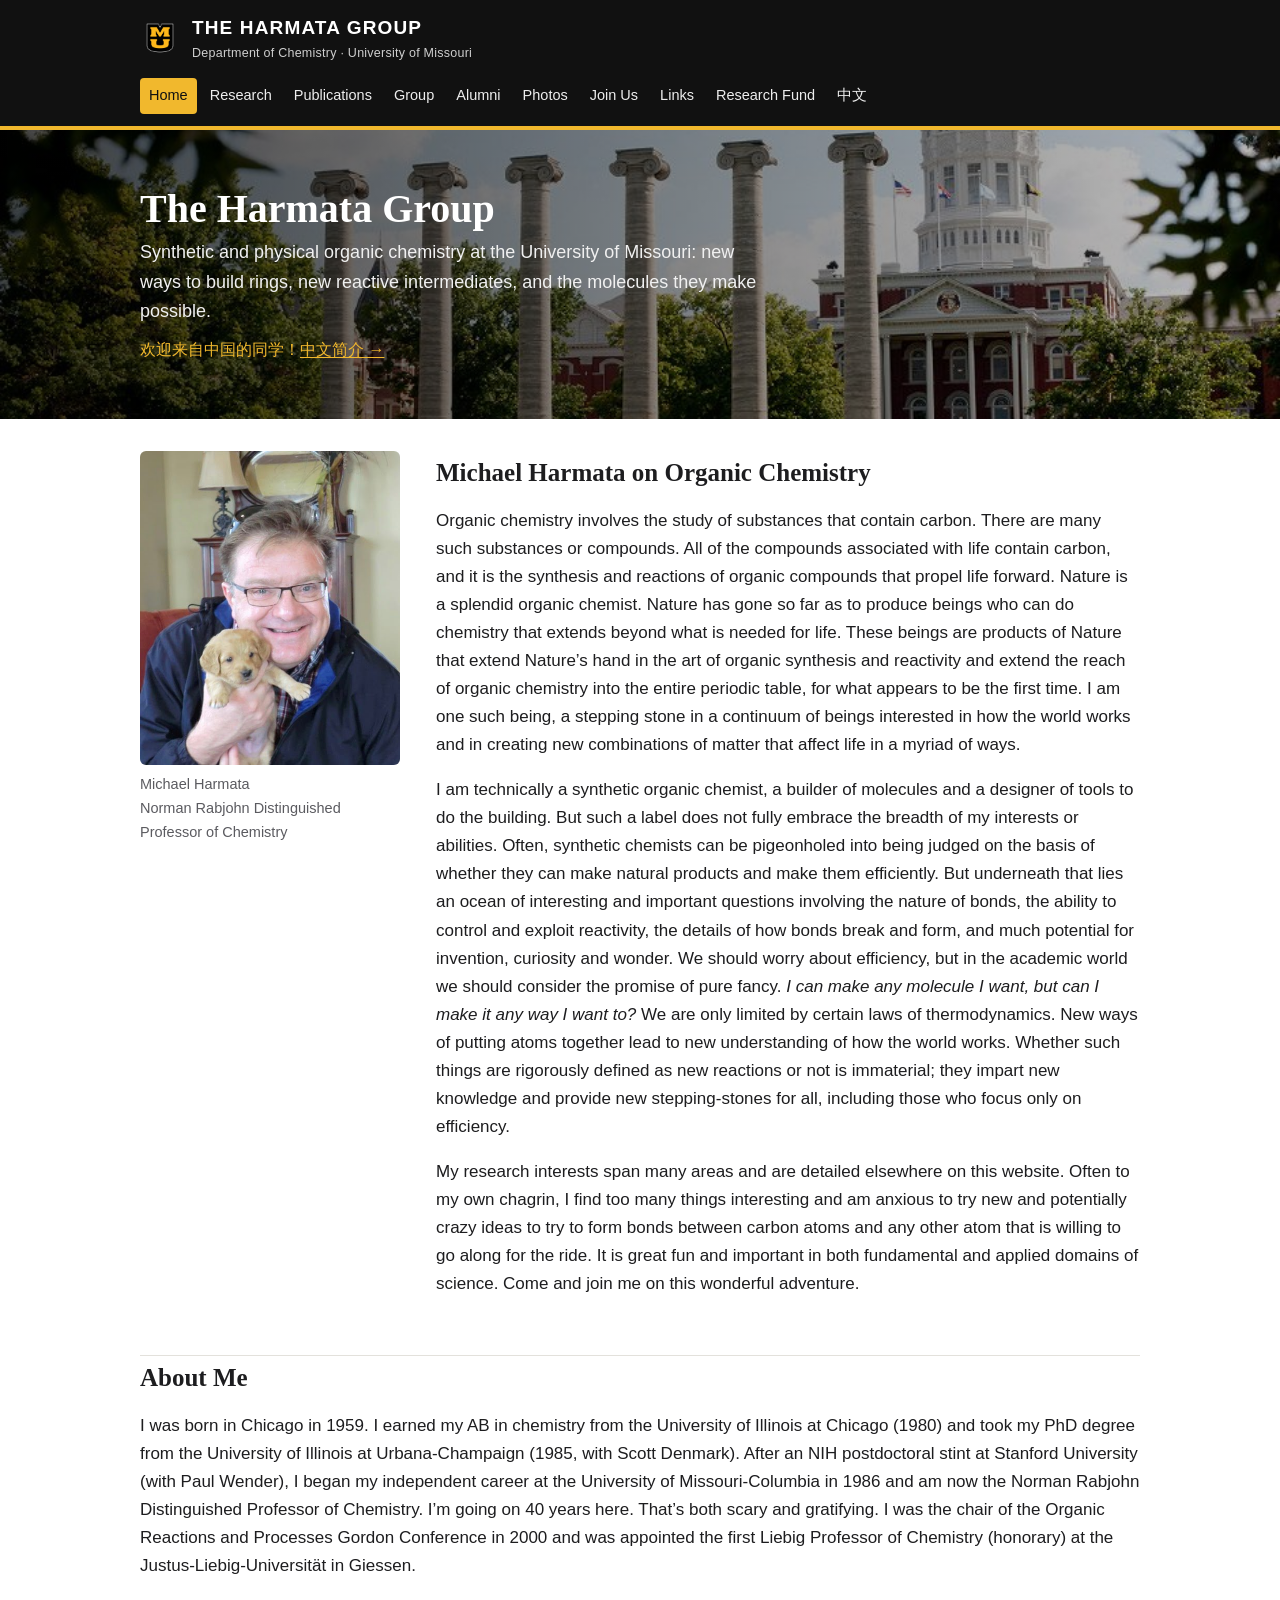
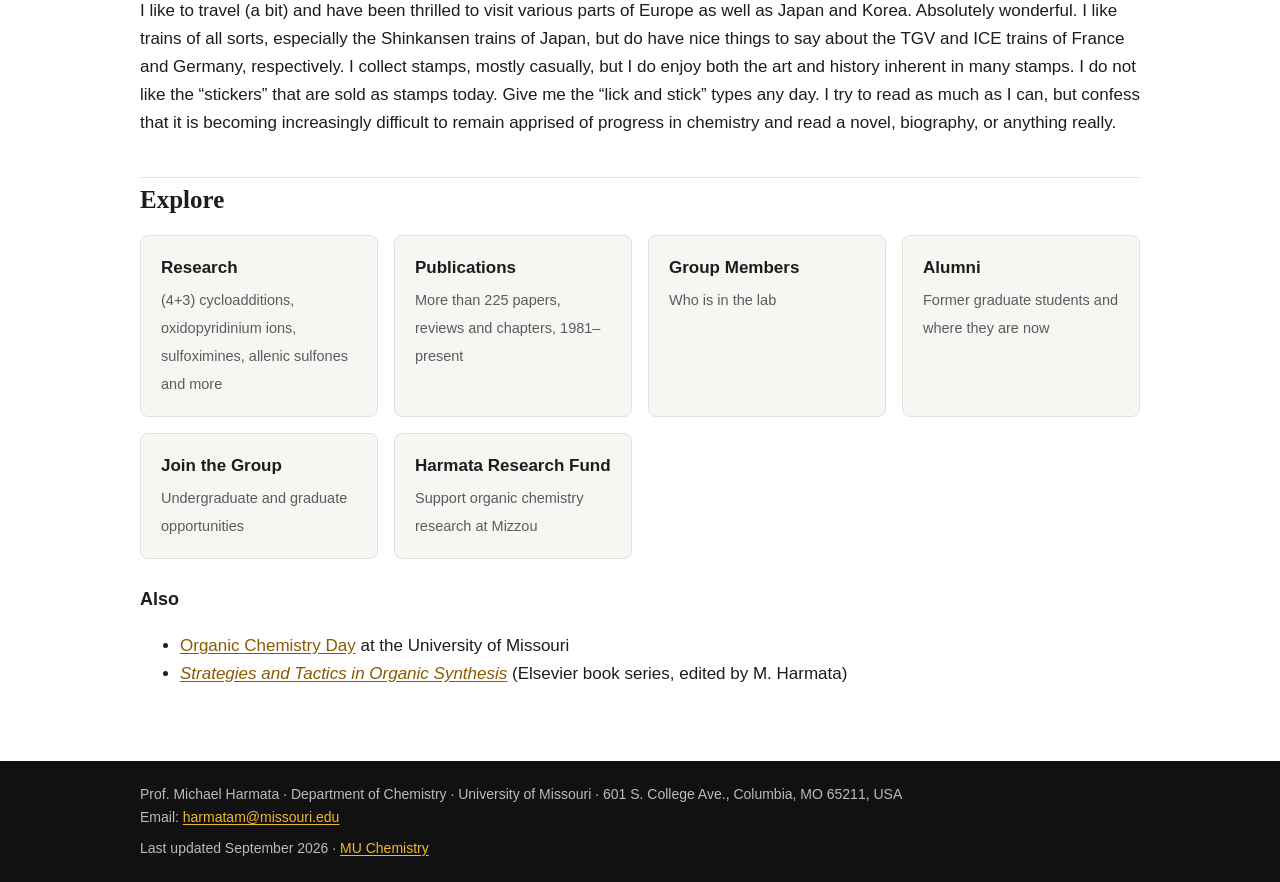
<file: index.html>
<!DOCTYPE html>
<html lang="en">
<head>
<meta charset="utf-8">
<title>The Harmata Group, University of Missouri</title>
<meta name="description" content="The Harmata Group, Department of Chemistry, University of Missouri: synthetic and physical organic chemistry, (4+3) cycloadditions.">
<meta name="viewport" content="width=device-width, initial-scale=1">
<meta http-equiv="refresh" content="0; url=Harmata-Website/site/index.html">
<link rel="canonical" href="https://at-am-rah.github.io/Harmata-Website/site/index.html">
</head>
<body>
<p>Redirecting to <a href="Harmata-Website/site/index.html">The Harmata Group website</a>…</p>
<script>location.replace('Harmata-Website/site/index.html');</script>
</body>
</html>
</file>
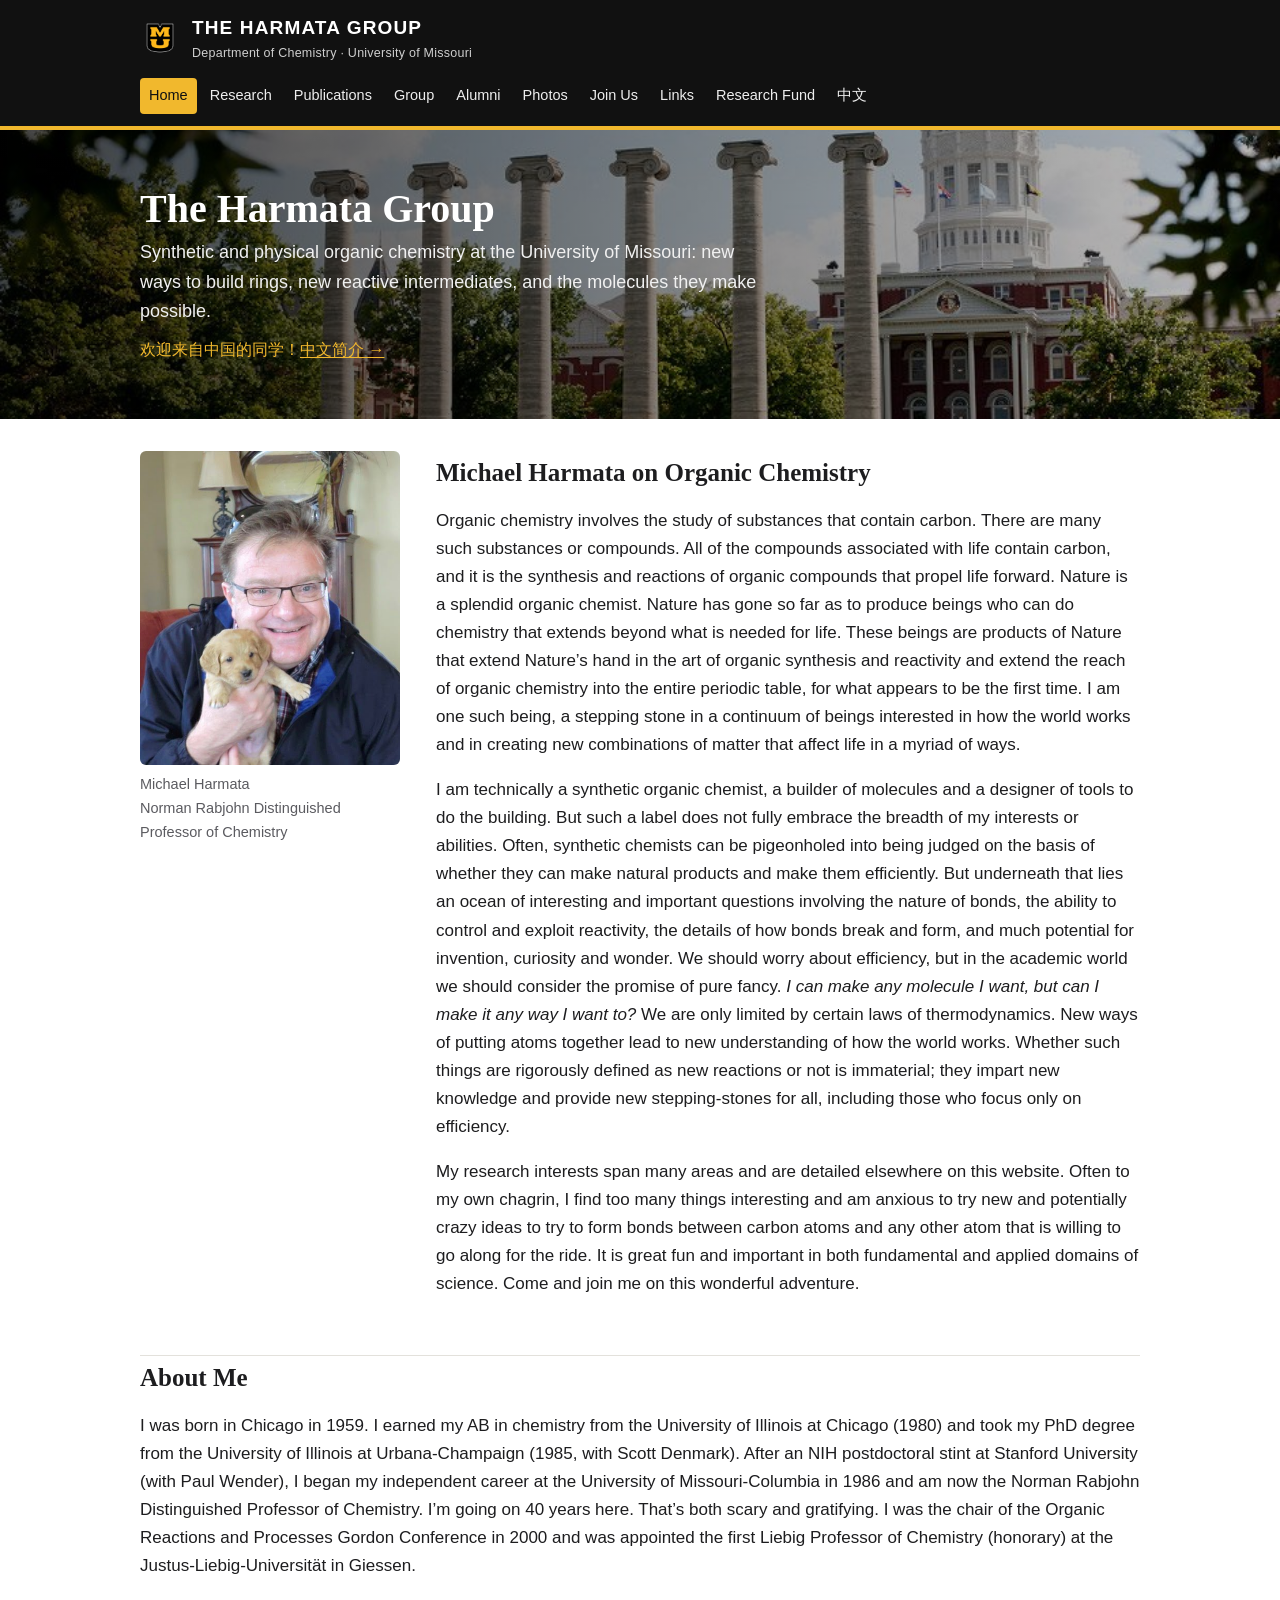
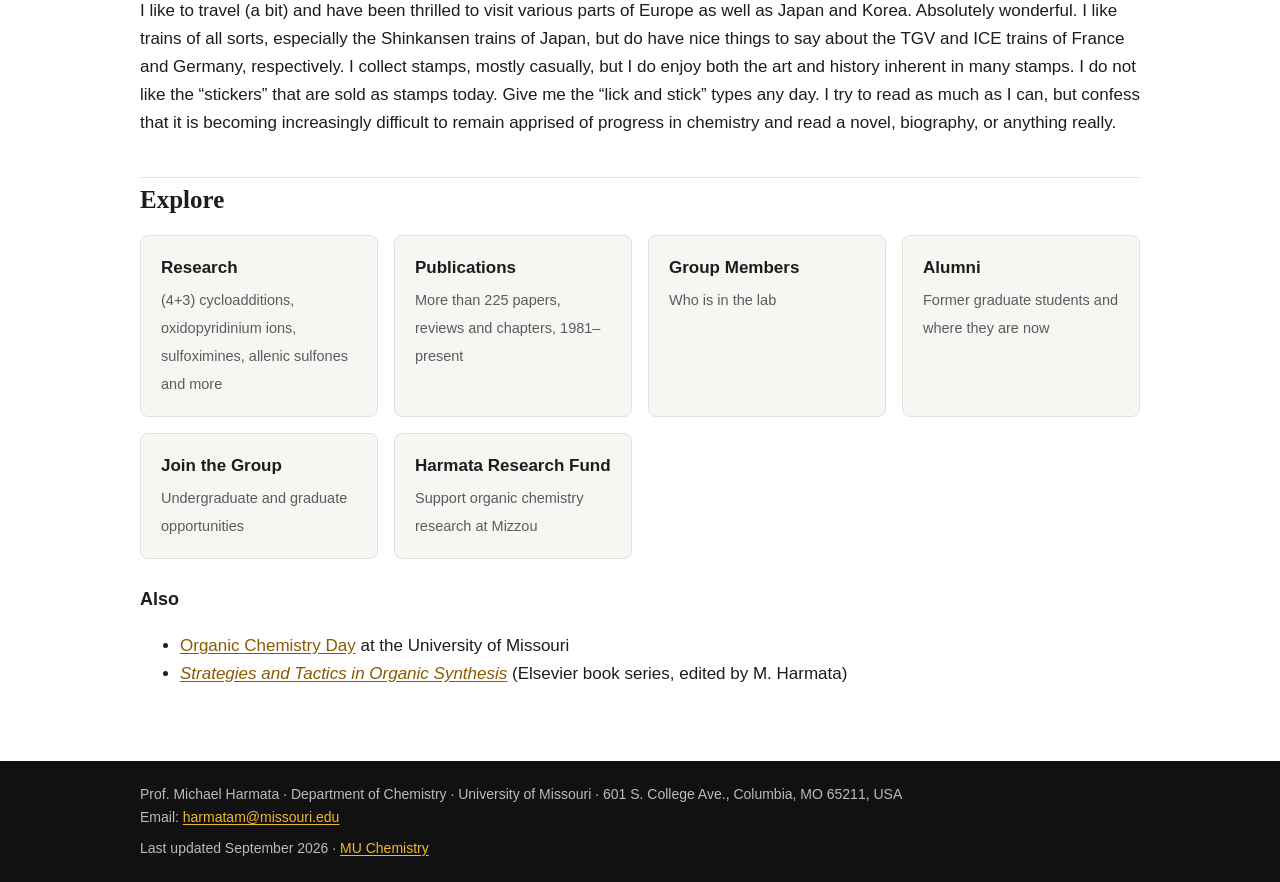
<file: Harmata-Website/site/index.html>
<!DOCTYPE html>
<html lang="en">
<head>
<meta charset="utf-8">
<meta name="viewport" content="width=device-width, initial-scale=1">
<title>Home | The Harmata Group, University of Missouri</title>
<meta name="description" content="The Harmata Group, Department of Chemistry, University of Missouri: synthetic and physical organic chemistry, (4+3) cycloadditions, oxidopyridinium ions.">
<link rel="stylesheet" href="style.css">
</head>
<body>
<header class="top"><div class="wrap">
<a class="brand" href="index.html"><img src="img/mu-logo.png" alt="University of Missouri"><div><b>THE HARMATA GROUP</b><span>Department of Chemistry · University of Missouri</span></div></a>
<button class="menu-btn" type="button" aria-expanded="false" onclick="var n=document.getElementById('nav');n.classList.toggle('open');this.setAttribute('aria-expanded',n.classList.contains('open'))">Menu</button>
<nav id="nav" aria-label="Main"><ul>
<li><a href="index.html" aria-current=page>Home</a></li>
<li><a href="research.html">Research</a></li>
<li><a href="publications.html">Publications</a></li>
<li><a href="group.html">Group</a></li>
<li><a href="alumni.html">Alumni</a></li>
<li><a href="photos.html">Photos</a></li>
<li><a href="join.html">Join Us</a></li>
<li><a href="links.html">Links</a></li>
<li><a href="fund.html">Research Fund</a></li>
<li><a href="zh.html">中文</a></li>
</ul></nav>
</div></header>
<div class="hero" style="background-image:url(img/columns.jpg)"><div class="wrap">
<h1>The Harmata Group</h1>
<p>Synthetic and physical organic chemistry at the University of Missouri: new ways to build rings, new reactive intermediates, and the molecules they make possible.</p>
<p class="zh">欢迎来自中国的同学！<a href="zh.html" style="color:#F1B82D">中文简介 →</a></p>
</div></div>
<main><div class="wrap">

<div class="two">
<figure><img src="img/harmata.jpg" alt="Professor Michael Harmata"><figcaption class="small muted" style="margin-top:8px">Michael Harmata<br>Norman Rabjohn Distinguished Professor of Chemistry</figcaption></figure>
<div>
<h2>Michael Harmata on Organic Chemistry</h2>
<p>Organic chemistry involves the study of substances that contain carbon. There are many such substances or compounds. All of the compounds associated with life contain carbon, and it is the synthesis and reactions of organic compounds that propel life forward. Nature is a splendid organic chemist. Nature has gone so far as to produce beings who can do chemistry that extends beyond what is needed for life. These beings are products of Nature that extend Nature’s hand in the art of organic synthesis and reactivity and extend the reach of organic chemistry into the entire periodic table, for what appears to be the first time. I am one such being, a stepping stone in a continuum of beings interested in how the world works and in creating new combinations of matter that affect life in a myriad of ways.</p>
<p>I am technically a synthetic organic chemist, a builder of molecules and a designer of tools to do the building. But such a label does not fully embrace the breadth of my interests or abilities. Often, synthetic chemists can be pigeonholed into being judged on the basis of whether they can make natural products and make them efficiently. But underneath that lies an ocean of interesting and important questions involving the nature of bonds, the ability to control and exploit reactivity, the details of how bonds break and form, and much potential for invention, curiosity and wonder. We should worry about efficiency, but in the academic world we should consider the promise of pure fancy. <em>I can make any molecule I want, but can I make it any way I want to?</em> We are only limited by certain laws of thermodynamics. New ways of putting atoms together lead to new understanding of how the world works. Whether such things are rigorously defined as new reactions or not is immaterial; they impart new knowledge and provide new stepping-stones for all, including those who focus only on efficiency.</p>
<p>My research interests span many areas and are detailed elsewhere on this website. Often to my own chagrin, I find too many things interesting and am anxious to try new and potentially crazy ideas to try to form bonds between carbon atoms and any other atom that is willing to go along for the ride. It is great fun and important in both fundamental and applied domains of science. Come and join me on this wonderful adventure.</p>
</div></div>

<h2>About Me</h2>
<p>I was born in Chicago in 1959. I earned my AB in chemistry from the University of Illinois at Chicago (1980) and took my PhD degree from the University of Illinois at Urbana-Champaign (1985, with Scott Denmark). After an NIH postdoctoral stint at Stanford University (with Paul Wender), I began my independent career at the University of Missouri-Columbia in 1986 and am now the Norman Rabjohn Distinguished Professor of Chemistry. I’m going on 40 years here. That’s both scary and gratifying. I was the chair of the Organic Reactions and Processes Gordon Conference in 2000 and was appointed the first Liebig Professor of Chemistry (honorary) at the Justus-Liebig-Universität in Giessen.</p>
<p>I like to travel (a bit) and have been thrilled to visit various parts of Europe as well as Japan and Korea. Absolutely wonderful. I like trains of all sorts, especially the Shinkansen trains of Japan, but do have nice things to say about the TGV and ICE trains of France and Germany, respectively. I collect stamps, mostly casually, but I do enjoy both the art and history inherent in many stamps. I do not like the “stickers” that are sold as stamps today. Give me the “lick and stick” types any day. I try to read as much as I can, but confess that it is becoming increasingly difficult to remain apprised of progress in chemistry and read a novel, biography, or anything really.</p>

<h2>Explore</h2>
<div class="cards">
<a class="card" href="research.html"><b>Research</b><span>(4+3) cycloadditions, oxidopyridinium ions, sulfoximines, allenic sulfones and more</span></a>
<a class="card" href="publications.html"><b>Publications</b><span>More than 225 papers, reviews and chapters, 1981–present</span></a>
<a class="card" href="group.html"><b>Group Members</b><span>Who is in the lab</span></a>
<a class="card" href="alumni.html"><b>Alumni</b><span>Former graduate students and where they are now</span></a>
<a class="card" href="join.html"><b>Join the Group</b><span>Undergraduate and graduate opportunities</span></a>
<a class="card" href="fund.html"><b>Harmata Research Fund</b><span>Support organic chemistry research at Mizzou</span></a>
</div>
<h3>Also</h3>
<ul>
<li><a href="https://chemistry.missouri.edu/organic-chemistry-day/">Organic Chemistry Day</a> at the University of Missouri</li>
<li><a href="https://www.sciencedirect.com/bookseries/strategies-and-tactics-in-organic-synthesis"><em>Strategies and Tactics in Organic Synthesis</em></a> (Elsevier book series, edited by M. Harmata)</li>
</ul>

</div></main>
<footer><div class="wrap">
<div>Prof. Michael Harmata · Department of Chemistry · University of Missouri · 601 S. College Ave., Columbia, MO 65211, USA<br>
Email: <a href="mailto:harmatam@missouri.edu">harmatam@missouri.edu</a></div>
<div>Last updated September 2026 · <a href="https://chemistry.missouri.edu/">MU Chemistry</a></div>
</div></footer>
</body>
</html>
</file>
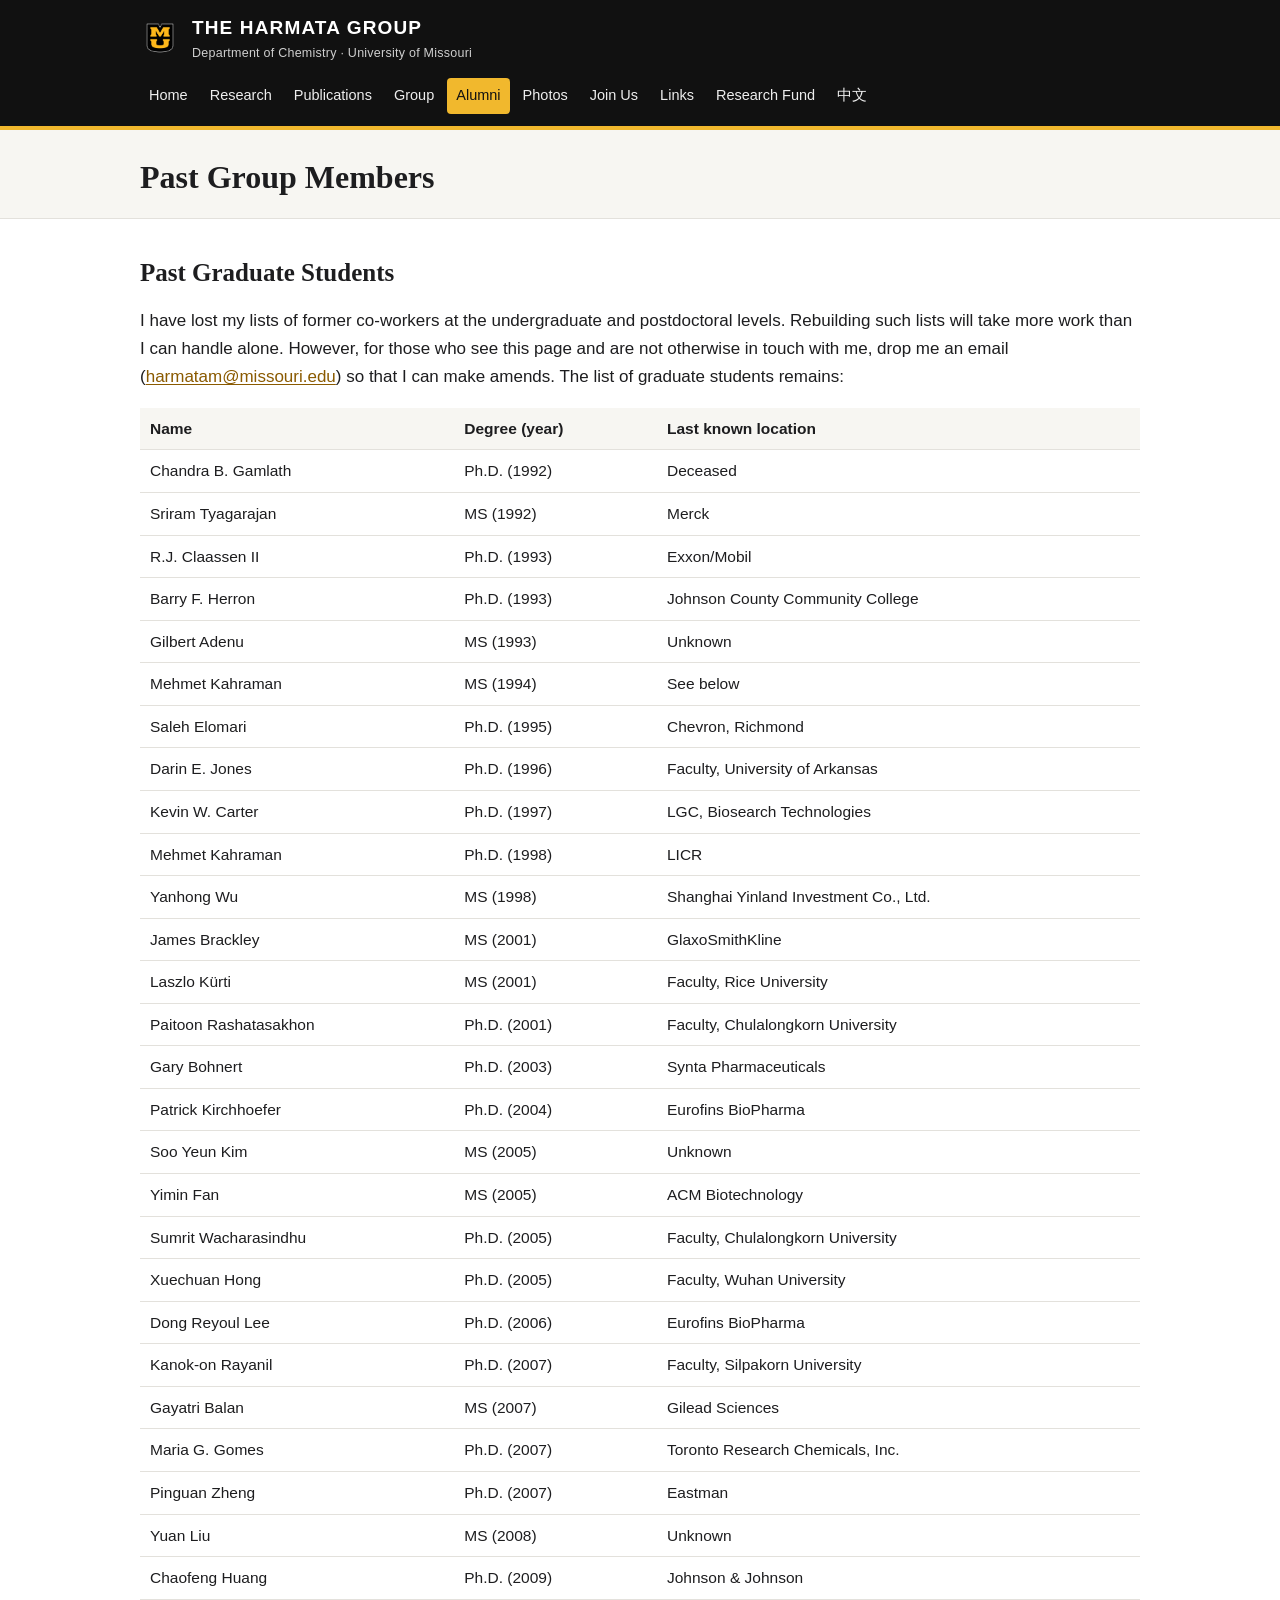
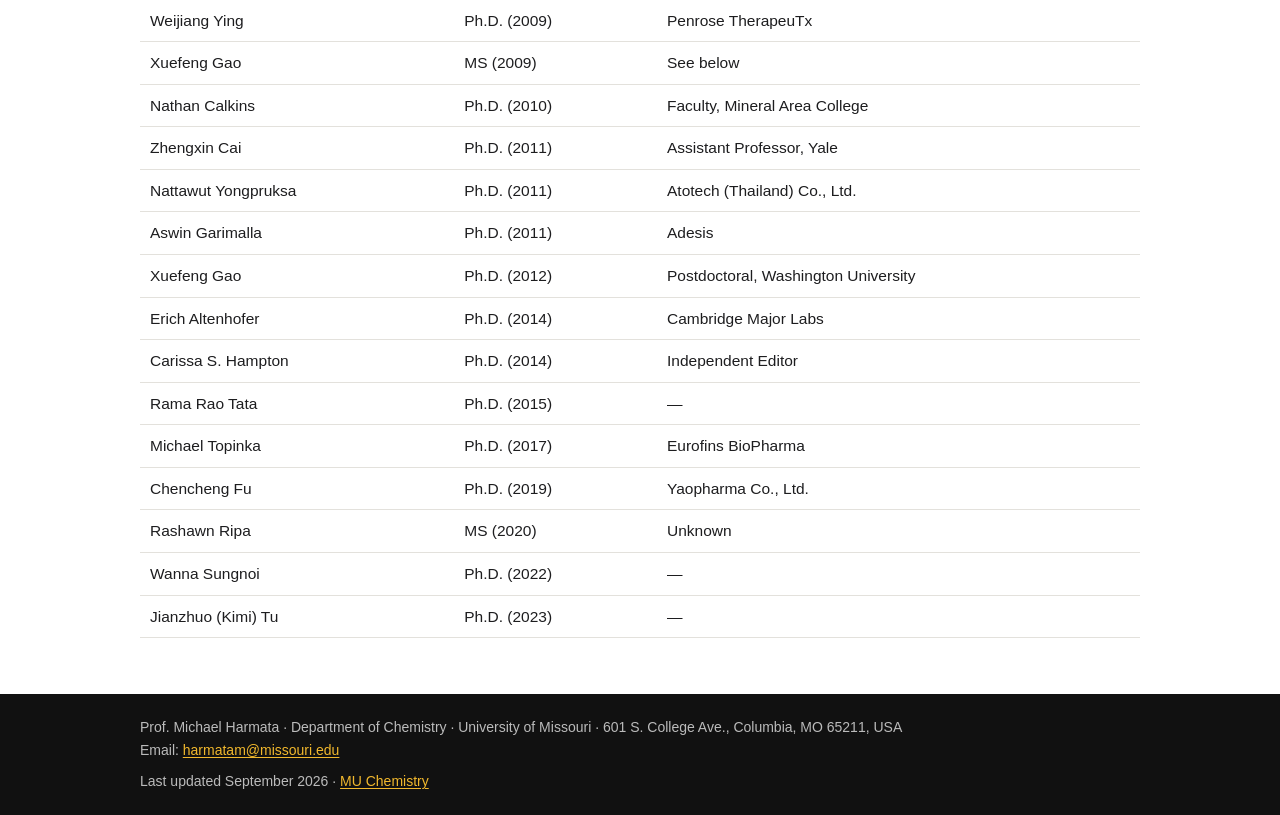
<file: Harmata-Website/site/alumni.html>
<!DOCTYPE html>
<html lang="en">
<head>
<meta charset="utf-8">
<meta name="viewport" content="width=device-width, initial-scale=1">
<title>Past Group Members | The Harmata Group, University of Missouri</title>
<meta name="description" content="The Harmata Group, Department of Chemistry, University of Missouri: synthetic and physical organic chemistry, (4+3) cycloadditions, oxidopyridinium ions.">
<link rel="stylesheet" href="style.css">
</head>
<body>
<header class="top"><div class="wrap">
<a class="brand" href="index.html"><img src="img/mu-logo.png" alt="University of Missouri"><div><b>THE HARMATA GROUP</b><span>Department of Chemistry · University of Missouri</span></div></a>
<button class="menu-btn" type="button" aria-expanded="false" onclick="var n=document.getElementById('nav');n.classList.toggle('open');this.setAttribute('aria-expanded',n.classList.contains('open'))">Menu</button>
<nav id="nav" aria-label="Main"><ul>
<li><a href="index.html">Home</a></li>
<li><a href="research.html">Research</a></li>
<li><a href="publications.html">Publications</a></li>
<li><a href="group.html">Group</a></li>
<li><a href="alumni.html" aria-current=page>Alumni</a></li>
<li><a href="photos.html">Photos</a></li>
<li><a href="join.html">Join Us</a></li>
<li><a href="links.html">Links</a></li>
<li><a href="fund.html">Research Fund</a></li>
<li><a href="zh.html">中文</a></li>
</ul></nav>
</div></header>
<div class="pagehead"><div class="wrap"><h1>Past Group Members</h1></div></div>
<main><div class="wrap">

<h2>Past Graduate Students</h2>
<p>I have lost my lists of former co-workers at the undergraduate and postdoctoral levels. Rebuilding such lists will take more work than I can handle alone. However, for those who see this page and are not otherwise in touch with me, drop me an email (<a href="mailto:harmatam@missouri.edu">harmatam@missouri.edu</a>) so that I can make amends. The list of graduate students remains:</p>
<div class="tablewrap"><table><tr><th>Name</th><th>Degree (year)</th><th>Last known location</th></tr><tr><td>Chandra B. Gamlath</td><td>Ph.D. (1992)</td><td>Deceased</td></tr><tr><td>Sriram Tyagarajan</td><td>MS (1992)</td><td>Merck</td></tr><tr><td>R.J. Claassen II</td><td>Ph.D. (1993)</td><td>Exxon/Mobil</td></tr><tr><td>Barry F. Herron</td><td>Ph.D. (1993)</td><td>Johnson County Community College</td></tr><tr><td>Gilbert Adenu</td><td>MS (1993)</td><td>Unknown</td></tr><tr><td>Mehmet Kahraman</td><td>MS (1994)</td><td>See below</td></tr><tr><td>Saleh Elomari</td><td>Ph.D. (1995)</td><td>Chevron, Richmond</td></tr><tr><td>Darin E. Jones</td><td>Ph.D. (1996)</td><td>Faculty, University of Arkansas</td></tr><tr><td>Kevin W. Carter</td><td>Ph.D. (1997)</td><td>LGC, Biosearch Technologies</td></tr><tr><td>Mehmet Kahraman</td><td>Ph.D. (1998)</td><td>LICR</td></tr><tr><td>Yanhong Wu</td><td>MS (1998)</td><td>Shanghai Yinland Investment Co., Ltd.</td></tr><tr><td>James Brackley</td><td>MS (2001)</td><td>GlaxoSmithKline</td></tr><tr><td>Laszlo Kürti</td><td>MS (2001)</td><td>Faculty, Rice University</td></tr><tr><td>Paitoon Rashatasakhon</td><td>Ph.D. (2001)</td><td>Faculty, Chulalongkorn University</td></tr><tr><td>Gary Bohnert</td><td>Ph.D. (2003)</td><td>Synta Pharmaceuticals</td></tr><tr><td>Patrick Kirchhoefer</td><td>Ph.D. (2004)</td><td>Eurofins BioPharma</td></tr><tr><td>Soo Yeun Kim</td><td>MS (2005)</td><td>Unknown</td></tr><tr><td>Yimin Fan</td><td>MS (2005)</td><td>ACM Biotechnology</td></tr><tr><td>Sumrit Wacharasindhu</td><td>Ph.D. (2005)</td><td>Faculty, Chulalongkorn University</td></tr><tr><td>Xuechuan Hong</td><td>Ph.D. (2005)</td><td>Faculty, Wuhan University</td></tr><tr><td>Dong Reyoul Lee</td><td>Ph.D. (2006)</td><td>Eurofins BioPharma</td></tr><tr><td>Kanok-on Rayanil</td><td>Ph.D. (2007)</td><td>Faculty, Silpakorn University</td></tr><tr><td>Gayatri Balan</td><td>MS (2007)</td><td>Gilead Sciences</td></tr><tr><td>Maria G. Gomes</td><td>Ph.D. (2007)</td><td>Toronto Research Chemicals, Inc.</td></tr><tr><td>Pinguan Zheng</td><td>Ph.D. (2007)</td><td>Eastman</td></tr><tr><td>Yuan Liu</td><td>MS (2008)</td><td>Unknown</td></tr><tr><td>Chaofeng Huang</td><td>Ph.D. (2009)</td><td>Johnson &amp; Johnson</td></tr><tr><td>Weijiang Ying</td><td>Ph.D. (2009)</td><td>Penrose TherapeuTx</td></tr><tr><td>Xuefeng Gao</td><td>MS (2009)</td><td>See below</td></tr><tr><td>Nathan Calkins</td><td>Ph.D. (2010)</td><td>Faculty, Mineral Area College</td></tr><tr><td>Zhengxin Cai</td><td>Ph.D. (2011)</td><td>Assistant Professor, Yale</td></tr><tr><td>Nattawut Yongpruksa</td><td>Ph.D. (2011)</td><td>Atotech (Thailand) Co., Ltd.</td></tr><tr><td>Aswin Garimalla</td><td>Ph.D. (2011)</td><td>Adesis</td></tr><tr><td>Xuefeng Gao</td><td>Ph.D. (2012)</td><td>Postdoctoral, Washington University</td></tr><tr><td>Erich Altenhofer</td><td>Ph.D. (2014)</td><td>Cambridge Major Labs</td></tr><tr><td>Carissa S. Hampton</td><td>Ph.D. (2014)</td><td>Independent Editor</td></tr><tr><td>Rama Rao Tata</td><td>Ph.D. (2015)</td><td>—</td></tr><tr><td>Michael Topinka</td><td>Ph.D. (2017)</td><td>Eurofins BioPharma</td></tr><tr><td>Chencheng Fu</td><td>Ph.D. (2019)</td><td>Yaopharma Co., Ltd.</td></tr><tr><td>Rashawn Ripa</td><td>MS (2020)</td><td>Unknown</td></tr><tr><td>Wanna Sungnoi</td><td>Ph.D. (2022)</td><td>—</td></tr><tr><td>Jianzhuo (Kimi) Tu</td><td>Ph.D. (2023)</td><td>—</td></tr></table></div>

</div></main>
<footer><div class="wrap">
<div>Prof. Michael Harmata · Department of Chemistry · University of Missouri · 601 S. College Ave., Columbia, MO 65211, USA<br>
Email: <a href="mailto:harmatam@missouri.edu">harmatam@missouri.edu</a></div>
<div>Last updated September 2026 · <a href="https://chemistry.missouri.edu/">MU Chemistry</a></div>
</div></footer>
</body>
</html>
</file>
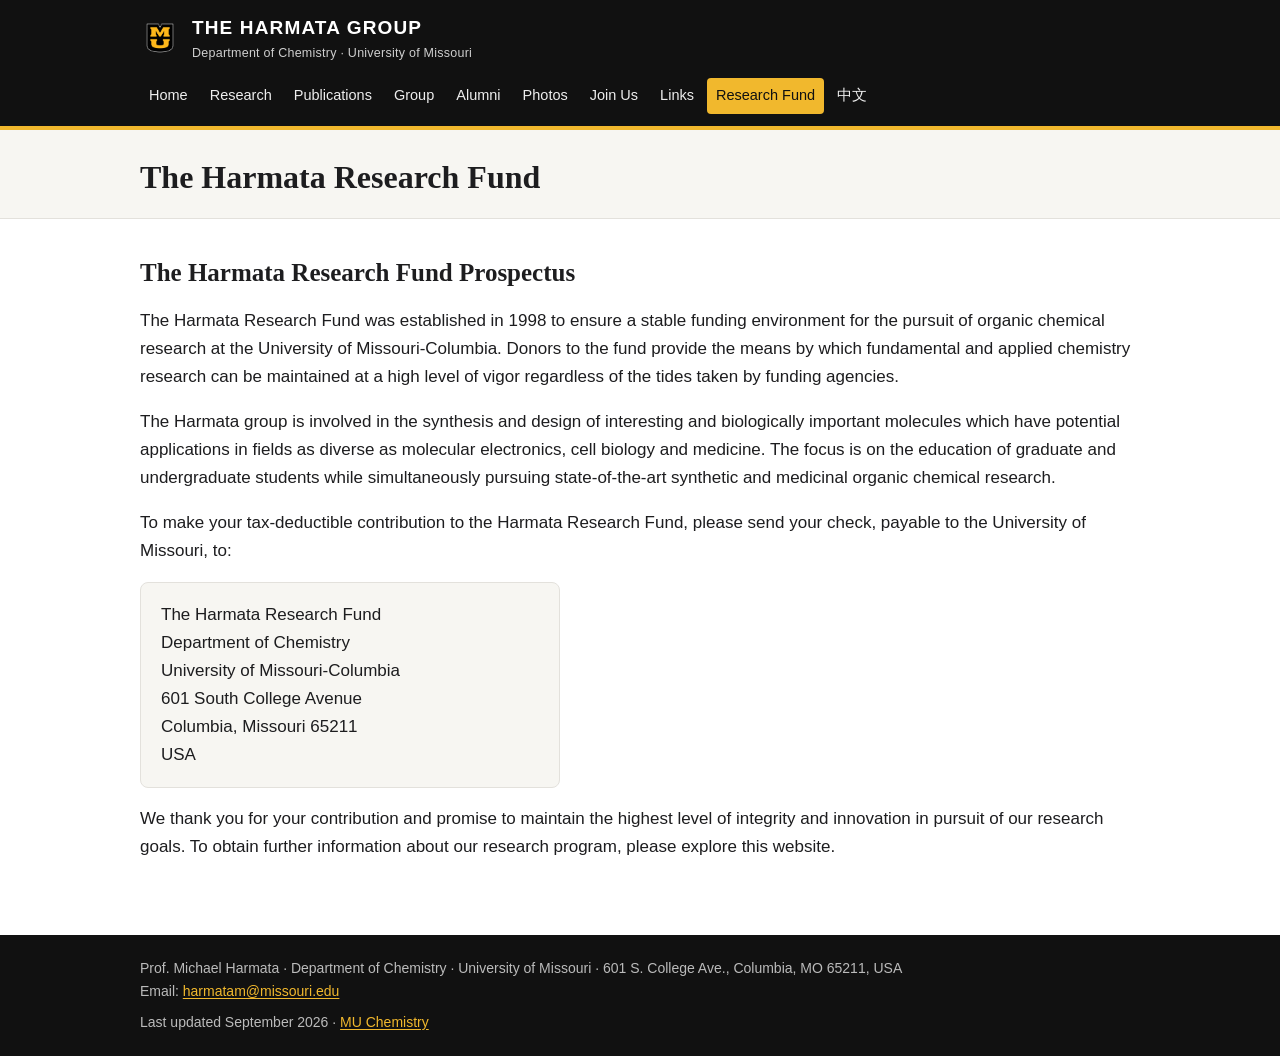
<file: Harmata-Website/site/fund.html>
<!DOCTYPE html>
<html lang="en">
<head>
<meta charset="utf-8">
<meta name="viewport" content="width=device-width, initial-scale=1">
<title>The Harmata Research Fund | The Harmata Group, University of Missouri</title>
<meta name="description" content="The Harmata Group, Department of Chemistry, University of Missouri: synthetic and physical organic chemistry, (4+3) cycloadditions, oxidopyridinium ions.">
<link rel="stylesheet" href="style.css">
</head>
<body>
<header class="top"><div class="wrap">
<a class="brand" href="index.html"><img src="img/mu-logo.png" alt="University of Missouri"><div><b>THE HARMATA GROUP</b><span>Department of Chemistry · University of Missouri</span></div></a>
<button class="menu-btn" type="button" aria-expanded="false" onclick="var n=document.getElementById('nav');n.classList.toggle('open');this.setAttribute('aria-expanded',n.classList.contains('open'))">Menu</button>
<nav id="nav" aria-label="Main"><ul>
<li><a href="index.html">Home</a></li>
<li><a href="research.html">Research</a></li>
<li><a href="publications.html">Publications</a></li>
<li><a href="group.html">Group</a></li>
<li><a href="alumni.html">Alumni</a></li>
<li><a href="photos.html">Photos</a></li>
<li><a href="join.html">Join Us</a></li>
<li><a href="links.html">Links</a></li>
<li><a href="fund.html" aria-current=page>Research Fund</a></li>
<li><a href="zh.html">中文</a></li>
</ul></nav>
</div></header>
<div class="pagehead"><div class="wrap"><h1>The Harmata Research Fund</h1></div></div>
<main><div class="wrap">

<h2>The Harmata Research Fund Prospectus</h2>
<p>The Harmata Research Fund was established in 1998 to ensure a stable funding environment for the pursuit of organic chemical research at the University of Missouri-Columbia. Donors to the fund provide the means by which fundamental and applied chemistry research can be maintained at a high level of vigor regardless of the tides taken by funding agencies.</p>
<p>The Harmata group is involved in the synthesis and design of interesting and biologically important molecules which have potential applications in fields as diverse as molecular electronics, cell biology and medicine. The focus is on the education of graduate and undergraduate students while simultaneously pursuing state-of-the-art synthetic and medicinal organic chemical research.</p>
<p>To make your tax-deductible contribution to the Harmata Research Fund, please send your check, payable to the University of Missouri, to:</p>
<div class="card" style="max-width:420px"><address>The Harmata Research Fund<br>Department of Chemistry<br>University of Missouri-Columbia<br>601 South College Avenue<br>Columbia, Missouri 65211<br>USA</address></div>
<p>We thank you for your contribution and promise to maintain the highest level of integrity and innovation in pursuit of our research goals. To obtain further information about our research program, please explore this website.</p>

</div></main>
<footer><div class="wrap">
<div>Prof. Michael Harmata · Department of Chemistry · University of Missouri · 601 S. College Ave., Columbia, MO 65211, USA<br>
Email: <a href="mailto:harmatam@missouri.edu">harmatam@missouri.edu</a></div>
<div>Last updated September 2026 · <a href="https://chemistry.missouri.edu/">MU Chemistry</a></div>
</div></footer>
</body>
</html>
</file>
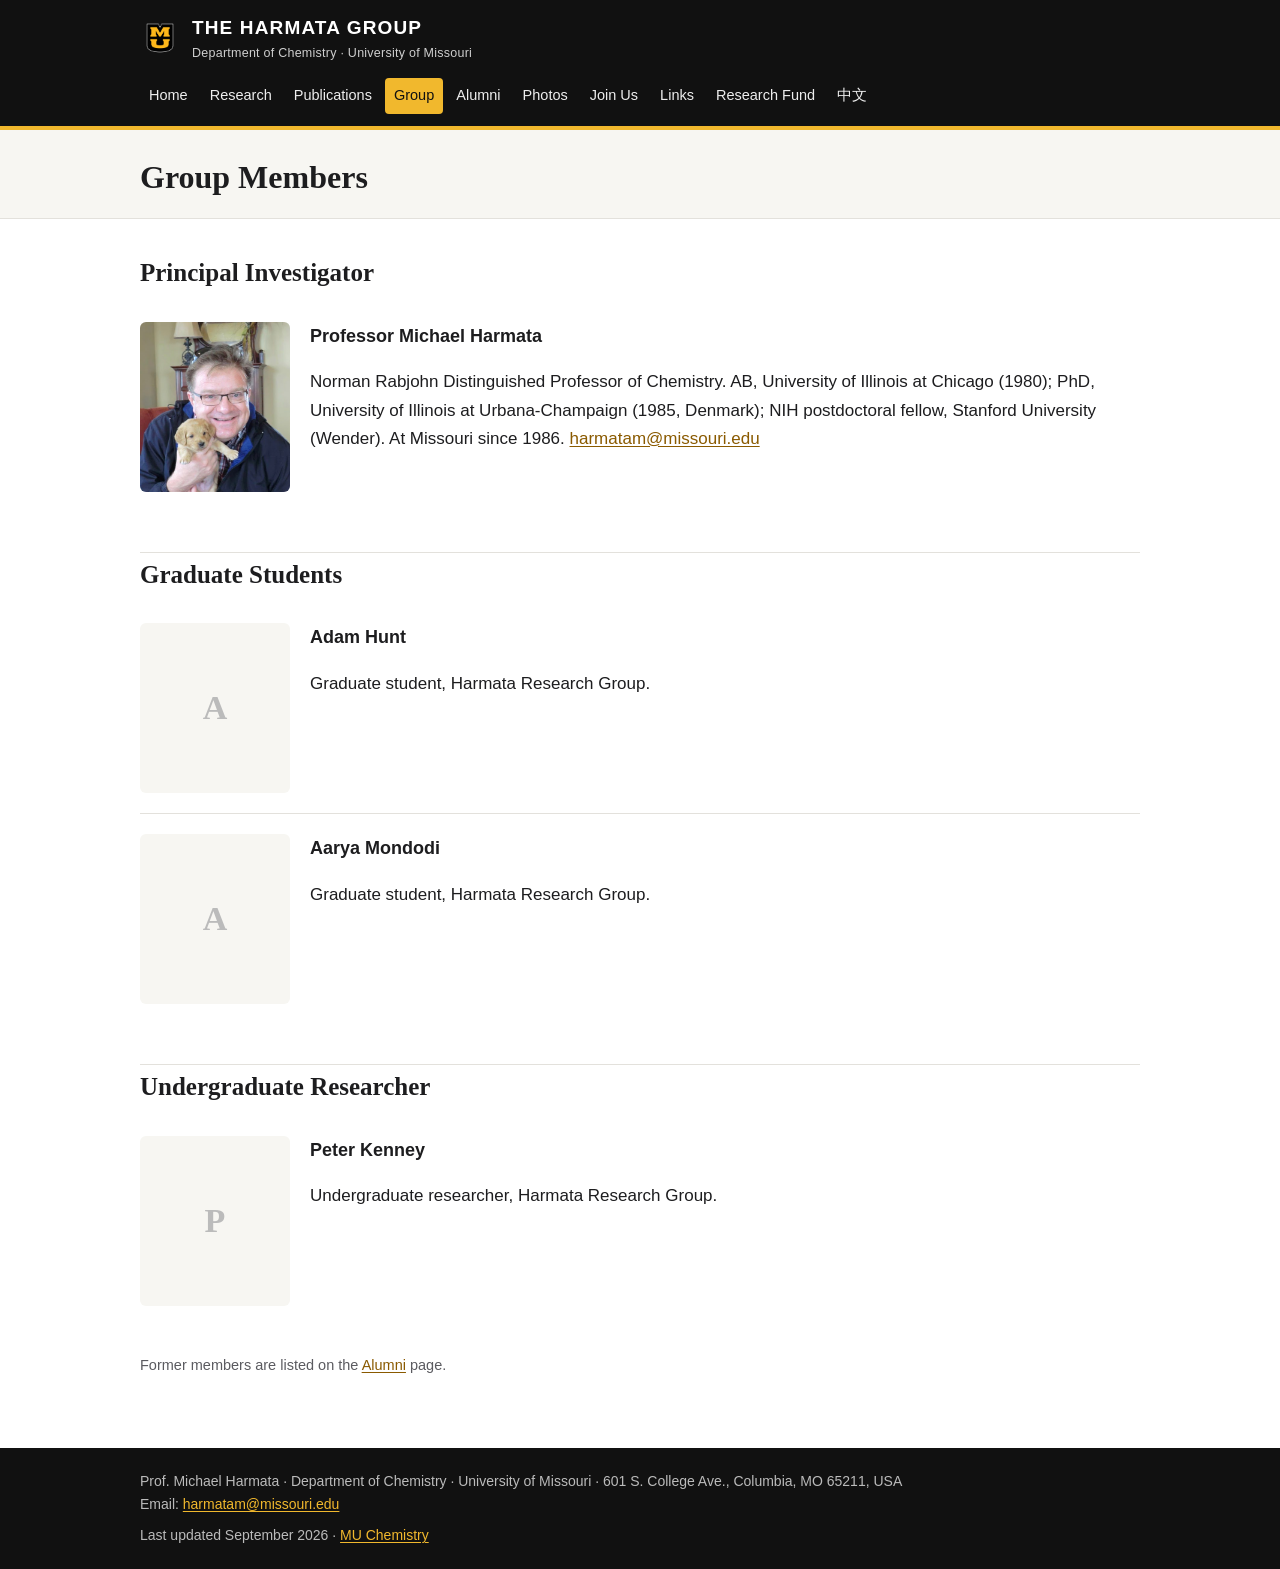
<file: Harmata-Website/site/group.html>
<!DOCTYPE html>
<html lang="en">
<head>
<meta charset="utf-8">
<meta name="viewport" content="width=device-width, initial-scale=1">
<title>Group Members | The Harmata Group, University of Missouri</title>
<meta name="description" content="The Harmata Group, Department of Chemistry, University of Missouri: synthetic and physical organic chemistry, (4+3) cycloadditions, oxidopyridinium ions.">
<link rel="stylesheet" href="style.css">
</head>
<body>
<header class="top"><div class="wrap">
<a class="brand" href="index.html"><img src="img/mu-logo.png" alt="University of Missouri"><div><b>THE HARMATA GROUP</b><span>Department of Chemistry · University of Missouri</span></div></a>
<button class="menu-btn" type="button" aria-expanded="false" onclick="var n=document.getElementById('nav');n.classList.toggle('open');this.setAttribute('aria-expanded',n.classList.contains('open'))">Menu</button>
<nav id="nav" aria-label="Main"><ul>
<li><a href="index.html">Home</a></li>
<li><a href="research.html">Research</a></li>
<li><a href="publications.html">Publications</a></li>
<li><a href="group.html" aria-current=page>Group</a></li>
<li><a href="alumni.html">Alumni</a></li>
<li><a href="photos.html">Photos</a></li>
<li><a href="join.html">Join Us</a></li>
<li><a href="links.html">Links</a></li>
<li><a href="fund.html">Research Fund</a></li>
<li><a href="zh.html">中文</a></li>
</ul></nav>
</div></header>
<div class="pagehead"><div class="wrap"><h1>Group Members</h1></div></div>
<main><div class="wrap">
<h2>Principal Investigator</h2><div class="person"><img src="img/harmata.jpg" alt="Professor Michael Harmata" loading="lazy"><div><h3>Professor Michael Harmata</h3><p>Norman Rabjohn Distinguished Professor of Chemistry. AB, University of Illinois at Chicago (1980); PhD, University of Illinois at Urbana-Champaign (1985, Denmark); NIH postdoctoral fellow, Stanford University (Wender). At Missouri since 1986. <a href="mailto:harmatam@missouri.edu">harmatam@missouri.edu</a></p></div></div><h2>Graduate Students</h2><div class="person"><div class="ph" aria-hidden="true">A</div><div><h3>Adam Hunt</h3><p>Graduate student, Harmata Research Group.</p></div></div><div class="person"><div class="ph" aria-hidden="true">A</div><div><h3>Aarya Mondodi</h3><p>Graduate student, Harmata Research Group.</p></div></div><h2>Undergraduate Researcher</h2><div class="person"><div class="ph" aria-hidden="true">P</div><div><h3>Peter Kenney</h3><p>Undergraduate researcher, Harmata Research Group.</p></div></div><p class="small muted" style="margin-top:28px">Former members are listed on the <a href="alumni.html">Alumni</a> page.</p>
</div></main>
<footer><div class="wrap">
<div>Prof. Michael Harmata · Department of Chemistry · University of Missouri · 601 S. College Ave., Columbia, MO 65211, USA<br>
Email: <a href="mailto:harmatam@missouri.edu">harmatam@missouri.edu</a></div>
<div>Last updated September 2026 · <a href="https://chemistry.missouri.edu/">MU Chemistry</a></div>
</div></footer>
</body>
</html>
</file>
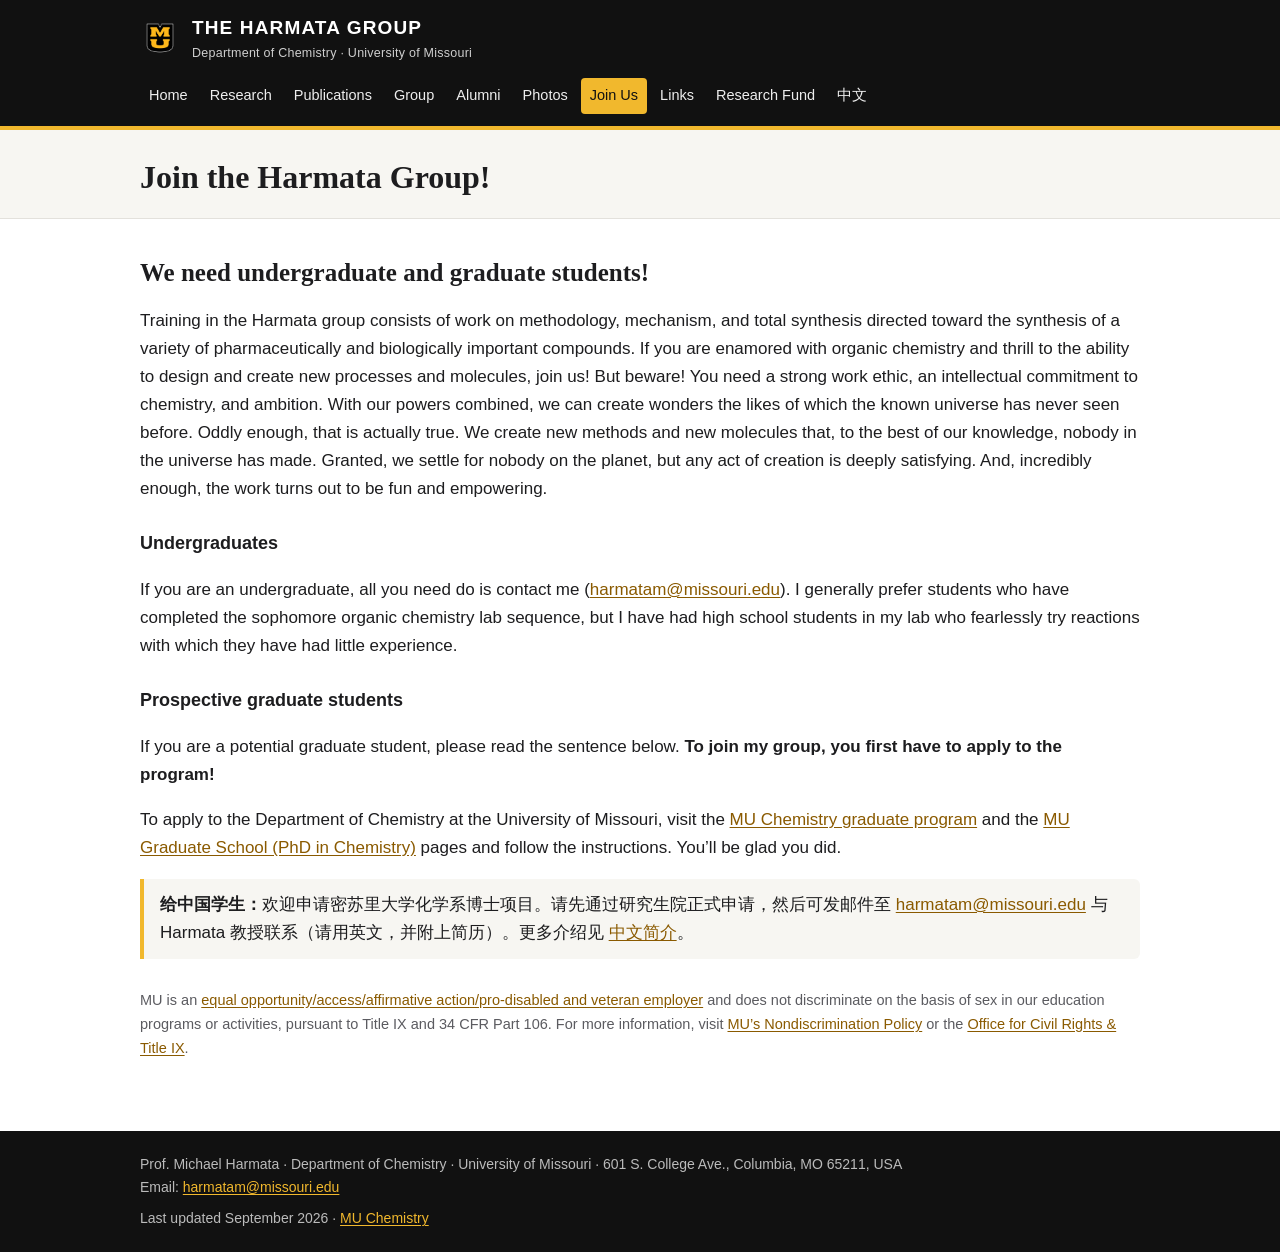
<file: Harmata-Website/site/join.html>
<!DOCTYPE html>
<html lang="en">
<head>
<meta charset="utf-8">
<meta name="viewport" content="width=device-width, initial-scale=1">
<title>Join the Harmata Group! | The Harmata Group, University of Missouri</title>
<meta name="description" content="The Harmata Group, Department of Chemistry, University of Missouri: synthetic and physical organic chemistry, (4+3) cycloadditions, oxidopyridinium ions.">
<link rel="stylesheet" href="style.css">
</head>
<body>
<header class="top"><div class="wrap">
<a class="brand" href="index.html"><img src="img/mu-logo.png" alt="University of Missouri"><div><b>THE HARMATA GROUP</b><span>Department of Chemistry · University of Missouri</span></div></a>
<button class="menu-btn" type="button" aria-expanded="false" onclick="var n=document.getElementById('nav');n.classList.toggle('open');this.setAttribute('aria-expanded',n.classList.contains('open'))">Menu</button>
<nav id="nav" aria-label="Main"><ul>
<li><a href="index.html">Home</a></li>
<li><a href="research.html">Research</a></li>
<li><a href="publications.html">Publications</a></li>
<li><a href="group.html">Group</a></li>
<li><a href="alumni.html">Alumni</a></li>
<li><a href="photos.html">Photos</a></li>
<li><a href="join.html" aria-current=page>Join Us</a></li>
<li><a href="links.html">Links</a></li>
<li><a href="fund.html">Research Fund</a></li>
<li><a href="zh.html">中文</a></li>
</ul></nav>
</div></header>
<div class="pagehead"><div class="wrap"><h1>Join the Harmata Group!</h1></div></div>
<main><div class="wrap">

<h2>We need undergraduate and graduate students!</h2>
<p>Training in the Harmata group consists of work on methodology, mechanism, and total synthesis directed toward the synthesis of a variety of pharmaceutically and biologically important compounds. If you are enamored with organic chemistry and thrill to the ability to design and create new processes and molecules, join us! But beware! You need a strong work ethic, an intellectual commitment to chemistry, and ambition. With our powers combined, we can create wonders the likes of which the known universe has never seen before. Oddly enough, that is actually true. We create new methods and new molecules that, to the best of our knowledge, nobody in the universe has made. Granted, we settle for nobody on the planet, but any act of creation is deeply satisfying. And, incredibly enough, the work turns out to be fun and empowering.</p>
<h3>Undergraduates</h3>
<p>If you are an undergraduate, all you need do is contact me (<a href="mailto:harmatam@missouri.edu">harmatam@missouri.edu</a>). I generally prefer students who have completed the sophomore organic chemistry lab sequence, but I have had high school students in my lab who fearlessly try reactions with which they have had little experience.</p>
<h3>Prospective graduate students</h3>
<p>If you are a potential graduate student, please read the sentence below. <strong>To join my group, you first have to apply to the program!</strong></p>
<p>To apply to the Department of Chemistry at the University of Missouri, visit the <a href="https://chemistry.missouri.edu/grad/how-apply">MU Chemistry graduate program</a> and the <a href="https://gradschool.missouri.edu/degree-program/doctorate-in-chemistry/">MU Graduate School (PhD in Chemistry)</a> pages and follow the instructions. You’ll be glad you did.</p>
<div class="note" lang="zh-CN"><b>给中国学生：</b>欢迎申请密苏里大学化学系博士项目。请先通过研究生院正式申请，然后可发邮件至 <a href="mailto:harmatam@missouri.edu">harmatam@missouri.edu</a> 与 Harmata 教授联系（请用英文，并附上简历）。更多介绍见 <a href="zh.html">中文简介</a>。</div>
<p class="small muted" style="margin-top:30px">MU is an <a href="https://missouri.edu/eeo-aa/">equal opportunity/access/affirmative action/pro-disabled and veteran employer</a> and does not discriminate on the basis of sex in our education programs or activities, pursuant to Title IX and 34 CFR Part 106. For more information, visit <a href="https://missouri.edu/eeo-aa/">MU’s Nondiscrimination Policy</a> or the <a href="https://civilrights.missouri.edu/">Office for Civil Rights &amp; Title IX</a>.</p>

</div></main>
<footer><div class="wrap">
<div>Prof. Michael Harmata · Department of Chemistry · University of Missouri · 601 S. College Ave., Columbia, MO 65211, USA<br>
Email: <a href="mailto:harmatam@missouri.edu">harmatam@missouri.edu</a></div>
<div>Last updated September 2026 · <a href="https://chemistry.missouri.edu/">MU Chemistry</a></div>
</div></footer>
</body>
</html>
</file>
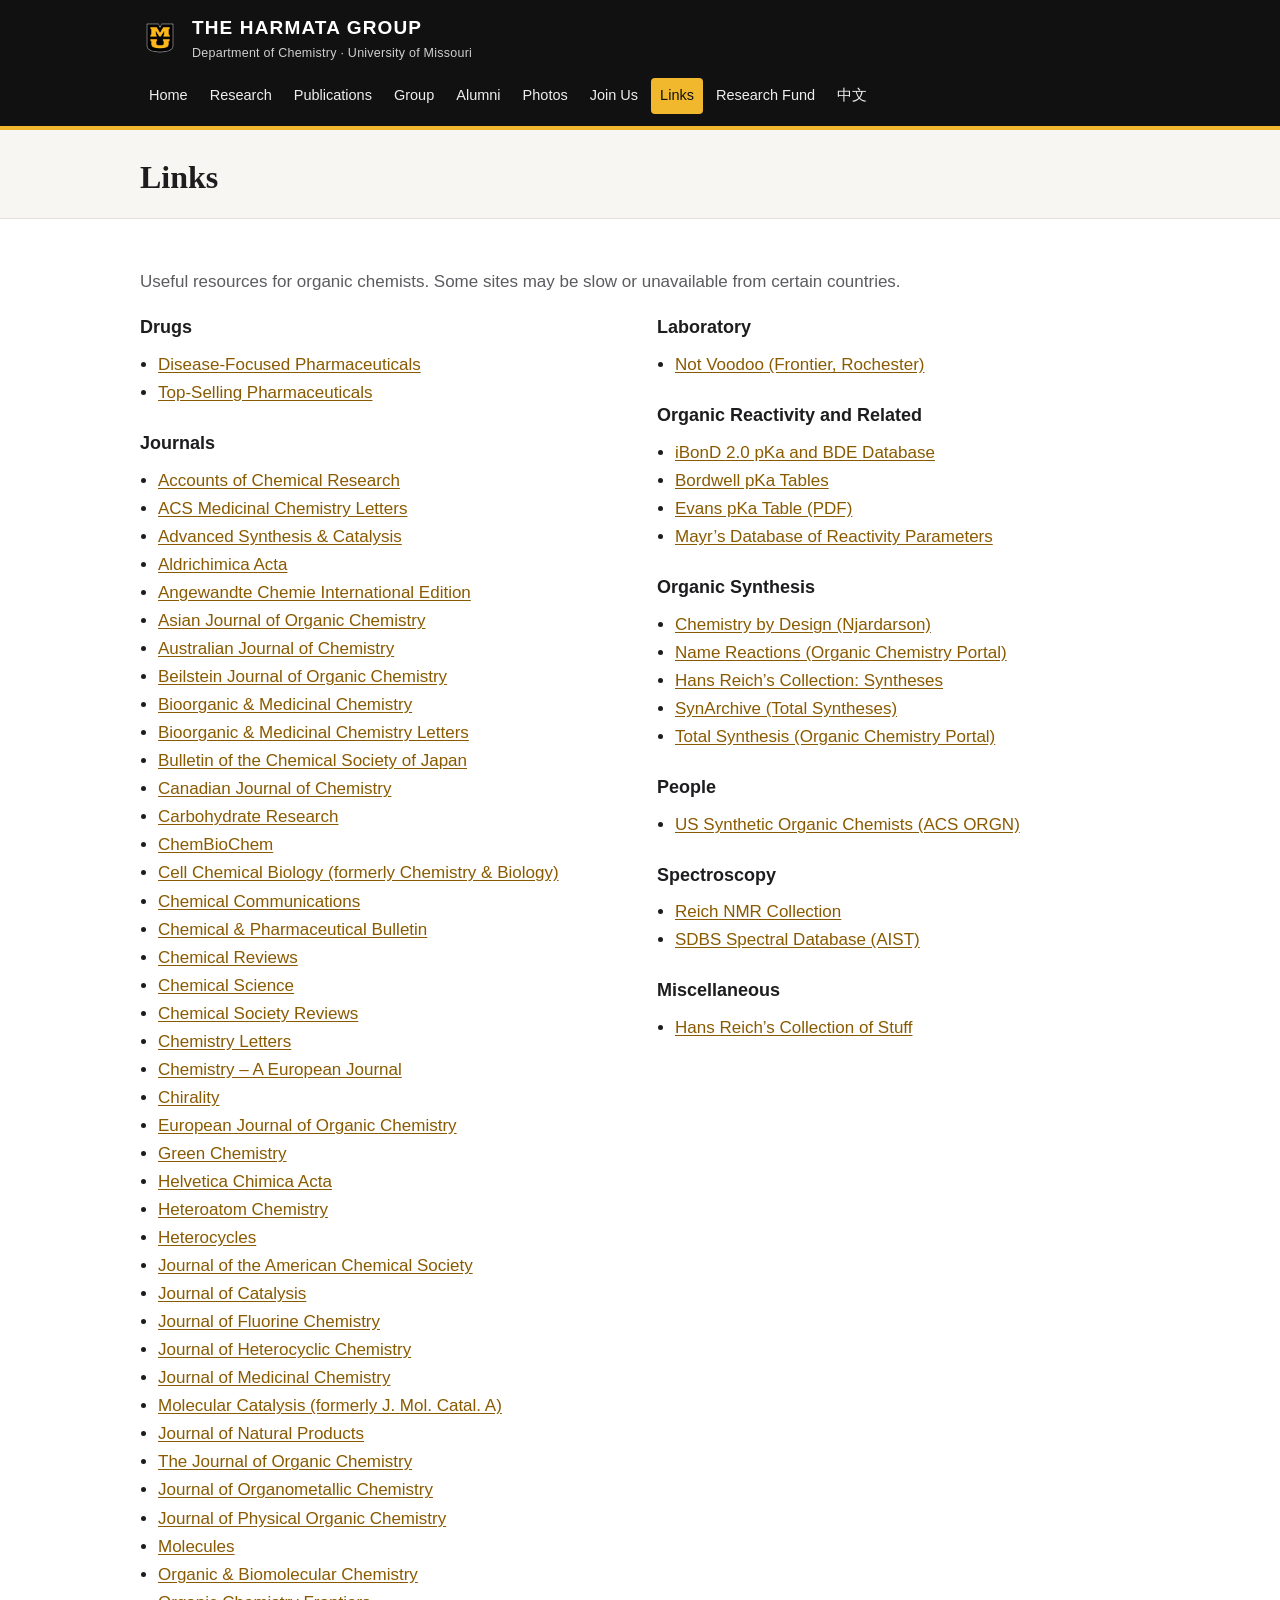
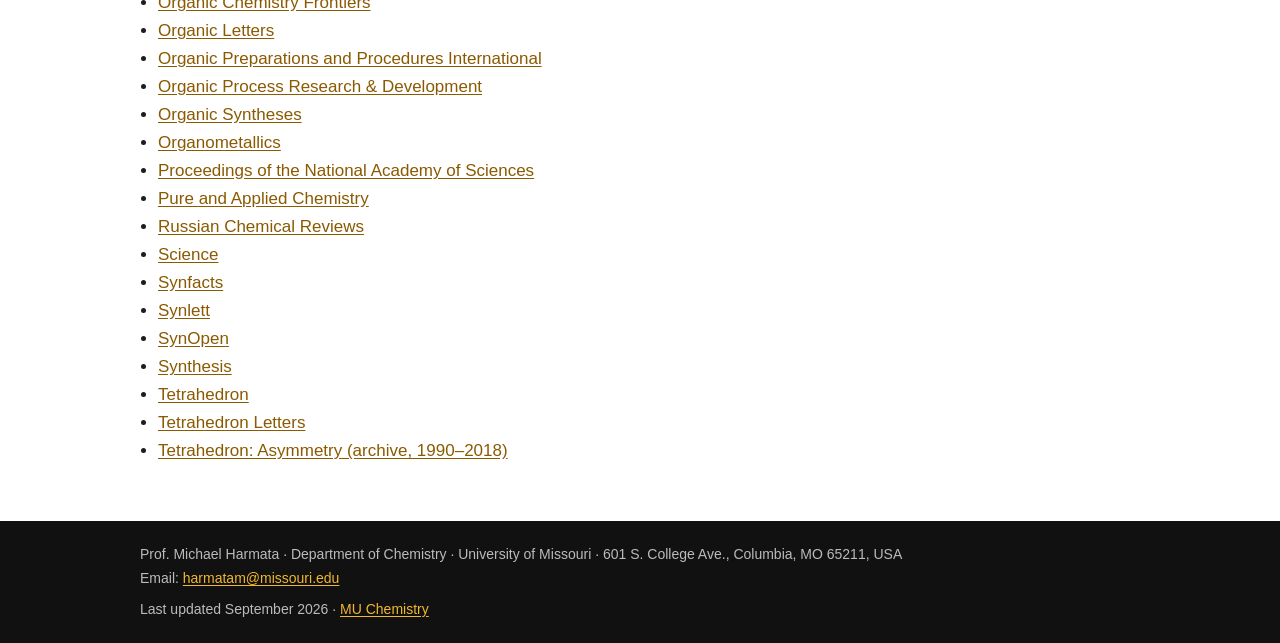
<file: Harmata-Website/site/links.html>
<!DOCTYPE html>
<html lang="en">
<head>
<meta charset="utf-8">
<meta name="viewport" content="width=device-width, initial-scale=1">
<title>Links | The Harmata Group, University of Missouri</title>
<meta name="description" content="The Harmata Group, Department of Chemistry, University of Missouri: synthetic and physical organic chemistry, (4+3) cycloadditions, oxidopyridinium ions.">
<link rel="stylesheet" href="style.css">
</head>
<body>
<header class="top"><div class="wrap">
<a class="brand" href="index.html"><img src="img/mu-logo.png" alt="University of Missouri"><div><b>THE HARMATA GROUP</b><span>Department of Chemistry · University of Missouri</span></div></a>
<button class="menu-btn" type="button" aria-expanded="false" onclick="var n=document.getElementById('nav');n.classList.toggle('open');this.setAttribute('aria-expanded',n.classList.contains('open'))">Menu</button>
<nav id="nav" aria-label="Main"><ul>
<li><a href="index.html">Home</a></li>
<li><a href="research.html">Research</a></li>
<li><a href="publications.html">Publications</a></li>
<li><a href="group.html">Group</a></li>
<li><a href="alumni.html">Alumni</a></li>
<li><a href="photos.html">Photos</a></li>
<li><a href="join.html">Join Us</a></li>
<li><a href="links.html" aria-current=page>Links</a></li>
<li><a href="fund.html">Research Fund</a></li>
<li><a href="zh.html">中文</a></li>
</ul></nav>
</div></header>
<div class="pagehead"><div class="wrap"><h1>Links</h1></div></div>
<main><div class="wrap">
<p class="muted">Useful resources for organic chemists. Some sites may be slow or unavailable from certain countries.</p><div class="links-grid"><section><h3>Drugs</h3><ul><li><a href="https://njardarson.lab.arizona.edu/content/disease-focused-pharmaceutical-posters">Disease-Focused Pharmaceuticals</a></li><li><a href="https://njardarson.lab.arizona.edu/content/top-pharmaceuticals-poster">Top-Selling Pharmaceuticals</a></li></ul></section><section><h3>Journals</h3><ul><li><a href="https://pubs.acs.org/journal/achre4">Accounts of Chemical Research</a></li><li><a href="https://pubs.acs.org/journal/amclct">ACS Medicinal Chemistry Letters</a></li><li><a href="https://onlinelibrary.wiley.com/journal/16154169">Advanced Synthesis &amp; Catalysis</a></li><li><a href="https://www.sigmaaldrich.com/US/en/collections/aldrichimica-acta">Aldrichimica Acta</a></li><li><a href="https://onlinelibrary.wiley.com/journal/15213773">Angewandte Chemie International Edition</a></li><li><a href="https://aces.onlinelibrary.wiley.com/journal/21935815">Asian Journal of Organic Chemistry</a></li><li><a href="https://www.publish.csiro.au/ch">Australian Journal of Chemistry</a></li><li><a href="https://www.beilstein-journals.org/bjoc/home">Beilstein Journal of Organic Chemistry</a></li><li><a href="https://www.sciencedirect.com/journal/bioorganic-and-medicinal-chemistry">Bioorganic &amp; Medicinal Chemistry</a></li><li><a href="https://www.sciencedirect.com/journal/bioorganic-and-medicinal-chemistry-letters">Bioorganic &amp; Medicinal Chemistry Letters</a></li><li><a href="https://academic.oup.com/bcsj">Bulletin of the Chemical Society of Japan</a></li><li><a href="https://cdnsciencepub.com/journal/cjc">Canadian Journal of Chemistry</a></li><li><a href="https://www.sciencedirect.com/journal/carbohydrate-research">Carbohydrate Research</a></li><li><a href="https://chemistry-europe.onlinelibrary.wiley.com/journal/14397633">ChemBioChem</a></li><li><a href="https://www.cell.com/cell-chemical-biology/home">Cell Chemical Biology (formerly Chemistry &amp; Biology)</a></li><li><a href="https://pubs.rsc.org/en/journals/journalissues/cc">Chemical Communications</a></li><li><a href="https://www.jstage.jst.go.jp/browse/cpb">Chemical &amp; Pharmaceutical Bulletin</a></li><li><a href="https://pubs.acs.org/journal/chreay">Chemical Reviews</a></li><li><a href="https://pubs.rsc.org/en/journals/journalissues/sc">Chemical Science</a></li><li><a href="https://pubs.rsc.org/en/journals/journalissues/cs">Chemical Society Reviews</a></li><li><a href="https://academic.oup.com/chemlett">Chemistry Letters</a></li><li><a href="https://chemistry-europe.onlinelibrary.wiley.com/journal/15213765">Chemistry – A European Journal</a></li><li><a href="https://onlinelibrary.wiley.com/journal/1520636x">Chirality</a></li><li><a href="https://chemistry-europe.onlinelibrary.wiley.com/journal/10990690">European Journal of Organic Chemistry</a></li><li><a href="https://pubs.rsc.org/en/journals/journalissues/gc">Green Chemistry</a></li><li><a href="https://onlinelibrary.wiley.com/journal/15222675">Helvetica Chimica Acta</a></li><li><a href="https://onlinelibrary.wiley.com/journal/10981071">Heteroatom Chemistry</a></li><li><a href="https://www.heterocycles.jp/">Heterocycles</a></li><li><a href="https://pubs.acs.org/journal/jacsat">Journal of the American Chemical Society</a></li><li><a href="https://www.sciencedirect.com/journal/journal-of-catalysis">Journal of Catalysis</a></li><li><a href="https://www.sciencedirect.com/journal/journal-of-fluorine-chemistry">Journal of Fluorine Chemistry</a></li><li><a href="https://onlinelibrary.wiley.com/journal/19435193">Journal of Heterocyclic Chemistry</a></li><li><a href="https://pubs.acs.org/journal/jmcmar">Journal of Medicinal Chemistry</a></li><li><a href="https://www.sciencedirect.com/journal/molecular-catalysis">Molecular Catalysis (formerly J. Mol. Catal. A)</a></li><li><a href="https://pubs.acs.org/journal/jnprdf">Journal of Natural Products</a></li><li><a href="https://pubs.acs.org/journal/joceah">The Journal of Organic Chemistry</a></li><li><a href="https://www.sciencedirect.com/journal/journal-of-organometallic-chemistry">Journal of Organometallic Chemistry</a></li><li><a href="https://onlinelibrary.wiley.com/journal/10991395">Journal of Physical Organic Chemistry</a></li><li><a href="https://www.mdpi.com/journal/molecules">Molecules</a></li><li><a href="https://pubs.rsc.org/en/journals/journalissues/ob">Organic &amp; Biomolecular Chemistry</a></li><li><a href="https://pubs.rsc.org/en/journals/journalissues/qo">Organic Chemistry Frontiers</a></li><li><a href="https://pubs.acs.org/journal/orlef7">Organic Letters</a></li><li><a href="https://www.tandfonline.com/toc/uopp20/current">Organic Preparations and Procedures International</a></li><li><a href="https://pubs.acs.org/journal/oprdfk">Organic Process Research &amp; Development</a></li><li><a href="https://www.orgsyn.org/">Organic Syntheses</a></li><li><a href="https://pubs.acs.org/journal/orgnd7">Organometallics</a></li><li><a href="https://www.pnas.org/">Proceedings of the National Academy of Sciences</a></li><li><a href="https://www.degruyter.com/journal/key/pac/html">Pure and Applied Chemistry</a></li><li><a href="https://iopscience.iop.org/journal/0036-021X">Russian Chemical Reviews</a></li><li><a href="https://www.science.org/journal/science">Science</a></li><li><a href="https://www.thieme-connect.com/products/ejournals/journal/10.1055/s-00000131">Synfacts</a></li><li><a href="https://www.thieme.de/en/thieme-chemistry/journals-synlett-54848.htm">Synlett</a></li><li><a href="https://www.thieme-connect.com/products/ejournals/journal/10.1055/s-00032269">SynOpen</a></li><li><a href="https://www.thieme.de/en/thieme-chemistry/journals-synthesis-54847.htm">Synthesis</a></li><li><a href="https://www.sciencedirect.com/journal/tetrahedron">Tetrahedron</a></li><li><a href="https://www.sciencedirect.com/journal/tetrahedron-letters">Tetrahedron Letters</a></li><li><a href="https://www.sciencedirect.com/journal/tetrahedron-asymmetry">Tetrahedron: Asymmetry (archive, 1990–2018)</a></li></ul></section><section><h3>Laboratory</h3><ul><li><a href="https://www.chem.rochester.edu/notvoodoo/">Not Voodoo (Frontier, Rochester)</a></li></ul></section><section><h3>Organic Reactivity and Related</h3><ul><li><a href="http://ibond.nankai.edu.cn/">iBonD 2.0 pKa and BDE Database</a></li><li><a href="https://organicchemistrydata.org/hansreich/resources/pka/">Bordwell pKa Tables</a></li><li><a href="https://uploads-ssl.webflow.com/5aec9a1ad0dbd40b2250d605/603ab1278885c745e16500e9_evans_pKa_table.pdf">Evans pKa Table (PDF)</a></li><li><a href="https://www.cup.lmu.de/oc/mayr/reaktionsdatenbank/">Mayr’s Database of Reactivity Parameters</a></li></ul></section><section><h3>Organic Synthesis</h3><ul><li><a href="https://chemistrybydesign.oia.arizona.edu/">Chemistry by Design (Njardarson)</a></li><li><a href="https://www.organic-chemistry.org/namedreactions/">Name Reactions (Organic Chemistry Portal)</a></li><li><a href="https://organicchemistrydata.org/hansreich/resources/syntheses/">Hans Reich’s Collection: Syntheses</a></li><li><a href="https://synarchive.com/">SynArchive (Total Syntheses)</a></li><li><a href="https://www.organic-chemistry.org/totalsynthesis/">Total Synthesis (Organic Chemistry Portal)</a></li></ul></section><section><h3>People</h3><ul><li><a href="https://www.organicdivision.org/organicsyntheticfaculty/">US Synthetic Organic Chemists (ACS ORGN)</a></li></ul></section><section><h3>Spectroscopy</h3><ul><li><a href="https://organicchemistrydata.org/hansreich/resources/nmr/">Reich NMR Collection</a></li><li><a href="https://sdbs.db.aist.go.jp/">SDBS Spectral Database (AIST)</a></li></ul></section><section><h3>Miscellaneous</h3><ul><li><a href="https://organicchemistrydata.org/">Hans Reich’s Collection of Stuff</a></li></ul></section></div>
</div></main>
<footer><div class="wrap">
<div>Prof. Michael Harmata · Department of Chemistry · University of Missouri · 601 S. College Ave., Columbia, MO 65211, USA<br>
Email: <a href="mailto:harmatam@missouri.edu">harmatam@missouri.edu</a></div>
<div>Last updated September 2026 · <a href="https://chemistry.missouri.edu/">MU Chemistry</a></div>
</div></footer>
</body>
</html>
</file>
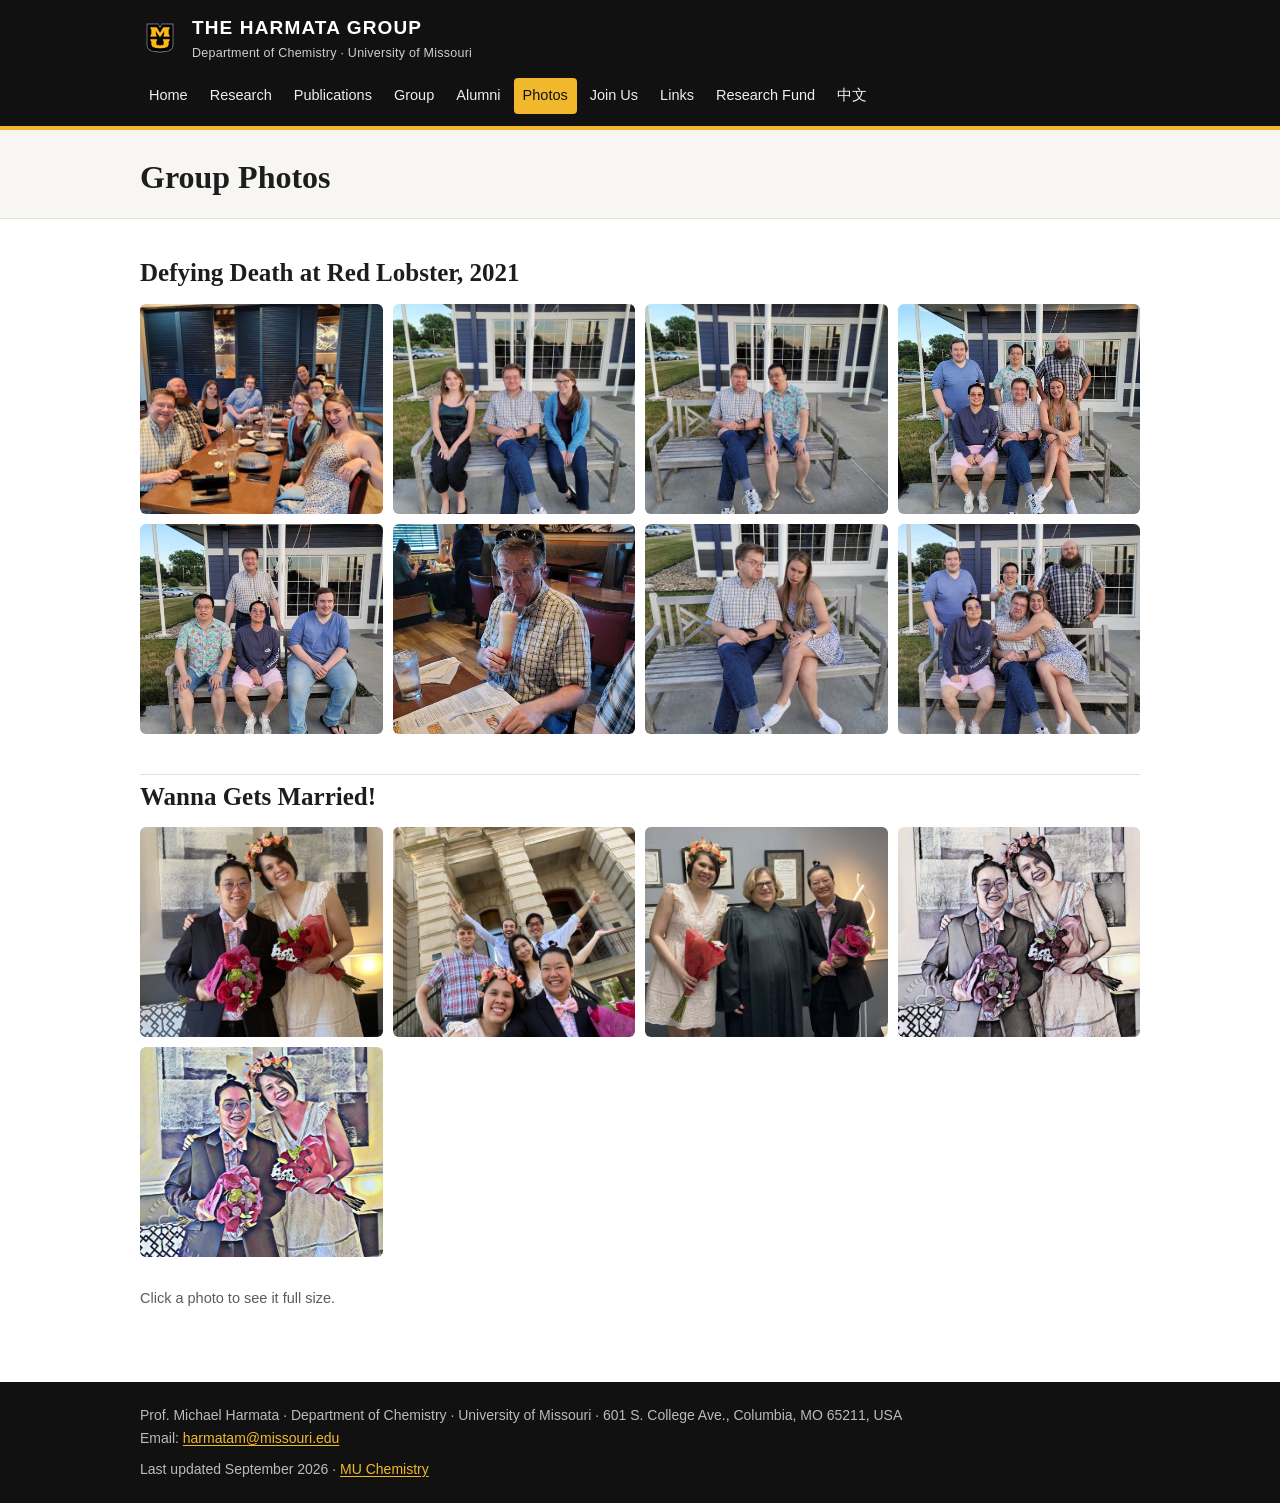
<file: Harmata-Website/site/photos.html>
<!DOCTYPE html>
<html lang="en">
<head>
<meta charset="utf-8">
<meta name="viewport" content="width=device-width, initial-scale=1">
<title>Group Photos | The Harmata Group, University of Missouri</title>
<meta name="description" content="The Harmata Group, Department of Chemistry, University of Missouri: synthetic and physical organic chemistry, (4+3) cycloadditions, oxidopyridinium ions.">
<link rel="stylesheet" href="style.css">
</head>
<body>
<header class="top"><div class="wrap">
<a class="brand" href="index.html"><img src="img/mu-logo.png" alt="University of Missouri"><div><b>THE HARMATA GROUP</b><span>Department of Chemistry · University of Missouri</span></div></a>
<button class="menu-btn" type="button" aria-expanded="false" onclick="var n=document.getElementById('nav');n.classList.toggle('open');this.setAttribute('aria-expanded',n.classList.contains('open'))">Menu</button>
<nav id="nav" aria-label="Main"><ul>
<li><a href="index.html">Home</a></li>
<li><a href="research.html">Research</a></li>
<li><a href="publications.html">Publications</a></li>
<li><a href="group.html">Group</a></li>
<li><a href="alumni.html">Alumni</a></li>
<li><a href="photos.html" aria-current=page>Photos</a></li>
<li><a href="join.html">Join Us</a></li>
<li><a href="links.html">Links</a></li>
<li><a href="fund.html">Research Fund</a></li>
<li><a href="zh.html">中文</a></li>
</ul></nav>
</div></header>
<div class="pagehead"><div class="wrap"><h1>Group Photos</h1></div></div>
<main><div class="wrap">
<h2>Defying Death at Red Lobster, 2021</h2><div class="gallery"><a href="img/photo-01.jpg"><img src="img/photo-01-sm.jpg" alt="Group photo" loading="lazy"></a><a href="img/photo-02.jpg"><img src="img/photo-02-sm.jpg" alt="Group photo" loading="lazy"></a><a href="img/photo-03.jpg"><img src="img/photo-03-sm.jpg" alt="Group photo" loading="lazy"></a><a href="img/photo-04.jpg"><img src="img/photo-04-sm.jpg" alt="Group photo" loading="lazy"></a><a href="img/photo-05.jpg"><img src="img/photo-05-sm.jpg" alt="Group photo" loading="lazy"></a><a href="img/photo-06.jpg"><img src="img/photo-06-sm.jpg" alt="Group photo" loading="lazy"></a><a href="img/photo-07.jpg"><img src="img/photo-07-sm.jpg" alt="Group photo" loading="lazy"></a><a href="img/photo-08.jpg"><img src="img/photo-08-sm.jpg" alt="Group photo" loading="lazy"></a></div><h2>Wanna Gets Married!</h2><div class="gallery"><a href="img/photo-09.jpg"><img src="img/photo-09-sm.jpg" alt="Group photo" loading="lazy"></a><a href="img/photo-10.jpg"><img src="img/photo-10-sm.jpg" alt="Group photo" loading="lazy"></a><a href="img/photo-11.jpg"><img src="img/photo-11-sm.jpg" alt="Group photo" loading="lazy"></a><a href="img/photo-12.jpg"><img src="img/photo-12-sm.jpg" alt="Group photo" loading="lazy"></a><a href="img/photo-13.jpg"><img src="img/photo-13-sm.jpg" alt="Group photo" loading="lazy"></a></div><p class="small muted">Click a photo to see it full size.</p>
</div></main>
<footer><div class="wrap">
<div>Prof. Michael Harmata · Department of Chemistry · University of Missouri · 601 S. College Ave., Columbia, MO 65211, USA<br>
Email: <a href="mailto:harmatam@missouri.edu">harmatam@missouri.edu</a></div>
<div>Last updated September 2026 · <a href="https://chemistry.missouri.edu/">MU Chemistry</a></div>
</div></footer>
</body>
</html>
</file>
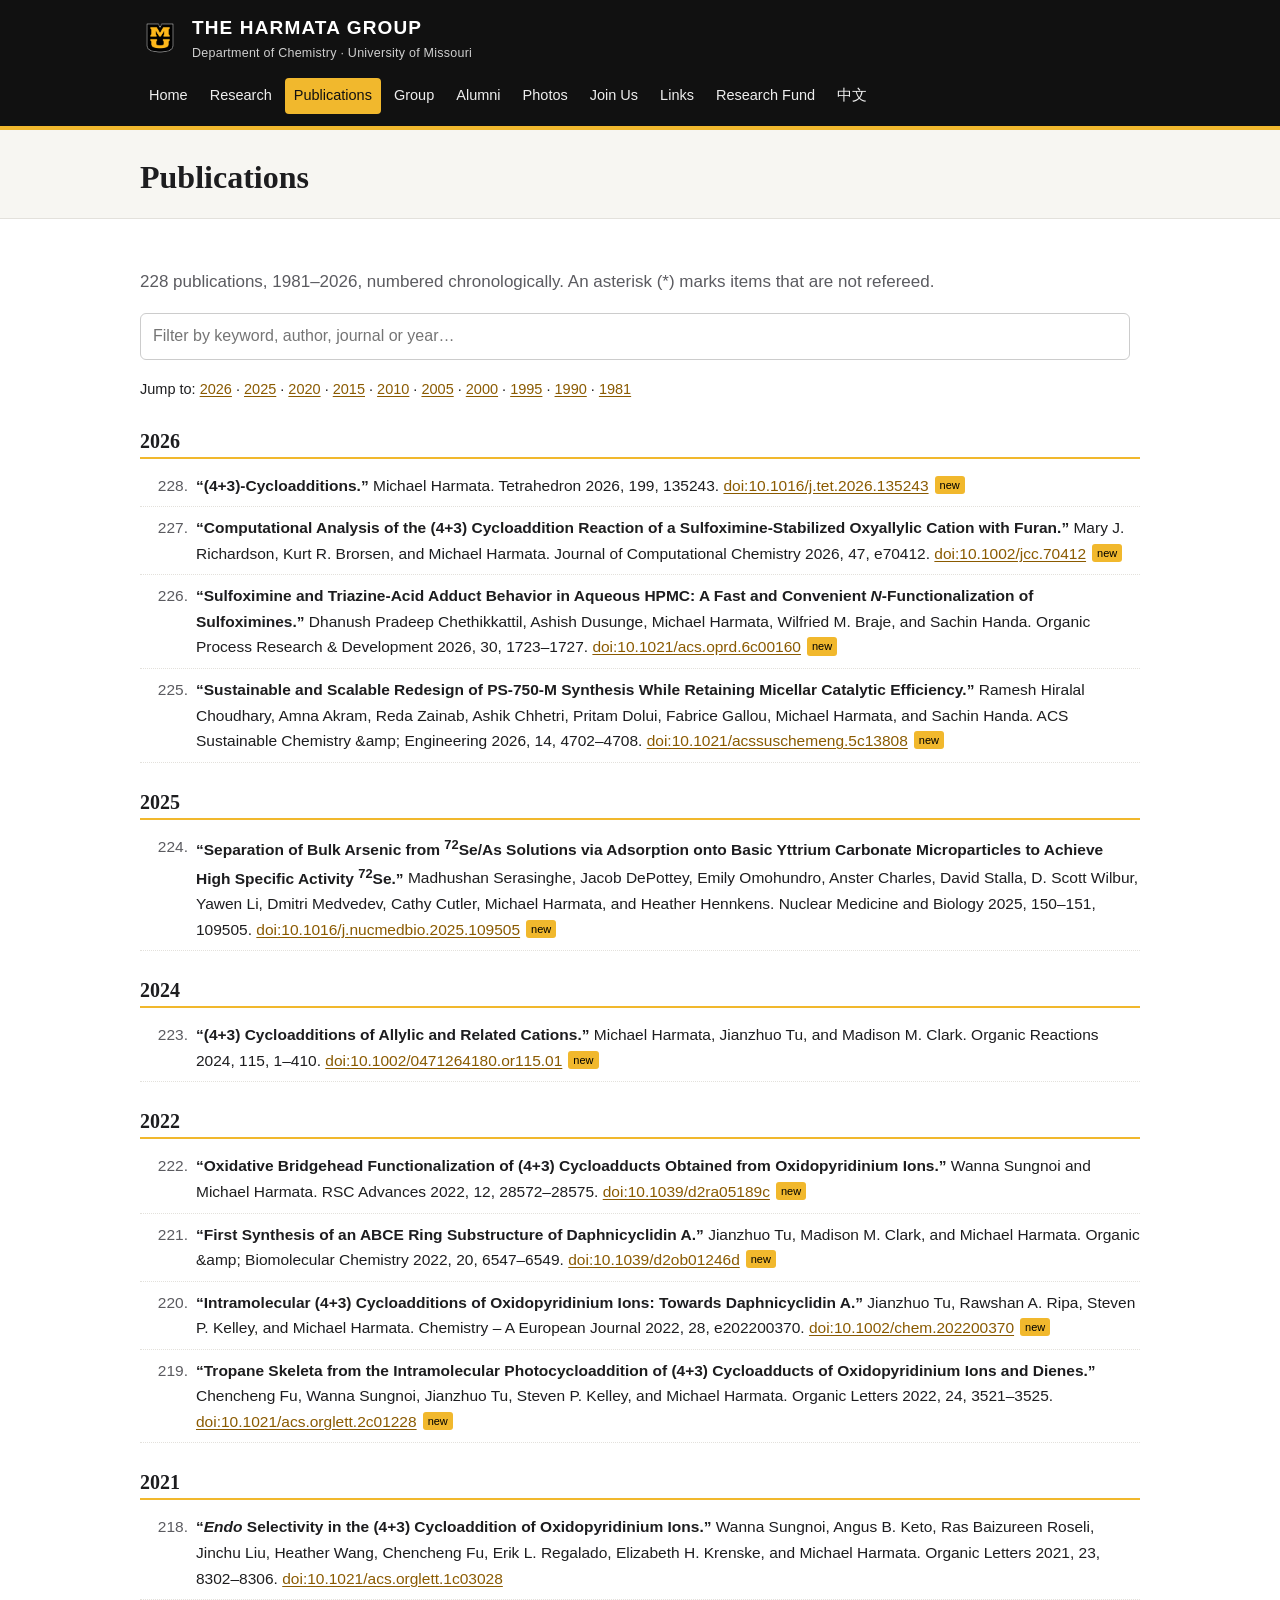
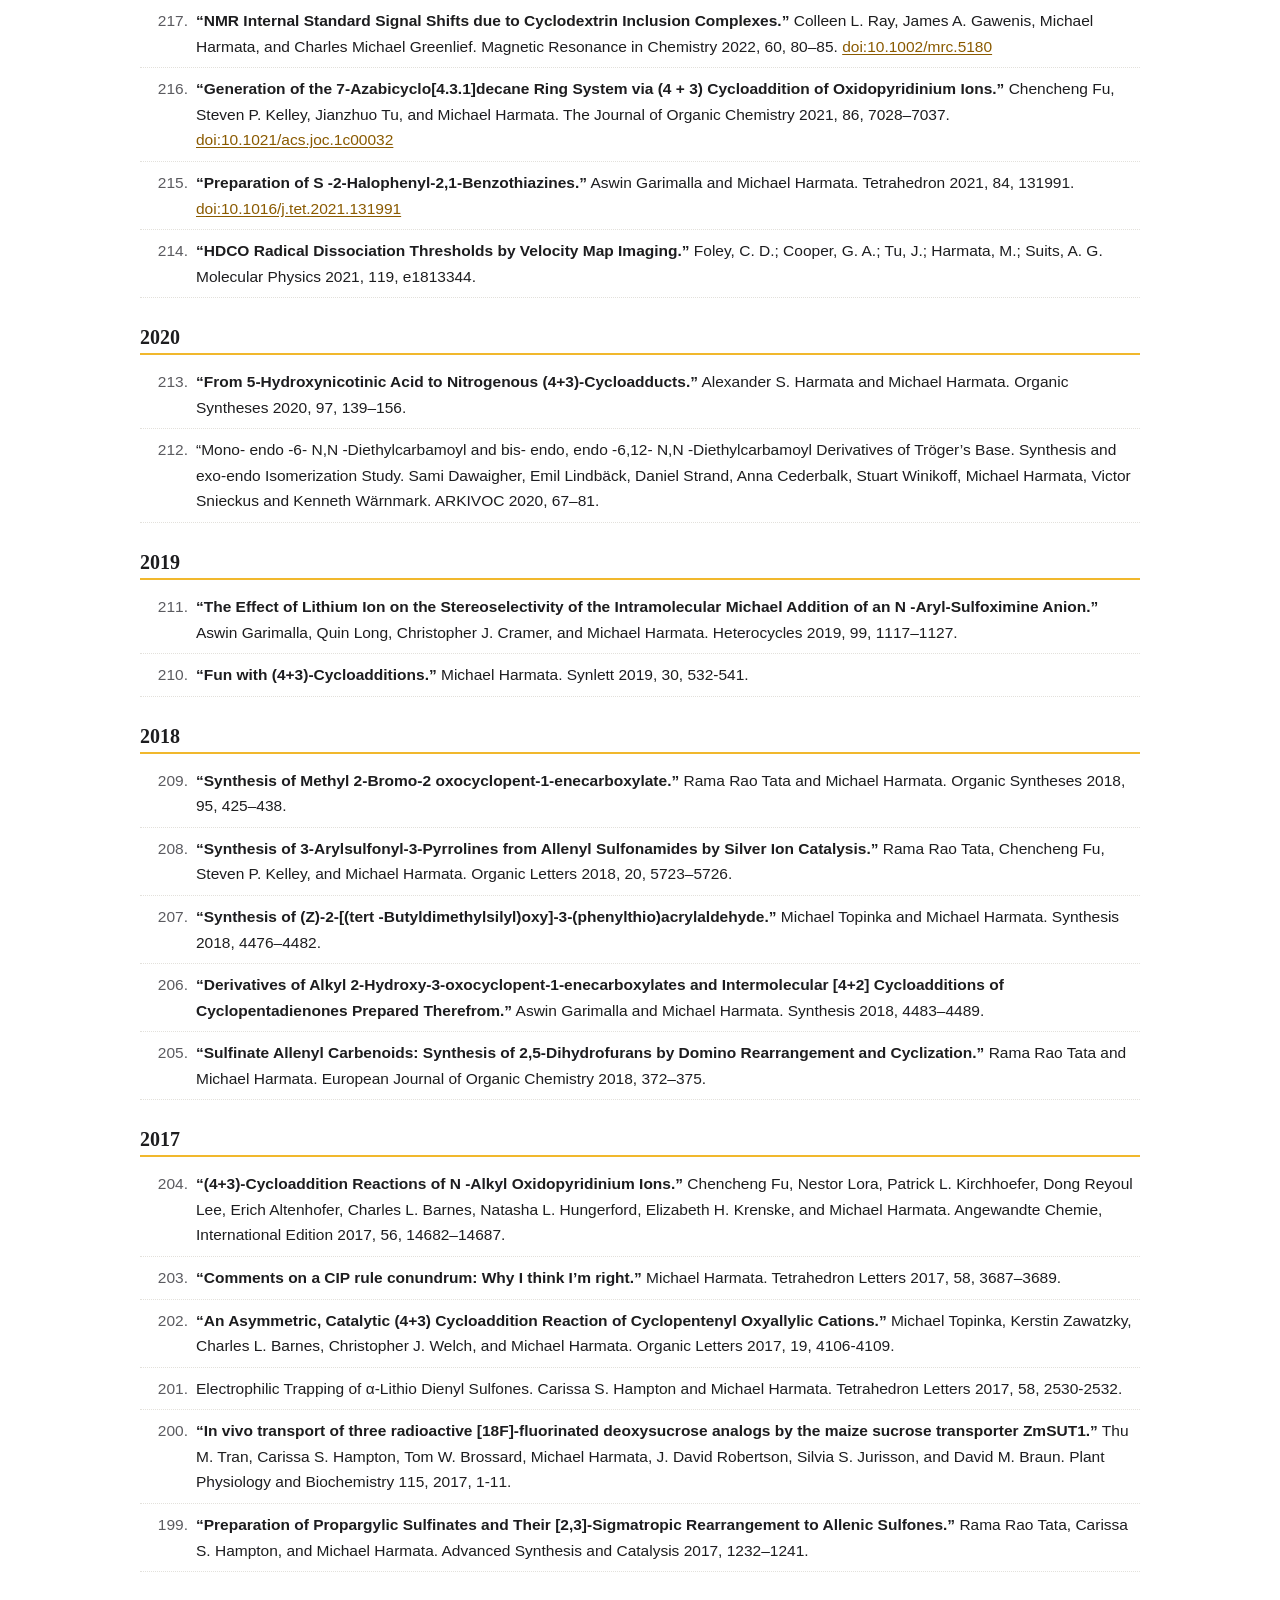
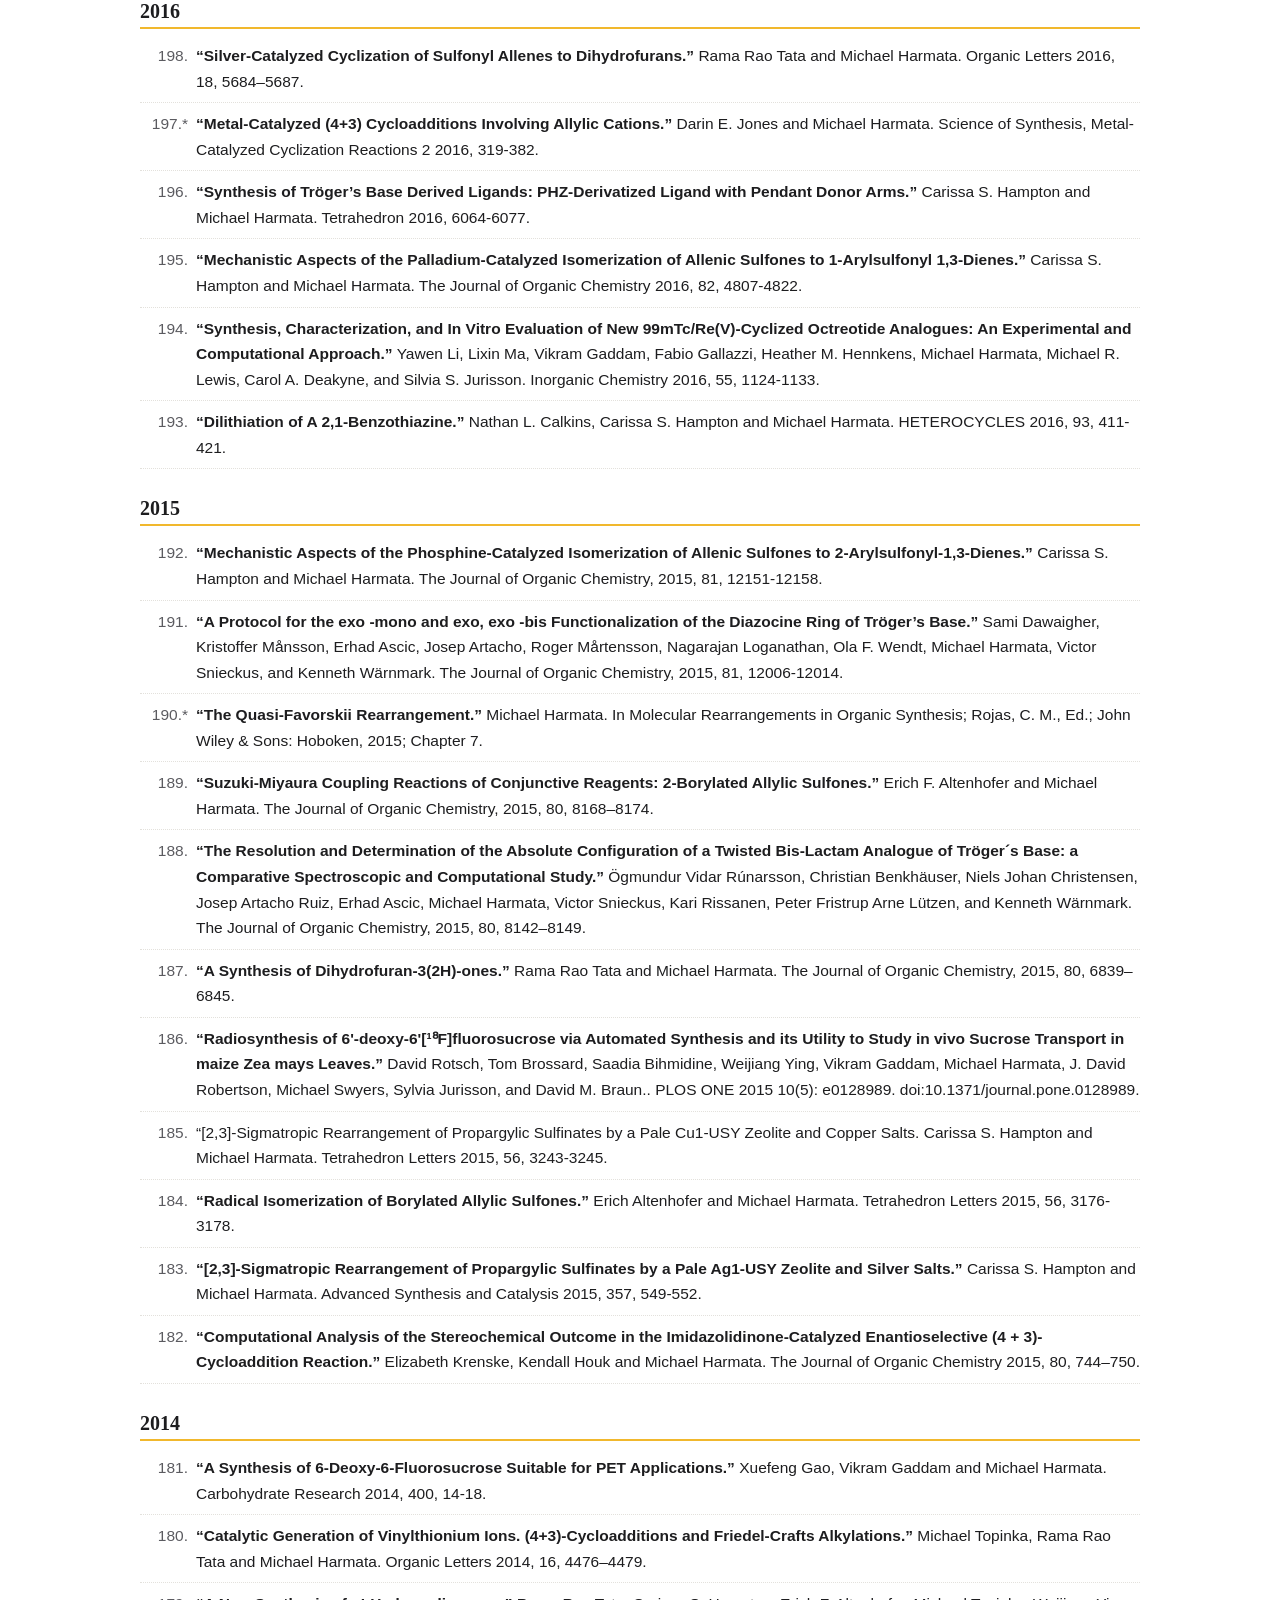
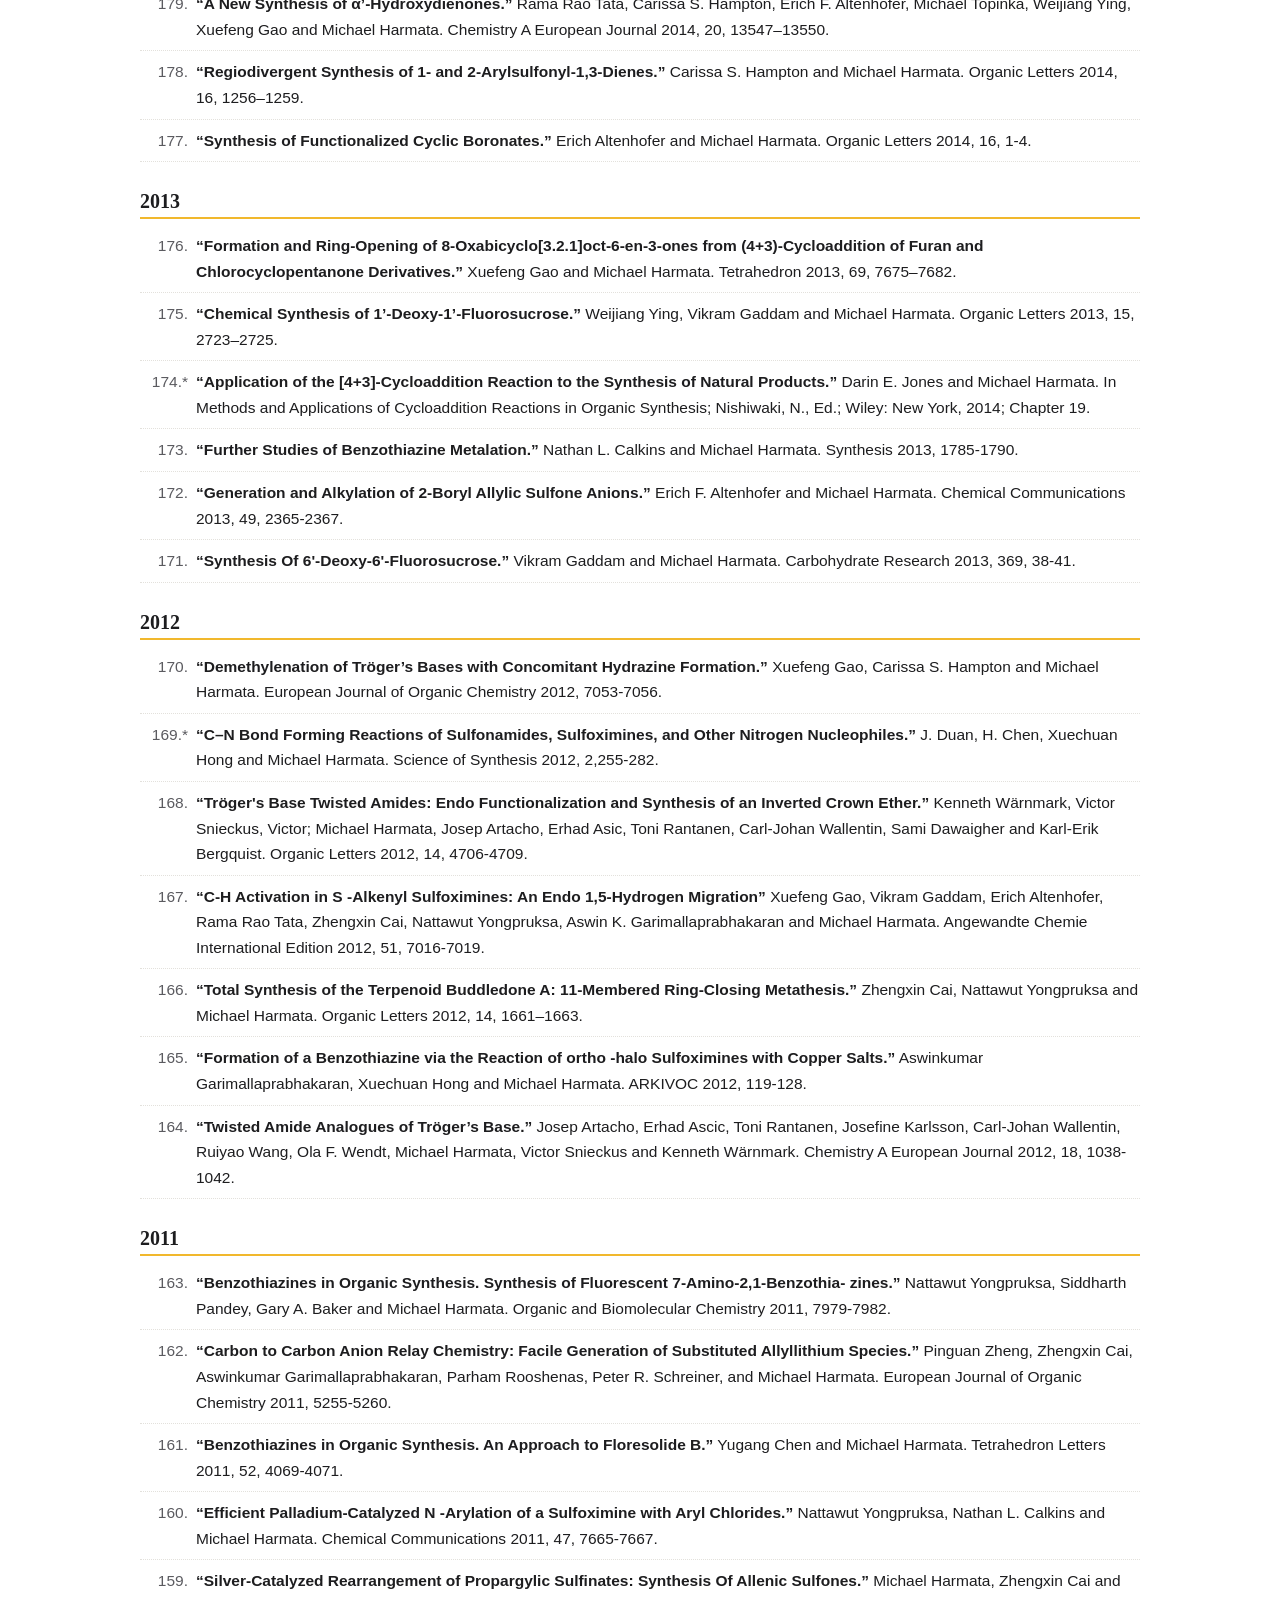
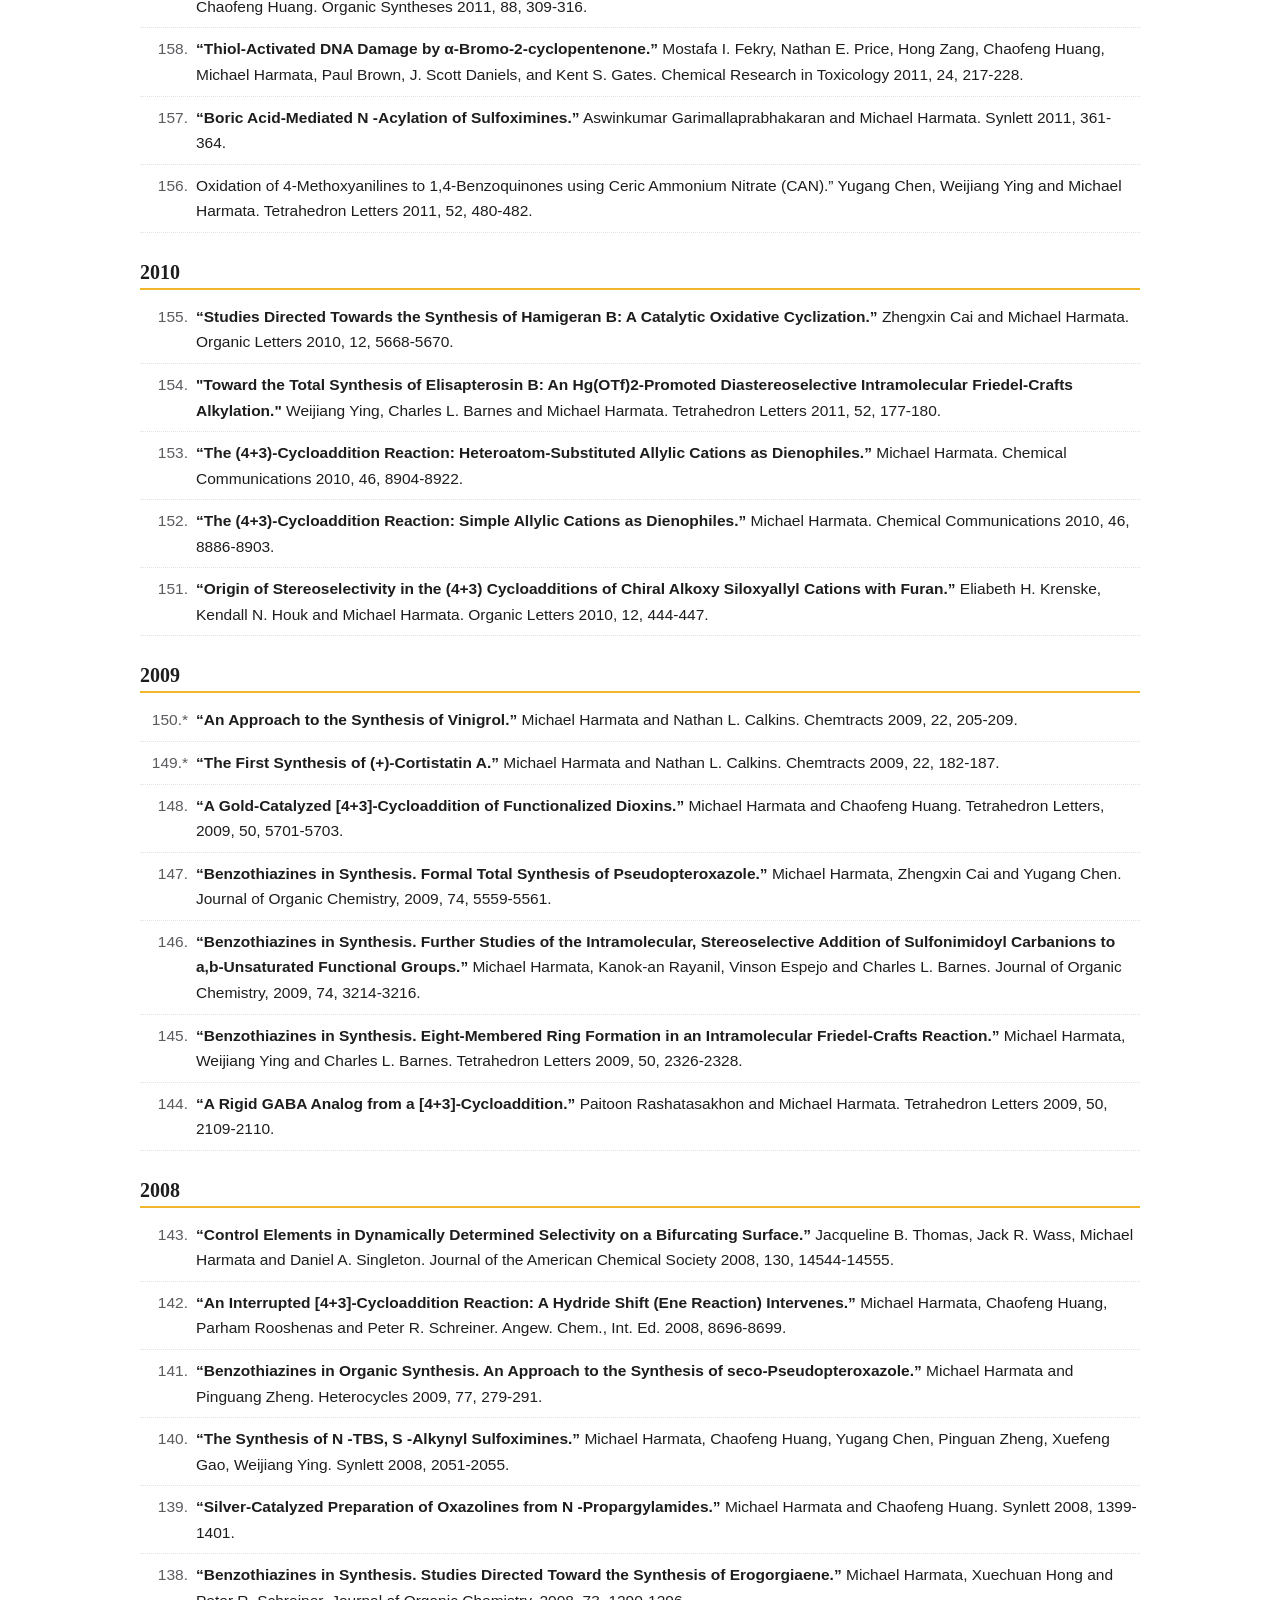
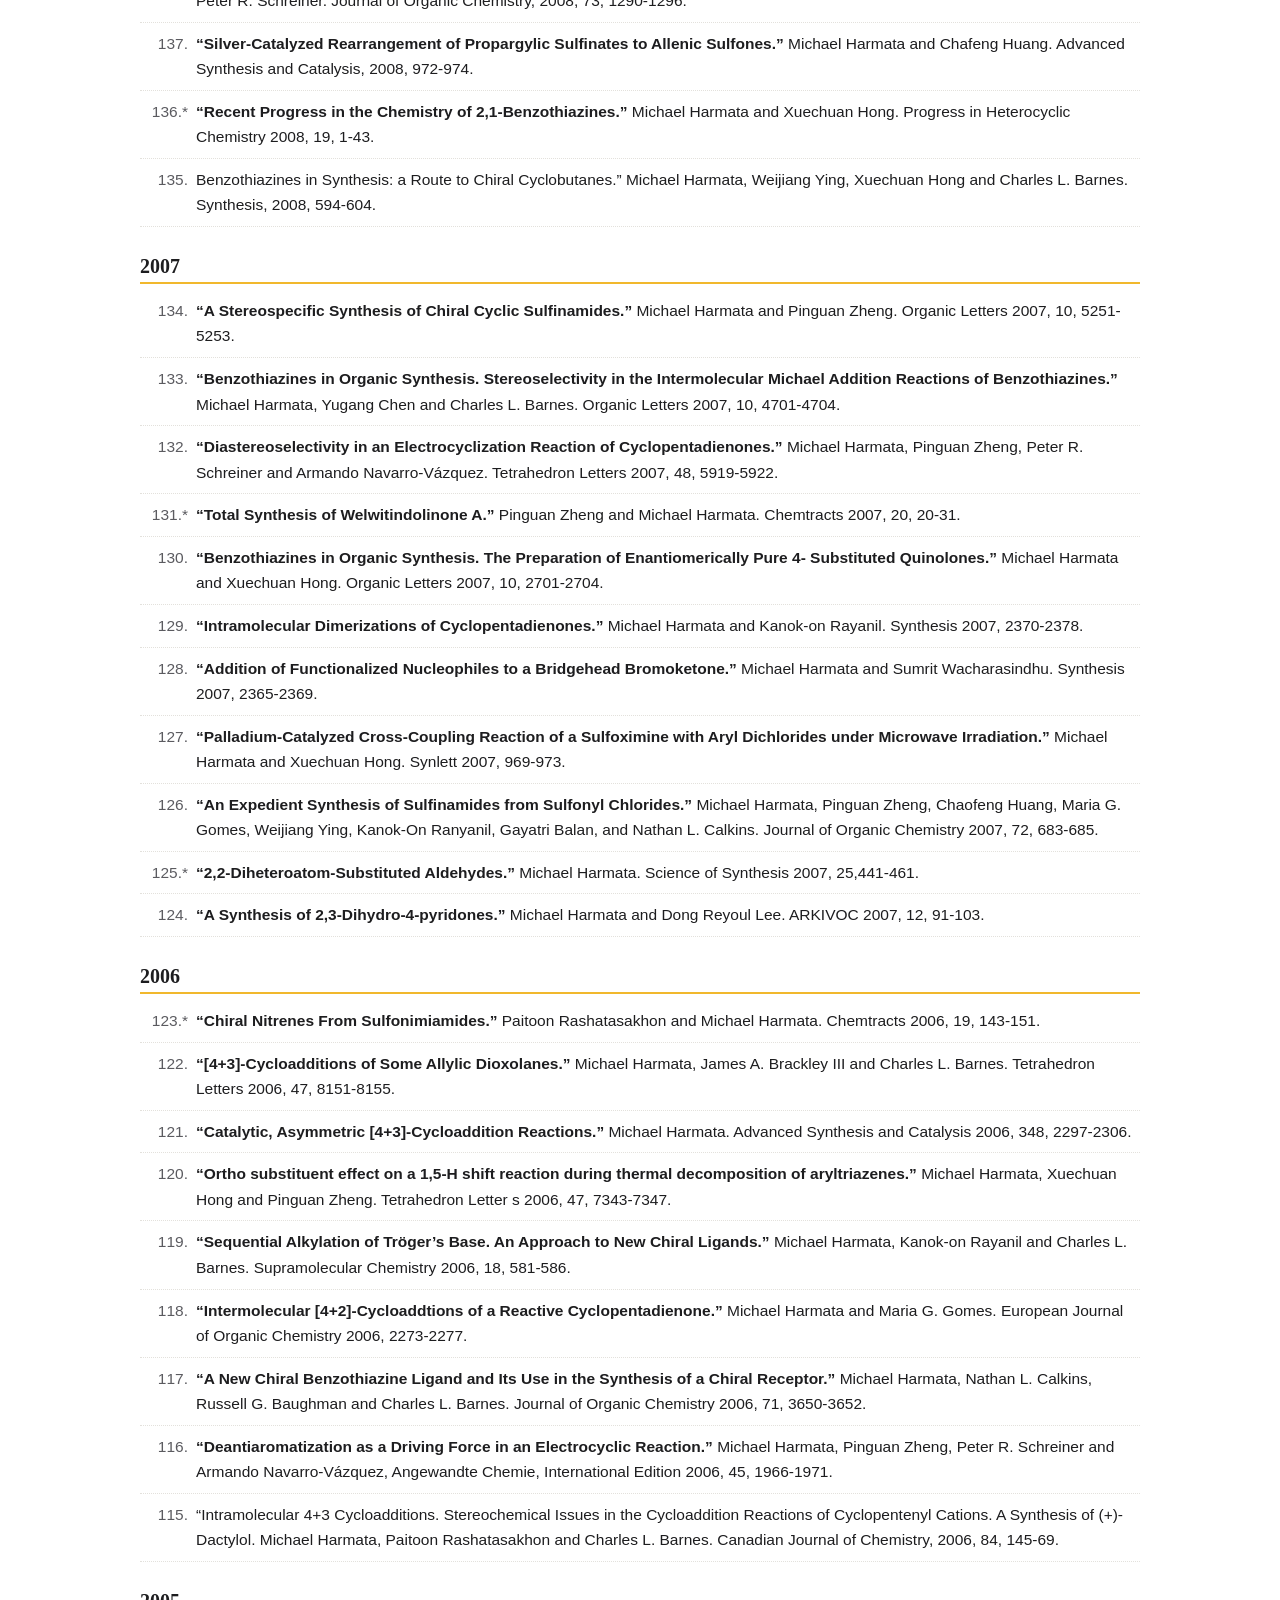
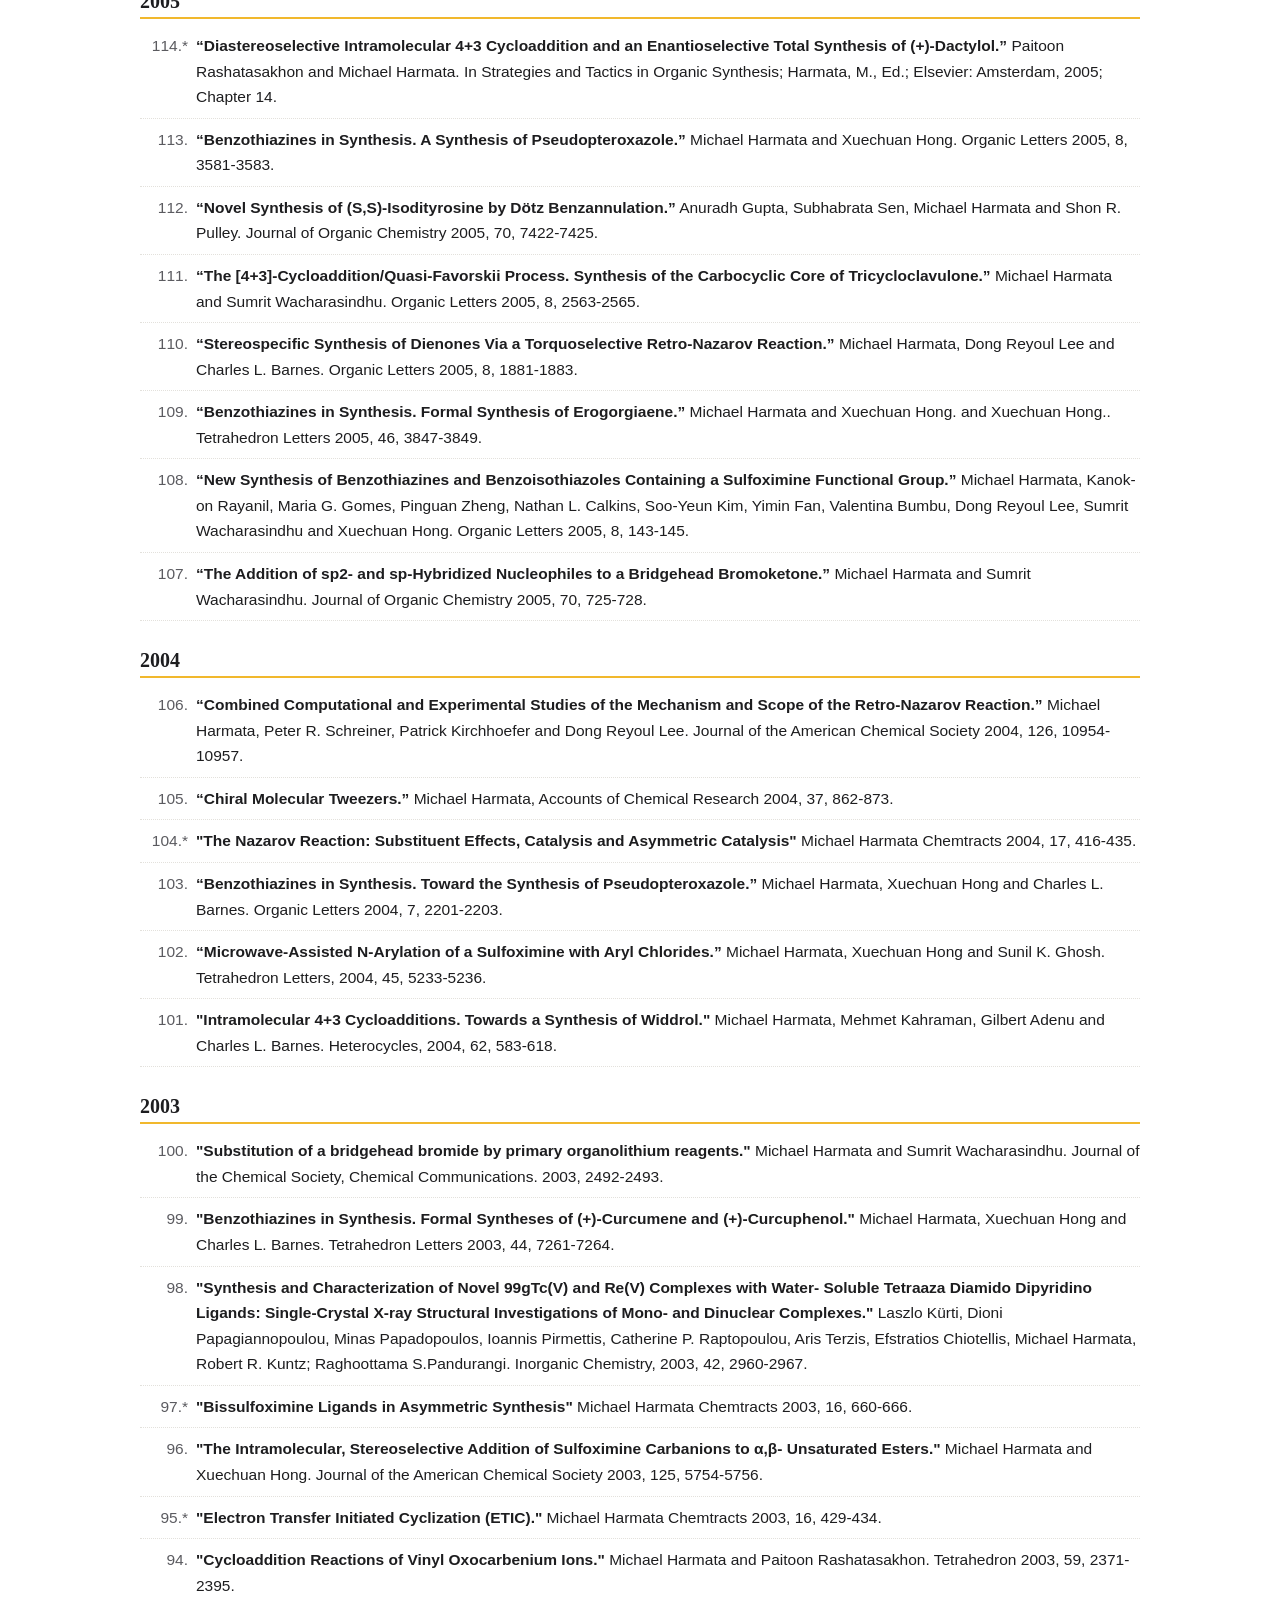
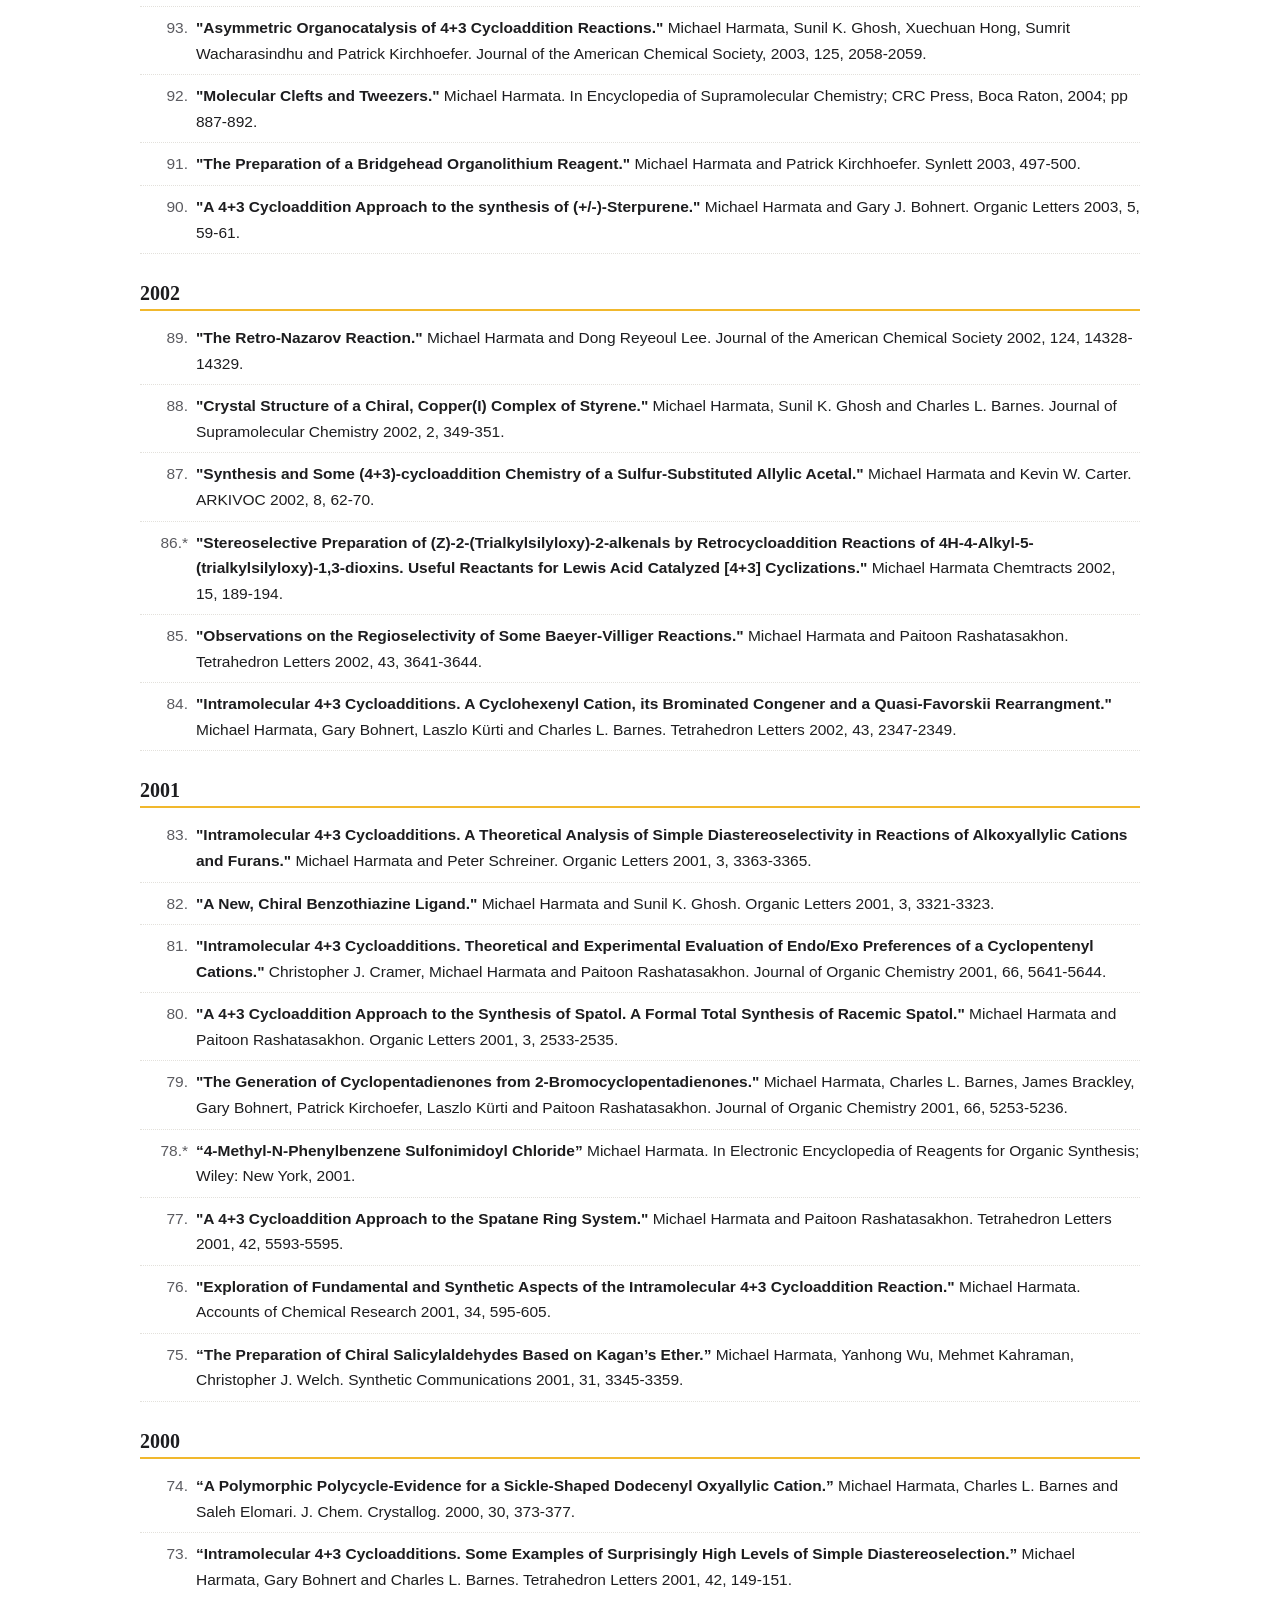
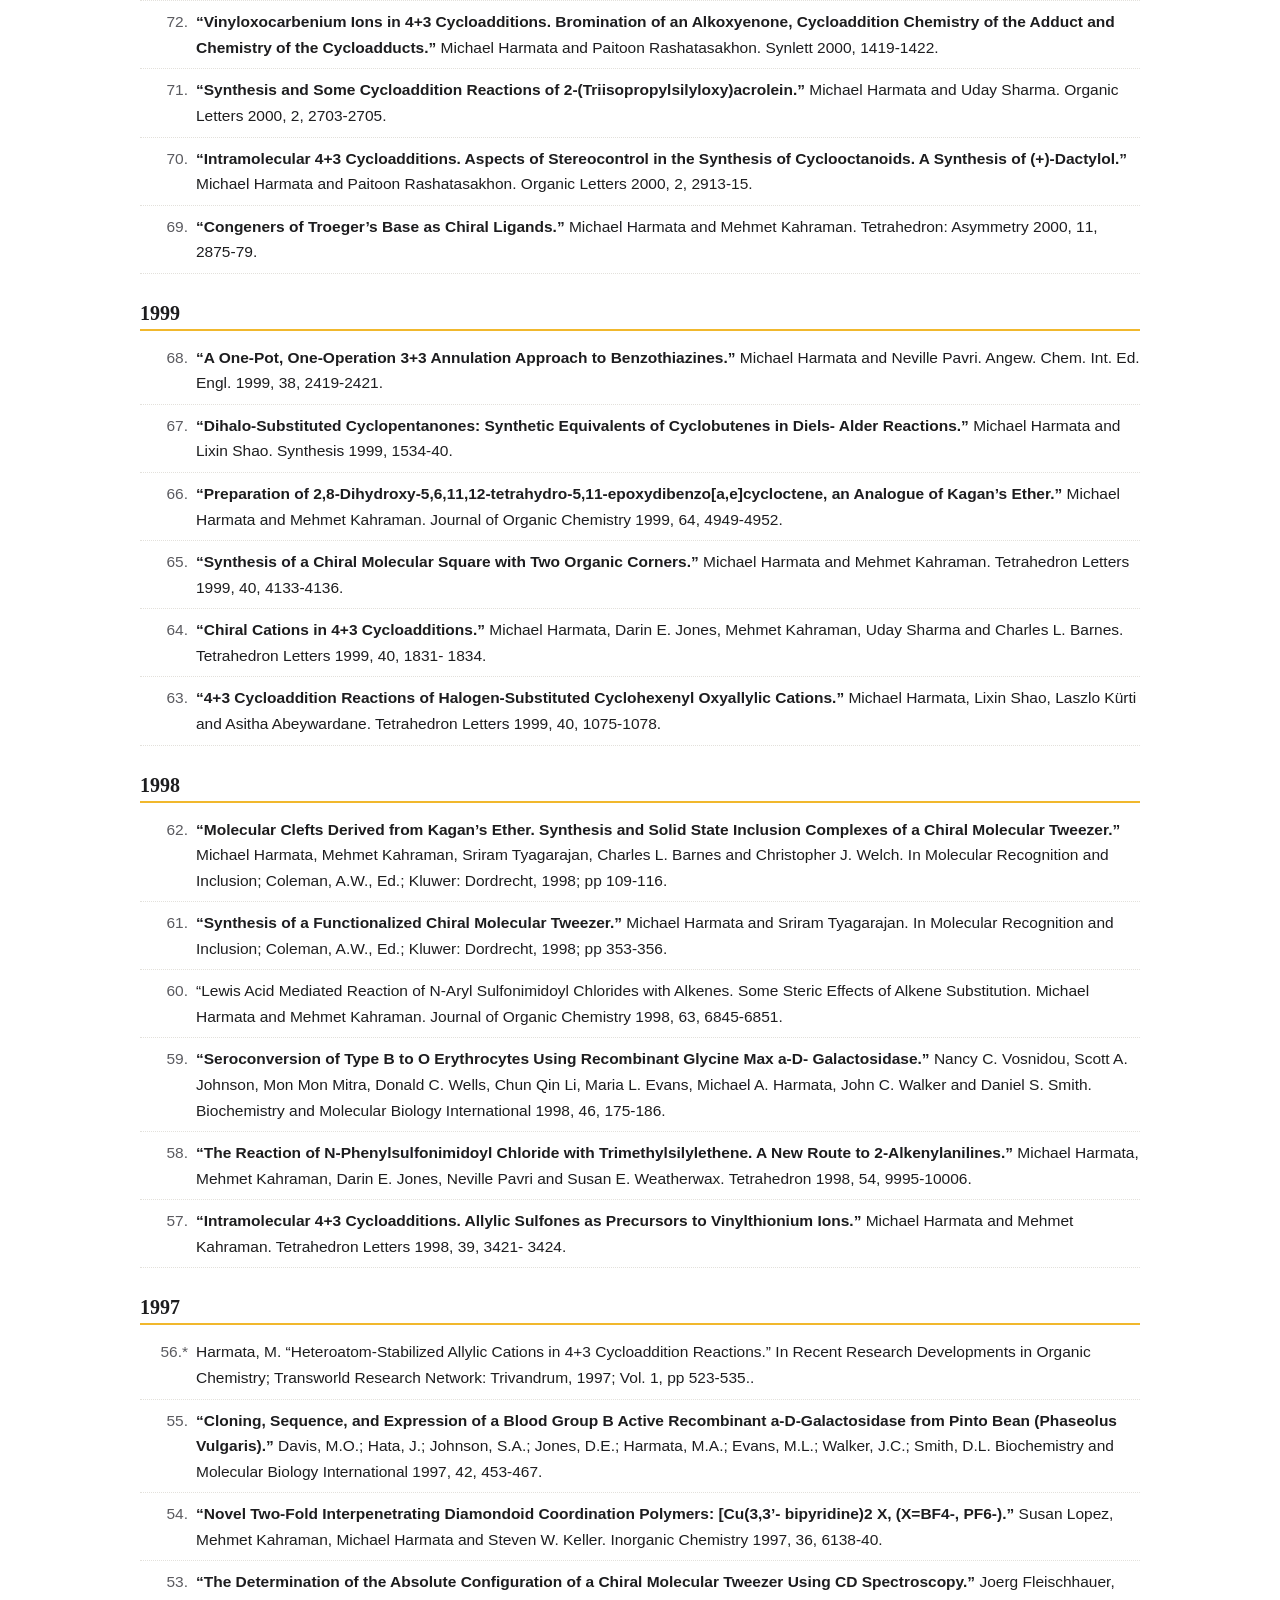
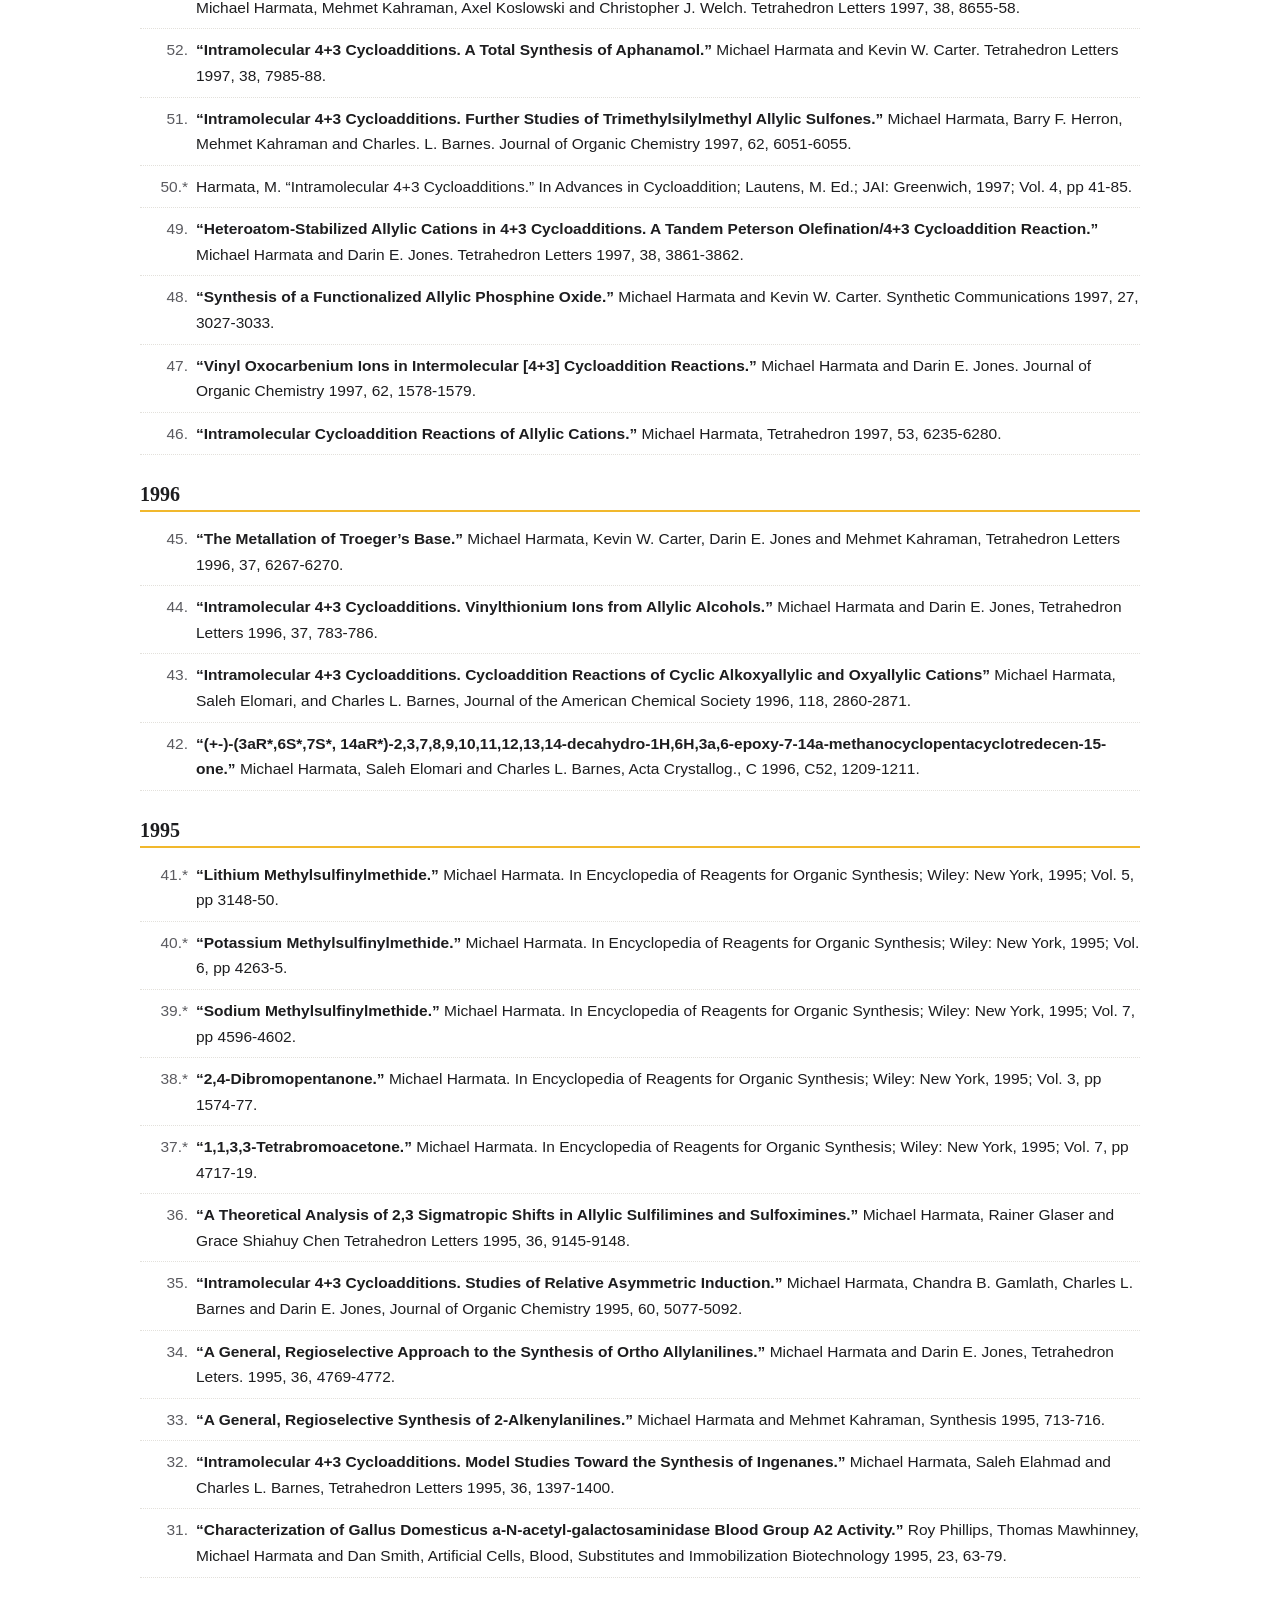
<file: Harmata-Website/site/publications.html>
<!DOCTYPE html>
<html lang="en">
<head>
<meta charset="utf-8">
<meta name="viewport" content="width=device-width, initial-scale=1">
<title>Publications | The Harmata Group, University of Missouri</title>
<meta name="description" content="Complete publication list of Michael Harmata, University of Missouri.">
<link rel="stylesheet" href="style.css">
</head>
<body>
<header class="top"><div class="wrap">
<a class="brand" href="index.html"><img src="img/mu-logo.png" alt="University of Missouri"><div><b>THE HARMATA GROUP</b><span>Department of Chemistry · University of Missouri</span></div></a>
<button class="menu-btn" type="button" aria-expanded="false" onclick="var n=document.getElementById('nav');n.classList.toggle('open');this.setAttribute('aria-expanded',n.classList.contains('open'))">Menu</button>
<nav id="nav" aria-label="Main"><ul>
<li><a href="index.html">Home</a></li>
<li><a href="research.html">Research</a></li>
<li><a href="publications.html" aria-current=page>Publications</a></li>
<li><a href="group.html">Group</a></li>
<li><a href="alumni.html">Alumni</a></li>
<li><a href="photos.html">Photos</a></li>
<li><a href="join.html">Join Us</a></li>
<li><a href="links.html">Links</a></li>
<li><a href="fund.html">Research Fund</a></li>
<li><a href="zh.html">中文</a></li>
</ul></nav>
</div></header>
<div class="pagehead"><div class="wrap"><h1>Publications</h1></div></div>
<main><div class="wrap">

<p class="muted">228 publications, 1981–2026, numbered chronologically. An asterisk (*) marks items that are not refereed.</p>
<div class="pubtools"><input id="q" type="search" placeholder="Filter by keyword, author, journal or year…" aria-label="Filter publications"><span id="count" class="small muted"></span></div>
<p class="small">Jump to: <a href="#y2026">2026</a> · <a href="#y2025">2025</a> · <a href="#y2020">2020</a> · <a href="#y2015">2015</a> · <a href="#y2010">2010</a> · <a href="#y2005">2005</a> · <a href="#y2000">2000</a> · <a href="#y1995">1995</a> · <a href="#y1990">1990</a> · <a href="#y1981">1981</a></p>
<div class="pubyear" id="y2026">2026</div><ol class="pubs"><li id="p228"><span class="n">228.</span><span><span class="t">“(4+3)-Cycloadditions.”</span> Michael Harmata. Tetrahedron 2026, 199, 135243. <a href="https://doi.org/10.1016/j.tet.2026.135243">doi:10.1016/j.tet.2026.135243</a><span class="new">new</span></span></li><li id="p227"><span class="n">227.</span><span><span class="t">“Computational Analysis of the (4+3) Cycloaddition Reaction of a Sulfoximine-Stabilized Oxyallylic Cation with Furan.”</span> Mary J. Richardson, Kurt R. Brorsen, and Michael Harmata. Journal of Computational Chemistry 2026, 47, e70412. <a href="https://doi.org/10.1002/jcc.70412">doi:10.1002/jcc.70412</a><span class="new">new</span></span></li><li id="p226"><span class="n">226.</span><span><span class="t">“Sulfoximine and Triazine-Acid Adduct Behavior in Aqueous HPMC: A Fast and Convenient <i>N</i>-Functionalization of Sulfoximines.”</span> Dhanush Pradeep Chethikkattil, Ashish Dusunge, Michael Harmata, Wilfried M. Braje, and Sachin Handa. Organic Process Research &amp; Development 2026, 30, 1723–1727. <a href="https://doi.org/10.1021/acs.oprd.6c00160">doi:10.1021/acs.oprd.6c00160</a><span class="new">new</span></span></li><li id="p225"><span class="n">225.</span><span><span class="t">“Sustainable and Scalable Redesign of PS-750-M Synthesis While Retaining Micellar Catalytic Efficiency.”</span> Ramesh Hiralal Choudhary, Amna Akram, Reda Zainab, Ashik Chhetri, Pritam Dolui, Fabrice Gallou, Michael Harmata, and Sachin Handa. ACS Sustainable Chemistry &amp;amp; Engineering 2026, 14, 4702–4708. <a href="https://doi.org/10.1021/acssuschemeng.5c13808">doi:10.1021/acssuschemeng.5c13808</a><span class="new">new</span></span></li></ol><div class="pubyear" id="y2025">2025</div><ol class="pubs"><li id="p224"><span class="n">224.</span><span><span class="t">“Separation of Bulk Arsenic from <sup>72</sup>Se/As Solutions via Adsorption onto Basic Yttrium Carbonate Microparticles to Achieve High Specific Activity <sup>72</sup>Se.”</span> Madhushan Serasinghe, Jacob DePottey, Emily Omohundro, Anster Charles, David Stalla, D. Scott Wilbur, Yawen Li, Dmitri Medvedev, Cathy Cutler, Michael Harmata, and Heather Hennkens. Nuclear Medicine and Biology 2025, 150–151, 109505. <a href="https://doi.org/10.1016/j.nucmedbio.2025.109505">doi:10.1016/j.nucmedbio.2025.109505</a><span class="new">new</span></span></li></ol><div class="pubyear" id="y2024">2024</div><ol class="pubs"><li id="p223"><span class="n">223.</span><span><span class="t">“(4+3) Cycloadditions of Allylic and Related Cations.”</span> Michael Harmata, Jianzhuo Tu, and Madison M. Clark. Organic Reactions 2024, 115, 1–410. <a href="https://doi.org/10.1002/0471264180.or115.01">doi:10.1002/0471264180.or115.01</a><span class="new">new</span></span></li></ol><div class="pubyear" id="y2022">2022</div><ol class="pubs"><li id="p222"><span class="n">222.</span><span><span class="t">“Oxidative Bridgehead Functionalization of (4+3) Cycloadducts Obtained from Oxidopyridinium Ions.”</span> Wanna Sungnoi and Michael Harmata. RSC Advances 2022, 12, 28572–28575. <a href="https://doi.org/10.1039/d2ra05189c">doi:10.1039/d2ra05189c</a><span class="new">new</span></span></li><li id="p221"><span class="n">221.</span><span><span class="t">“First Synthesis of an ABCE Ring Substructure of Daphnicyclidin A.”</span> Jianzhuo Tu, Madison M. Clark, and Michael Harmata. Organic &amp;amp; Biomolecular Chemistry 2022, 20, 6547–6549. <a href="https://doi.org/10.1039/d2ob01246d">doi:10.1039/d2ob01246d</a><span class="new">new</span></span></li><li id="p220"><span class="n">220.</span><span><span class="t">“Intramolecular (4+3) Cycloadditions of Oxidopyridinium Ions: Towards Daphnicyclidin A.”</span> Jianzhuo Tu, Rawshan A. Ripa, Steven P. Kelley, and Michael Harmata. Chemistry – A European Journal 2022, 28, e202200370. <a href="https://doi.org/10.1002/chem.202200370">doi:10.1002/chem.202200370</a><span class="new">new</span></span></li><li id="p219"><span class="n">219.</span><span><span class="t">“Tropane Skeleta from the Intramolecular Photocycloaddition of (4+3) Cycloadducts of Oxidopyridinium Ions and Dienes.”</span> Chencheng Fu, Wanna Sungnoi, Jianzhuo Tu, Steven P. Kelley, and Michael Harmata. Organic Letters 2022, 24, 3521–3525. <a href="https://doi.org/10.1021/acs.orglett.2c01228">doi:10.1021/acs.orglett.2c01228</a><span class="new">new</span></span></li></ol><div class="pubyear" id="y2021">2021</div><ol class="pubs"><li id="p218"><span class="n">218.</span><span><span class="t">“<i>Endo</i> Selectivity in the (4+3) Cycloaddition of Oxidopyridinium Ions.”</span> Wanna Sungnoi, Angus B. Keto, Ras Baizureen Roseli, Jinchu Liu, Heather Wang, Chencheng Fu, Erik L. Regalado, Elizabeth H. Krenske, and Michael Harmata. Organic Letters 2021, 23, 8302–8306. <a href="https://doi.org/10.1021/acs.orglett.1c03028">doi:10.1021/acs.orglett.1c03028</a></span></li><li id="p217"><span class="n">217.</span><span><span class="t">“NMR Internal Standard Signal Shifts due to Cyclodextrin Inclusion Complexes.”</span> Colleen L. Ray, James A. Gawenis, Michael Harmata, and Charles Michael Greenlief. Magnetic Resonance in Chemistry 2022, 60, 80–85. <a href="https://doi.org/10.1002/mrc.5180">doi:10.1002/mrc.5180</a></span></li><li id="p216"><span class="n">216.</span><span><span class="t">“Generation of the 7-Azabicyclo[4.3.1]decane Ring System via (4 + 3) Cycloaddition of Oxidopyridinium Ions.”</span> Chencheng Fu, Steven P. Kelley, Jianzhuo Tu, and Michael Harmata. The Journal of Organic Chemistry 2021, 86, 7028–7037. <a href="https://doi.org/10.1021/acs.joc.1c00032">doi:10.1021/acs.joc.1c00032</a></span></li><li id="p215"><span class="n">215.</span><span><span class="t">“Preparation of S -2-Halophenyl-2,1-Benzothiazines.”</span> Aswin Garimalla and Michael Harmata. Tetrahedron 2021, 84, 131991. <a href="https://doi.org/10.1016/j.tet.2021.131991">doi:10.1016/j.tet.2021.131991</a></span></li><li id="p214"><span class="n">214.</span><span><span class="t">“HDCO Radical Dissociation Thresholds by Velocity Map Imaging.”</span> Foley, C. D.; Cooper, G. A.; Tu, J.; Harmata, M.; Suits, A. G. Molecular Physics 2021, 119, e1813344.</span></li></ol><div class="pubyear" id="y2020">2020</div><ol class="pubs"><li id="p213"><span class="n">213.</span><span><span class="t">“From 5-Hydroxynicotinic Acid to Nitrogenous (4+3)-Cycloadducts.”</span> Alexander S. Harmata and Michael Harmata. Organic Syntheses 2020, 97, 139–156.</span></li><li id="p212"><span class="n">212.</span><span>“Mono- endo -6- N,N -Diethylcarbamoyl and bis- endo, endo -6,12- N,N -Diethylcarbamoyl Derivatives of Tröger’s Base. Synthesis and exo-endo Isomerization Study. Sami Dawaigher, Emil Lindbäck, Daniel Strand, Anna Cederbalk, Stuart Winikoff, Michael Harmata, Victor Snieckus and Kenneth Wärnmark. ARKIVOC 2020, 67–81.</span></li></ol><div class="pubyear" id="y2019">2019</div><ol class="pubs"><li id="p211"><span class="n">211.</span><span><span class="t">“The Effect of Lithium Ion on the Stereoselectivity of the Intramolecular Michael Addition of an N -Aryl-Sulfoximine Anion.”</span> Aswin Garimalla, Quin Long, Christopher J. Cramer, and Michael Harmata. Heterocycles 2019, 99, 1117–1127.</span></li><li id="p210"><span class="n">210.</span><span><span class="t">“Fun with (4+3)-Cycloadditions.”</span> Michael Harmata. Synlett 2019, 30, 532-541.</span></li></ol><div class="pubyear" id="y2018">2018</div><ol class="pubs"><li id="p209"><span class="n">209.</span><span><span class="t">“Synthesis of Methyl 2-Bromo-2 oxocyclopent-1-enecarboxylate.”</span> Rama Rao Tata and Michael Harmata. Organic Syntheses 2018, 95, 425–438.</span></li><li id="p208"><span class="n">208.</span><span><span class="t">“Synthesis of 3-Arylsulfonyl-3-Pyrrolines from Allenyl Sulfonamides by Silver Ion Catalysis.”</span> Rama Rao Tata, Chencheng Fu, Steven P. Kelley, and Michael Harmata. Organic Letters 2018, 20, 5723–5726.</span></li><li id="p207"><span class="n">207.</span><span><span class="t">“Synthesis of (Z)-2-[(tert -Butyldimethylsilyl)oxy]-3-(phenylthio)acrylaldehyde.”</span> Michael Topinka and Michael Harmata. Synthesis 2018, 4476–4482.</span></li><li id="p206"><span class="n">206.</span><span><span class="t">“Derivatives of Alkyl 2-Hydroxy-3-oxocyclopent-1-enecarboxylates and Intermolecular [4+2] Cycloadditions of Cyclopentadienones Prepared Therefrom.”</span> Aswin Garimalla and Michael Harmata. Synthesis 2018, 4483–4489.</span></li><li id="p205"><span class="n">205.</span><span><span class="t">“Sulfinate Allenyl Carbenoids: Synthesis of 2,5-Dihydrofurans by Domino Rearrangement and Cyclization.”</span> Rama Rao Tata and Michael Harmata. European Journal of Organic Chemistry 2018, 372–375.</span></li></ol><div class="pubyear" id="y2017">2017</div><ol class="pubs"><li id="p204"><span class="n">204.</span><span><span class="t">“(4+3)-Cycloaddition Reactions of N -Alkyl Oxidopyridinium Ions.”</span> Chencheng Fu, Nestor Lora, Patrick L. Kirchhoefer, Dong Reyoul Lee, Erich Altenhofer, Charles L. Barnes, Natasha L. Hungerford, Elizabeth H. Krenske, and Michael Harmata. Angewandte Chemie, International Edition 2017, 56, 14682–14687.</span></li><li id="p203"><span class="n">203.</span><span><span class="t">“Comments on a CIP rule conundrum: Why I think I’m right.”</span> Michael Harmata. Tetrahedron Letters 2017, 58, 3687–3689.</span></li><li id="p202"><span class="n">202.</span><span><span class="t">“An Asymmetric, Catalytic (4+3) Cycloaddition Reaction of Cyclopentenyl Oxyallylic Cations.”</span> Michael Topinka, Kerstin Zawatzky, Charles L. Barnes, Christopher J. Welch, and Michael Harmata. Organic Letters 2017, 19, 4106-4109.</span></li><li id="p201"><span class="n">201.</span><span>Electrophilic Trapping of α-Lithio Dienyl Sulfones. Carissa S. Hampton and Michael Harmata. Tetrahedron Letters 2017, 58, 2530-2532.</span></li><li id="p200"><span class="n">200.</span><span><span class="t">“In vivo transport of three radioactive [18F]-fluorinated deoxysucrose analogs by the maize sucrose transporter ZmSUT1.”</span> Thu M. Tran, Carissa S. Hampton, Tom W. Brossard, Michael Harmata, J. David Robertson, Silvia S. Jurisson, and David M. Braun. Plant Physiology and Biochemistry 115, 2017, 1-11.</span></li><li id="p199"><span class="n">199.</span><span><span class="t">“Preparation of Propargylic Sulfinates and Their [2,3]-Sigmatropic Rearrangement to Allenic Sulfones.”</span> Rama Rao Tata, Carissa S. Hampton, and Michael Harmata. Advanced Synthesis and Catalysis 2017, 1232–1241.</span></li></ol><div class="pubyear" id="y2016">2016</div><ol class="pubs"><li id="p198"><span class="n">198.</span><span><span class="t">“Silver-Catalyzed Cyclization of Sulfonyl Allenes to Dihydrofurans.”</span> Rama Rao Tata and Michael Harmata. Organic Letters 2016, 18, 5684–5687.</span></li><li id="p197"><span class="n">197.*</span><span><span class="t">“Metal-Catalyzed (4+3) Cycloadditions Involving Allylic Cations.”</span> Darin E. Jones and Michael Harmata. Science of Synthesis, Metal-Catalyzed Cyclization Reactions 2 2016, 319-382.</span></li><li id="p196"><span class="n">196.</span><span><span class="t">“Synthesis of Tröger’s Base Derived Ligands: PHZ-Derivatized Ligand with Pendant Donor Arms.”</span> Carissa S. Hampton and Michael Harmata. Tetrahedron 2016, 6064-6077.</span></li><li id="p195"><span class="n">195.</span><span><span class="t">“Mechanistic Aspects of the Palladium-Catalyzed Isomerization of Allenic Sulfones to 1-Arylsulfonyl 1,3-Dienes.”</span> Carissa S. Hampton and Michael Harmata. The Journal of Organic Chemistry 2016, 82, 4807-4822.</span></li><li id="p194"><span class="n">194.</span><span><span class="t">“Synthesis, Characterization, and In Vitro Evaluation of New 99mTc/Re(V)-Cyclized Octreotide Analogues: An Experimental and Computational Approach.”</span> Yawen Li, Lixin Ma, Vikram Gaddam, Fabio Gallazzi, Heather M. Hennkens, Michael Harmata, Michael R. Lewis, Carol A. Deakyne, and Silvia S. Jurisson. Inorganic Chemistry 2016, 55, 1124-1133.</span></li><li id="p193"><span class="n">193.</span><span><span class="t">“Dilithiation of A 2,1-Benzothiazine.”</span> Nathan L. Calkins, Carissa S. Hampton and Michael Harmata. HETEROCYCLES 2016, 93, 411-421.</span></li></ol><div class="pubyear" id="y2015">2015</div><ol class="pubs"><li id="p192"><span class="n">192.</span><span><span class="t">“Mechanistic Aspects of the Phosphine-Catalyzed Isomerization of Allenic Sulfones to 2-Arylsulfonyl-1,3-Dienes.”</span> Carissa S. Hampton and Michael Harmata. The Journal of Organic Chemistry, 2015, 81, 12151-12158.</span></li><li id="p191"><span class="n">191.</span><span><span class="t">“A Protocol for the exo -mono and exo, exo -bis Functionalization of the Diazocine Ring of Tröger’s Base.”</span> Sami Dawaigher, Kristoffer Månsson, Erhad Ascic, Josep Artacho, Roger Mårtensson, Nagarajan Loganathan, Ola F. Wendt, Michael Harmata, Victor Snieckus, and Kenneth Wärnmark. The Journal of Organic Chemistry, 2015, 81, 12006-12014.</span></li><li id="p190"><span class="n">190.*</span><span><span class="t">“The Quasi-Favorskii Rearrangement.”</span> Michael Harmata. In Molecular Rearrangements in Organic Synthesis; Rojas, C. M., Ed.; John Wiley &amp; Sons: Hoboken, 2015; Chapter 7.</span></li><li id="p189"><span class="n">189.</span><span><span class="t">“Suzuki-Miyaura Coupling Reactions of Conjunctive Reagents: 2-Borylated Allylic Sulfones.”</span> Erich F. Altenhofer and Michael Harmata. The Journal of Organic Chemistry, 2015, 80, 8168–8174.</span></li><li id="p188"><span class="n">188.</span><span><span class="t">“The Resolution and Determination of the Absolute Configuration of a Twisted Bis-Lactam Analogue of Tröger´s Base: a Comparative Spectroscopic and Computational Study.”</span> Ögmundur Vidar Rúnarsson, Christian Benkhäuser, Niels Johan Christensen, Josep Artacho Ruiz, Erhad Ascic, Michael Harmata, Victor Snieckus, Kari Rissanen, Peter Fristrup Arne Lützen, and Kenneth Wärnmark. The Journal of Organic Chemistry, 2015, 80, 8142–8149.</span></li><li id="p187"><span class="n">187.</span><span><span class="t">“A Synthesis of Dihydrofuran-3(2H)-ones.”</span> Rama Rao Tata and Michael Harmata. The Journal of Organic Chemistry, 2015, 80, 6839–6845.</span></li><li id="p186"><span class="n">186.</span><span><span class="t">“Radiosynthesis of 6'-deoxy-6'[¹⁸F]fluorosucrose via Automated Synthesis and its Utility to Study in vivo Sucrose Transport in maize Zea mays Leaves.”</span> David Rotsch, Tom Brossard, Saadia Bihmidine, Weijiang Ying, Vikram Gaddam, Michael Harmata, J. David Robertson, Michael Swyers, Sylvia Jurisson, and David M. Braun.. PLOS ONE 2015 10(5): e0128989. doi:10.1371/journal.pone.0128989.</span></li><li id="p185"><span class="n">185.</span><span>“[2,3]-Sigmatropic Rearrangement of Propargylic Sulfinates by a Pale Cu1-USY Zeolite and Copper Salts. Carissa S. Hampton and Michael Harmata. Tetrahedron Letters 2015, 56, 3243-3245.</span></li><li id="p184"><span class="n">184.</span><span><span class="t">“Radical Isomerization of Borylated Allylic Sulfones.”</span> Erich Altenhofer and Michael Harmata. Tetrahedron Letters 2015, 56, 3176-3178.</span></li><li id="p183"><span class="n">183.</span><span><span class="t">“[2,3]-Sigmatropic Rearrangement of Propargylic Sulfinates by a Pale Ag1-USY Zeolite and Silver Salts.”</span> Carissa S. Hampton and Michael Harmata. Advanced Synthesis and Catalysis 2015, 357, 549-552.</span></li><li id="p182"><span class="n">182.</span><span><span class="t">“Computational Analysis of the Stereochemical Outcome in the Imidazolidinone-Catalyzed Enantioselective (4 + 3)-Cycloaddition Reaction.”</span> Elizabeth Krenske, Kendall Houk and Michael Harmata. The Journal of Organic Chemistry 2015, 80, 744–750.</span></li></ol><div class="pubyear" id="y2014">2014</div><ol class="pubs"><li id="p181"><span class="n">181.</span><span><span class="t">“A Synthesis of 6-Deoxy-6-Fluorosucrose Suitable for PET Applications.”</span> Xuefeng Gao, Vikram Gaddam and Michael Harmata. Carbohydrate Research 2014, 400, 14-18.</span></li><li id="p180"><span class="n">180.</span><span><span class="t">“Catalytic Generation of Vinylthionium Ions. (4+3)-Cycloadditions and Friedel-Crafts Alkylations.”</span> Michael Topinka, Rama Rao Tata and Michael Harmata. Organic Letters 2014, 16, 4476–4479.</span></li><li id="p179"><span class="n">179.</span><span><span class="t">“A New Synthesis of α’-Hydroxydienones.”</span> Rama Rao Tata, Carissa S. Hampton, Erich F. Altenhofer, Michael Topinka, Weijiang Ying, Xuefeng Gao and Michael Harmata. Chemistry A European Journal 2014, 20, 13547–13550.</span></li><li id="p178"><span class="n">178.</span><span><span class="t">“Regiodivergent Synthesis of 1- and 2-Arylsulfonyl-1,3-Dienes.”</span> Carissa S. Hampton and Michael Harmata. Organic Letters 2014, 16, 1256–1259.</span></li><li id="p177"><span class="n">177.</span><span><span class="t">“Synthesis of Functionalized Cyclic Boronates.”</span> Erich Altenhofer and Michael Harmata. Organic Letters 2014, 16, 1-4.</span></li></ol><div class="pubyear" id="y2013">2013</div><ol class="pubs"><li id="p176"><span class="n">176.</span><span><span class="t">“Formation and Ring-Opening of 8-Oxabicyclo[3.2.1]oct-6-en-3-ones from (4+3)-Cycloaddition of Furan and Chlorocyclopentanone Derivatives.”</span> Xuefeng Gao and Michael Harmata. Tetrahedron 2013, 69, 7675–7682.</span></li><li id="p175"><span class="n">175.</span><span><span class="t">“Chemical Synthesis of 1’-Deoxy-1’-Fluorosucrose.”</span> Weijiang Ying, Vikram Gaddam and Michael Harmata. Organic Letters 2013, 15, 2723–2725.</span></li><li id="p174"><span class="n">174.*</span><span><span class="t">“Application of the [4+3]-Cycloaddition Reaction to the Synthesis of Natural Products.”</span> Darin E. Jones and Michael Harmata. In Methods and Applications of Cycloaddition Reactions in Organic Synthesis; Nishiwaki, N., Ed.; Wiley: New York, 2014; Chapter 19.</span></li><li id="p173"><span class="n">173.</span><span><span class="t">“Further Studies of Benzothiazine Metalation.”</span> Nathan L. Calkins and Michael Harmata. Synthesis 2013, 1785-1790.</span></li><li id="p172"><span class="n">172.</span><span><span class="t">“Generation and Alkylation of 2-Boryl Allylic Sulfone Anions.”</span> Erich F. Altenhofer and Michael Harmata. Chemical Communications 2013, 49, 2365-2367.</span></li><li id="p171"><span class="n">171.</span><span><span class="t">“Synthesis Of 6'-Deoxy-6'-Fluorosucrose.”</span> Vikram Gaddam and Michael Harmata. Carbohydrate Research 2013, 369, 38-41.</span></li></ol><div class="pubyear" id="y2012">2012</div><ol class="pubs"><li id="p170"><span class="n">170.</span><span><span class="t">“Demethylenation of Tröger’s Bases with Concomitant Hydrazine Formation.”</span> Xuefeng Gao, Carissa S. Hampton and Michael Harmata. European Journal of Organic Chemistry 2012, 7053-7056.</span></li><li id="p169"><span class="n">169.*</span><span><span class="t">“C–N Bond Forming Reactions of Sulfonamides, Sulfoximines, and Other Nitrogen Nucleophiles.”</span> J. Duan, H. Chen, Xuechuan Hong and Michael Harmata. Science of Synthesis 2012, 2,255-282.</span></li><li id="p168"><span class="n">168.</span><span><span class="t">“Tröger's Base Twisted Amides: Endo Functionalization and Synthesis of an Inverted Crown Ether.”</span> Kenneth Wärnmark, Victor Snieckus, Victor; Michael Harmata, Josep Artacho, Erhad Asic, Toni Rantanen, Carl-Johan Wallentin, Sami Dawaigher and Karl-Erik Bergquist. Organic Letters 2012, 14, 4706-4709.</span></li><li id="p167"><span class="n">167.</span><span><span class="t">“C-H Activation in S -Alkenyl Sulfoximines: An Endo 1,5-Hydrogen Migration”</span> Xuefeng Gao, Vikram Gaddam, Erich Altenhofer, Rama Rao Tata, Zhengxin Cai, Nattawut Yongpruksa, Aswin K. Garimallaprabhakaran and Michael Harmata. Angewandte Chemie International Edition 2012, 51, 7016-7019.</span></li><li id="p166"><span class="n">166.</span><span><span class="t">“Total Synthesis of the Terpenoid Buddledone A: 11-Membered Ring-Closing Metathesis.”</span> Zhengxin Cai, Nattawut Yongpruksa and Michael Harmata. Organic Letters 2012, 14, 1661–1663.</span></li><li id="p165"><span class="n">165.</span><span><span class="t">“Formation of a Benzothiazine via the Reaction of ortho -halo Sulfoximines with Copper Salts.”</span> Aswinkumar Garimallaprabhakaran, Xuechuan Hong and Michael Harmata. ARKIVOC 2012, 119-128.</span></li><li id="p164"><span class="n">164.</span><span><span class="t">“Twisted Amide Analogues of Tröger’s Base.”</span> Josep Artacho, Erhad Ascic, Toni Rantanen, Josefine Karlsson, Carl-Johan Wallentin, Ruiyao Wang, Ola F. Wendt, Michael Harmata, Victor Snieckus and Kenneth Wärnmark. Chemistry A European Journal 2012, 18, 1038-1042.</span></li></ol><div class="pubyear" id="y2011">2011</div><ol class="pubs"><li id="p163"><span class="n">163.</span><span><span class="t">“Benzothiazines in Organic Synthesis. Synthesis of Fluorescent 7-Amino-2,1-Benzothia- zines.”</span> Nattawut Yongpruksa, Siddharth Pandey, Gary A. Baker and Michael Harmata. Organic and Biomolecular Chemistry 2011, 7979-7982.</span></li><li id="p162"><span class="n">162.</span><span><span class="t">“Carbon to Carbon Anion Relay Chemistry: Facile Generation of Substituted Allyllithium Species.”</span> Pinguan Zheng, Zhengxin Cai, Aswinkumar Garimallaprabhakaran, Parham Rooshenas, Peter R. Schreiner, and Michael Harmata. European Journal of Organic Chemistry 2011, 5255-5260.</span></li><li id="p161"><span class="n">161.</span><span><span class="t">“Benzothiazines in Organic Synthesis. An Approach to Floresolide B.”</span> Yugang Chen and Michael Harmata. Tetrahedron Letters 2011, 52, 4069-4071.</span></li><li id="p160"><span class="n">160.</span><span><span class="t">“Efficient Palladium-Catalyzed N -Arylation of a Sulfoximine with Aryl Chlorides.”</span> Nattawut Yongpruksa, Nathan L. Calkins and Michael Harmata. Chemical Communications 2011, 47, 7665-7667.</span></li><li id="p159"><span class="n">159.</span><span><span class="t">“Silver-Catalyzed Rearrangement of Propargylic Sulfinates: Synthesis Of Allenic Sulfones.”</span> Michael Harmata, Zhengxin Cai and Chaofeng Huang. Organic Syntheses 2011, 88, 309-316.</span></li><li id="p158"><span class="n">158.</span><span><span class="t">“Thiol-Activated DNA Damage by α-Bromo-2-cyclopentenone.”</span> Mostafa I. Fekry, Nathan E. Price, Hong Zang, Chaofeng Huang, Michael Harmata, Paul Brown, J. Scott Daniels, and Kent S. Gates. Chemical Research in Toxicology 2011, 24, 217-228.</span></li><li id="p157"><span class="n">157.</span><span><span class="t">“Boric Acid-Mediated N -Acylation of Sulfoximines.”</span> Aswinkumar Garimallaprabhakaran and Michael Harmata. Synlett 2011, 361-364.</span></li><li id="p156"><span class="n">156.</span><span>Oxidation of 4-Methoxyanilines to 1,4-Benzoquinones using Ceric Ammonium Nitrate (CAN).” Yugang Chen, Weijiang Ying and Michael Harmata. Tetrahedron Letters 2011, 52, 480-482.</span></li></ol><div class="pubyear" id="y2010">2010</div><ol class="pubs"><li id="p155"><span class="n">155.</span><span><span class="t">“Studies Directed Towards the Synthesis of Hamigeran B: A Catalytic Oxidative Cyclization.”</span> Zhengxin Cai and Michael Harmata. Organic Letters 2010, 12, 5668-5670.</span></li><li id="p154"><span class="n">154.</span><span><span class="t">"Toward the Total Synthesis of Elisapterosin B: An Hg(OTf)2-Promoted Diastereoselective Intramolecular Friedel-Crafts Alkylation."</span> Weijiang Ying, Charles L. Barnes and Michael Harmata. Tetrahedron Letters 2011, 52, 177-180.</span></li><li id="p153"><span class="n">153.</span><span><span class="t">“The (4+3)-Cycloaddition Reaction: Heteroatom-Substituted Allylic Cations as Dienophiles.”</span> Michael Harmata. Chemical Communications 2010, 46, 8904-8922.</span></li><li id="p152"><span class="n">152.</span><span><span class="t">“The (4+3)-Cycloaddition Reaction: Simple Allylic Cations as Dienophiles.”</span> Michael Harmata. Chemical Communications 2010, 46, 8886-8903.</span></li><li id="p151"><span class="n">151.</span><span><span class="t">“Origin of Stereoselectivity in the (4+3) Cycloadditions of Chiral Alkoxy Siloxyallyl Cations with Furan.”</span> Eliabeth H. Krenske, Kendall N. Houk and Michael Harmata. Organic Letters 2010, 12, 444-447.</span></li></ol><div class="pubyear" id="y2009">2009</div><ol class="pubs"><li id="p150"><span class="n">150.*</span><span><span class="t">“An Approach to the Synthesis of Vinigrol.”</span> Michael Harmata and Nathan L. Calkins. Chemtracts 2009, 22, 205-209.</span></li><li id="p149"><span class="n">149.*</span><span><span class="t">“The First Synthesis of (+)-Cortistatin A.”</span> Michael Harmata and Nathan L. Calkins. Chemtracts 2009, 22, 182-187.</span></li><li id="p148"><span class="n">148.</span><span><span class="t">“A Gold-Catalyzed [4+3]-Cycloaddition of Functionalized Dioxins.”</span> Michael Harmata and Chaofeng Huang. Tetrahedron Letters, 2009, 50, 5701-5703.</span></li><li id="p147"><span class="n">147.</span><span><span class="t">“Benzothiazines in Synthesis. Formal Total Synthesis of Pseudopteroxazole.”</span> Michael Harmata, Zhengxin Cai and Yugang Chen. Journal of Organic Chemistry, 2009, 74, 5559-5561.</span></li><li id="p146"><span class="n">146.</span><span><span class="t">“Benzothiazines in Synthesis. Further Studies of the Intramolecular, Stereoselective Addition of Sulfonimidoyl Carbanions to a,b-Unsaturated Functional Groups.”</span> Michael Harmata, Kanok-an Rayanil, Vinson Espejo and Charles L. Barnes. Journal of Organic Chemistry, 2009, 74, 3214-3216.</span></li><li id="p145"><span class="n">145.</span><span><span class="t">“Benzothiazines in Synthesis. Eight-Membered Ring Formation in an Intramolecular Friedel-Crafts Reaction.”</span> Michael Harmata, Weijiang Ying and Charles L. Barnes. Tetrahedron Letters 2009, 50, 2326-2328.</span></li><li id="p144"><span class="n">144.</span><span><span class="t">“A Rigid GABA Analog from a [4+3]-Cycloaddition.”</span> Paitoon Rashatasakhon and Michael Harmata. Tetrahedron Letters 2009, 50, 2109-2110.</span></li></ol><div class="pubyear" id="y2008">2008</div><ol class="pubs"><li id="p143"><span class="n">143.</span><span><span class="t">“Control Elements in Dynamically Determined Selectivity on a Bifurcating Surface.”</span> Jacqueline B. Thomas, Jack R. Wass, Michael Harmata and Daniel A. Singleton. Journal of the American Chemical Society 2008, 130, 14544-14555.</span></li><li id="p142"><span class="n">142.</span><span><span class="t">“An Interrupted [4+3]-Cycloaddition Reaction: A Hydride Shift (Ene Reaction) Intervenes.”</span> Michael Harmata, Chaofeng Huang, Parham Rooshenas and Peter R. Schreiner. Angew. Chem., Int. Ed. 2008, 8696-8699.</span></li><li id="p141"><span class="n">141.</span><span><span class="t">“Benzothiazines in Organic Synthesis. An Approach to the Synthesis of seco-Pseudopteroxazole.”</span> Michael Harmata and Pinguang Zheng. Heterocycles 2009, 77, 279-291.</span></li><li id="p140"><span class="n">140.</span><span><span class="t">“The Synthesis of N -TBS, S -Alkynyl Sulfoximines.”</span> Michael Harmata, Chaofeng Huang, Yugang Chen, Pinguan Zheng, Xuefeng Gao, Weijiang Ying. Synlett 2008, 2051-2055.</span></li><li id="p139"><span class="n">139.</span><span><span class="t">“Silver-Catalyzed Preparation of Oxazolines from N -Propargylamides.”</span> Michael Harmata and Chaofeng Huang. Synlett 2008, 1399-1401.</span></li><li id="p138"><span class="n">138.</span><span><span class="t">“Benzothiazines in Synthesis. Studies Directed Toward the Synthesis of Erogorgiaene.”</span> Michael Harmata, Xuechuan Hong and Peter R. Schreiner. Journal of Organic Chemistry, 2008, 73, 1290-1296.</span></li><li id="p137"><span class="n">137.</span><span><span class="t">“Silver-Catalyzed Rearrangement of Propargylic Sulfinates to Allenic Sulfones.”</span> Michael Harmata and Chafeng Huang. Advanced Synthesis and Catalysis, 2008, 972-974.</span></li><li id="p136"><span class="n">136.*</span><span><span class="t">“Recent Progress in the Chemistry of 2,1-Benzothiazines.”</span> Michael Harmata and Xuechuan Hong. Progress in Heterocyclic Chemistry 2008, 19, 1-43.</span></li><li id="p135"><span class="n">135.</span><span>Benzothiazines in Synthesis: a Route to Chiral Cyclobutanes.” Michael Harmata, Weijiang Ying, Xuechuan Hong and Charles L. Barnes. Synthesis, 2008, 594-604.</span></li></ol><div class="pubyear" id="y2007">2007</div><ol class="pubs"><li id="p134"><span class="n">134.</span><span><span class="t">“A Stereospecific Synthesis of Chiral Cyclic Sulfinamides.”</span> Michael Harmata and Pinguan Zheng. Organic Letters 2007, 10, 5251-5253.</span></li><li id="p133"><span class="n">133.</span><span><span class="t">“Benzothiazines in Organic Synthesis. Stereoselectivity in the Intermolecular Michael Addition Reactions of Benzothiazines.”</span> Michael Harmata, Yugang Chen and Charles L. Barnes. Organic Letters 2007, 10, 4701-4704.</span></li><li id="p132"><span class="n">132.</span><span><span class="t">“Diastereoselectivity in an Electrocyclization Reaction of Cyclopentadienones.”</span> Michael Harmata, Pinguan Zheng, Peter R. Schreiner and Armando Navarro-Vázquez. Tetrahedron Letters 2007, 48, 5919-5922.</span></li><li id="p131"><span class="n">131.*</span><span><span class="t">“Total Synthesis of Welwitindolinone A.”</span> Pinguan Zheng and Michael Harmata. Chemtracts 2007, 20, 20-31.</span></li><li id="p130"><span class="n">130.</span><span><span class="t">“Benzothiazines in Organic Synthesis. The Preparation of Enantiomerically Pure 4- Substituted Quinolones.”</span> Michael Harmata and Xuechuan Hong. Organic Letters 2007, 10, 2701-2704.</span></li><li id="p129"><span class="n">129.</span><span><span class="t">“Intramolecular Dimerizations of Cyclopentadienones.”</span> Michael Harmata and Kanok-on Rayanil. Synthesis 2007, 2370-2378.</span></li><li id="p128"><span class="n">128.</span><span><span class="t">“Addition of Functionalized Nucleophiles to a Bridgehead Bromoketone.”</span> Michael Harmata and Sumrit Wacharasindhu. Synthesis 2007, 2365-2369.</span></li><li id="p127"><span class="n">127.</span><span><span class="t">“Palladium-Catalyzed Cross-Coupling Reaction of a Sulfoximine with Aryl Dichlorides under Microwave Irradiation.”</span> Michael Harmata and Xuechuan Hong. Synlett 2007, 969-973.</span></li><li id="p126"><span class="n">126.</span><span><span class="t">“An Expedient Synthesis of Sulfinamides from Sulfonyl Chlorides.”</span> Michael Harmata, Pinguan Zheng, Chaofeng Huang, Maria G. Gomes, Weijiang Ying, Kanok-On Ranyanil, Gayatri Balan, and Nathan L. Calkins. Journal of Organic Chemistry 2007, 72, 683-685.</span></li><li id="p125"><span class="n">125.*</span><span><span class="t">“2,2-Diheteroatom-Substituted Aldehydes.”</span> Michael Harmata. Science of Synthesis 2007, 25,441-461.</span></li><li id="p124"><span class="n">124.</span><span><span class="t">“A Synthesis of 2,3-Dihydro-4-pyridones.”</span> Michael Harmata and Dong Reyoul Lee. ARKIVOC 2007, 12, 91-103.</span></li></ol><div class="pubyear" id="y2006">2006</div><ol class="pubs"><li id="p123"><span class="n">123.*</span><span><span class="t">“Chiral Nitrenes From Sulfonimiamides.”</span> Paitoon Rashatasakhon and Michael Harmata. Chemtracts 2006, 19, 143-151.</span></li><li id="p122"><span class="n">122.</span><span><span class="t">“[4+3]-Cycloadditions of Some Allylic Dioxolanes.”</span> Michael Harmata, James A. Brackley III and Charles L. Barnes. Tetrahedron Letters 2006, 47, 8151-8155.</span></li><li id="p121"><span class="n">121.</span><span><span class="t">“Catalytic, Asymmetric [4+3]-Cycloaddition Reactions.”</span> Michael Harmata. Advanced Synthesis and Catalysis 2006, 348, 2297-2306.</span></li><li id="p120"><span class="n">120.</span><span><span class="t">“Ortho substituent effect on a 1,5-H shift reaction during thermal decomposition of aryltriazenes.”</span> Michael Harmata, Xuechuan Hong and Pinguan Zheng. Tetrahedron Letter s 2006, 47, 7343-7347.</span></li><li id="p119"><span class="n">119.</span><span><span class="t">“Sequential Alkylation of Tröger’s Base. An Approach to New Chiral Ligands.”</span> Michael Harmata, Kanok-on Rayanil and Charles L. Barnes. Supramolecular Chemistry 2006, 18, 581-586.</span></li><li id="p118"><span class="n">118.</span><span><span class="t">“Intermolecular [4+2]-Cycloaddtions of a Reactive Cyclopentadienone.”</span> Michael Harmata and Maria G. Gomes. European Journal of Organic Chemistry 2006, 2273-2277.</span></li><li id="p117"><span class="n">117.</span><span><span class="t">“A New Chiral Benzothiazine Ligand and Its Use in the Synthesis of a Chiral Receptor.”</span> Michael Harmata, Nathan L. Calkins, Russell G. Baughman and Charles L. Barnes. Journal of Organic Chemistry 2006, 71, 3650-3652.</span></li><li id="p116"><span class="n">116.</span><span><span class="t">“Deantiaromatization as a Driving Force in an Electrocyclic Reaction.”</span> Michael Harmata, Pinguan Zheng, Peter R. Schreiner and Armando Navarro-Vázquez, Angewandte Chemie, International Edition 2006, 45, 1966-1971.</span></li><li id="p115"><span class="n">115.</span><span>“Intramolecular 4+3 Cycloadditions. Stereochemical Issues in the Cycloaddition Reactions of Cyclopentenyl Cations. A Synthesis of (+)-Dactylol. Michael Harmata, Paitoon Rashatasakhon and Charles L. Barnes. Canadian Journal of Chemistry, 2006, 84, 145-69.</span></li></ol><div class="pubyear" id="y2005">2005</div><ol class="pubs"><li id="p114"><span class="n">114.*</span><span><span class="t">“Diastereoselective Intramolecular 4+3 Cycloaddition and an Enantioselective Total Synthesis of (+)-Dactylol.”</span> Paitoon Rashatasakhon and Michael Harmata. In Strategies and Tactics in Organic Synthesis; Harmata, M., Ed.; Elsevier: Amsterdam, 2005; Chapter 14.</span></li><li id="p113"><span class="n">113.</span><span><span class="t">“Benzothiazines in Synthesis. A Synthesis of Pseudopteroxazole.”</span> Michael Harmata and Xuechuan Hong. Organic Letters 2005, 8, 3581-3583.</span></li><li id="p112"><span class="n">112.</span><span><span class="t">“Novel Synthesis of (S,S)-Isodityrosine by Dötz Benzannulation.”</span> Anuradh Gupta, Subhabrata Sen, Michael Harmata and Shon R. Pulley. Journal of Organic Chemistry 2005, 70, 7422-7425.</span></li><li id="p111"><span class="n">111.</span><span><span class="t">“The [4+3]-Cycloaddition/Quasi-Favorskii Process. Synthesis of the Carbocyclic Core of Tricycloclavulone.”</span> Michael Harmata and Sumrit Wacharasindhu. Organic Letters 2005, 8, 2563-2565.</span></li><li id="p110"><span class="n">110.</span><span><span class="t">“Stereospecific Synthesis of Dienones Via a Torquoselective Retro-Nazarov Reaction.”</span> Michael Harmata, Dong Reyoul Lee and Charles L. Barnes. Organic Letters 2005, 8, 1881-1883.</span></li><li id="p109"><span class="n">109.</span><span><span class="t">“Benzothiazines in Synthesis. Formal Synthesis of Erogorgiaene.”</span> Michael Harmata and Xuechuan Hong. and Xuechuan Hong.. Tetrahedron Letters 2005, 46, 3847-3849.</span></li><li id="p108"><span class="n">108.</span><span><span class="t">“New Synthesis of Benzothiazines and Benzoisothiazoles Containing a Sulfoximine Functional Group.”</span> Michael Harmata, Kanok-on Rayanil, Maria G. Gomes, Pinguan Zheng, Nathan L. Calkins, Soo-Yeun Kim, Yimin Fan, Valentina Bumbu, Dong Reyoul Lee, Sumrit Wacharasindhu and Xuechuan Hong. Organic Letters 2005, 8, 143-145.</span></li><li id="p107"><span class="n">107.</span><span><span class="t">“The Addition of sp2- and sp-Hybridized Nucleophiles to a Bridgehead Bromoketone.”</span> Michael Harmata and Sumrit Wacharasindhu. Journal of Organic Chemistry 2005, 70, 725-728.</span></li></ol><div class="pubyear" id="y2004">2004</div><ol class="pubs"><li id="p106"><span class="n">106.</span><span><span class="t">“Combined Computational and Experimental Studies of the Mechanism and Scope of the Retro-Nazarov Reaction.”</span> Michael Harmata, Peter R. Schreiner, Patrick Kirchhoefer and Dong Reyoul Lee. Journal of the American Chemical Society 2004, 126, 10954-10957.</span></li><li id="p105"><span class="n">105.</span><span><span class="t">“Chiral Molecular Tweezers.”</span> Michael Harmata, Accounts of Chemical Research 2004, 37, 862-873.</span></li><li id="p104"><span class="n">104.*</span><span><span class="t">"The Nazarov Reaction: Substituent Effects, Catalysis and Asymmetric Catalysis"</span> Michael Harmata Chemtracts 2004, 17, 416-435.</span></li><li id="p103"><span class="n">103.</span><span><span class="t">“Benzothiazines in Synthesis. Toward the Synthesis of Pseudopteroxazole.”</span> Michael Harmata, Xuechuan Hong and Charles L. Barnes. Organic Letters 2004, 7, 2201-2203.</span></li><li id="p102"><span class="n">102.</span><span><span class="t">“Microwave-Assisted N-Arylation of a Sulfoximine with Aryl Chlorides.”</span> Michael Harmata, Xuechuan Hong and Sunil K. Ghosh. Tetrahedron Letters, 2004, 45, 5233-5236.</span></li><li id="p101"><span class="n">101.</span><span><span class="t">"Intramolecular 4+3 Cycloadditions. Towards a Synthesis of Widdrol."</span> Michael Harmata, Mehmet Kahraman, Gilbert Adenu and Charles L. Barnes. Heterocycles, 2004, 62, 583-618.</span></li></ol><div class="pubyear" id="y2003">2003</div><ol class="pubs"><li id="p100"><span class="n">100.</span><span><span class="t">"Substitution of a bridgehead bromide by primary organolithium reagents."</span> Michael Harmata and Sumrit Wacharasindhu. Journal of the Chemical Society, Chemical Communications. 2003, 2492-2493.</span></li><li id="p99"><span class="n">99.</span><span><span class="t">"Benzothiazines in Synthesis. Formal Syntheses of (+)-Curcumene and (+)-Curcuphenol."</span> Michael Harmata, Xuechuan Hong and Charles L. Barnes. Tetrahedron Letters 2003, 44, 7261-7264.</span></li><li id="p98"><span class="n">98.</span><span><span class="t">"Synthesis and Characterization of Novel 99gTc(V) and Re(V) Complexes with Water- Soluble Tetraaza Diamido Dipyridino Ligands: Single-Crystal X-ray Structural Investigations of Mono- and Dinuclear Complexes."</span> Laszlo Kürti, Dioni Papagiannopoulou, Minas Papadopoulos, Ioannis Pirmettis, Catherine P. Raptopoulou, Aris Terzis, Efstratios Chiotellis, Michael Harmata, Robert R. Kuntz; Raghoottama S.Pandurangi. Inorganic Chemistry, 2003, 42, 2960-2967.</span></li><li id="p97"><span class="n">97.*</span><span><span class="t">"Bissulfoximine Ligands in Asymmetric Synthesis"</span> Michael Harmata Chemtracts 2003, 16, 660-666.</span></li><li id="p96"><span class="n">96.</span><span><span class="t">"The Intramolecular, Stereoselective Addition of Sulfoximine Carbanions to α,β- Unsaturated Esters."</span> Michael Harmata and Xuechuan Hong. Journal of the American Chemical Society 2003, 125, 5754-5756.</span></li><li id="p95"><span class="n">95.*</span><span><span class="t">"Electron Transfer Initiated Cyclization (ETIC)."</span> Michael Harmata Chemtracts 2003, 16, 429-434.</span></li><li id="p94"><span class="n">94.</span><span><span class="t">"Cycloaddition Reactions of Vinyl Oxocarbenium Ions."</span> Michael Harmata and Paitoon Rashatasakhon. Tetrahedron 2003, 59, 2371-2395.</span></li><li id="p93"><span class="n">93.</span><span><span class="t">"Asymmetric Organocatalysis of 4+3 Cycloaddition Reactions."</span> Michael Harmata, Sunil K. Ghosh, Xuechuan Hong, Sumrit Wacharasindhu and Patrick Kirchhoefer. Journal of the American Chemical Society, 2003, 125, 2058-2059.</span></li><li id="p92"><span class="n">92.</span><span><span class="t">"Molecular Clefts and Tweezers."</span> Michael Harmata. In Encyclopedia of Supramolecular Chemistry; CRC Press, Boca Raton, 2004; pp 887-892.</span></li><li id="p91"><span class="n">91.</span><span><span class="t">"The Preparation of a Bridgehead Organolithium Reagent."</span> Michael Harmata and Patrick Kirchhoefer. Synlett 2003, 497-500.</span></li><li id="p90"><span class="n">90.</span><span><span class="t">"A 4+3 Cycloaddition Approach to the synthesis of (+/-)-Sterpurene."</span> Michael Harmata and Gary J. Bohnert. Organic Letters 2003, 5, 59-61.</span></li></ol><div class="pubyear" id="y2002">2002</div><ol class="pubs"><li id="p89"><span class="n">89.</span><span><span class="t">"The Retro-Nazarov Reaction."</span> Michael Harmata and Dong Reyeoul Lee. Journal of the American Chemical Society 2002, 124, 14328-14329.</span></li><li id="p88"><span class="n">88.</span><span><span class="t">"Crystal Structure of a Chiral, Copper(I) Complex of Styrene."</span> Michael Harmata, Sunil K. Ghosh and Charles L. Barnes. Journal of Supramolecular Chemistry 2002, 2, 349-351.</span></li><li id="p87"><span class="n">87.</span><span><span class="t">"Synthesis and Some (4+3)-cycloaddition Chemistry of a Sulfur-Substituted Allylic Acetal."</span> Michael Harmata and Kevin W. Carter. ARKIVOC 2002, 8, 62-70.</span></li><li id="p86"><span class="n">86.*</span><span><span class="t">"Stereoselective Preparation of (Z)-2-(Trialkylsilyloxy)-2-alkenals by Retrocycloaddition Reactions of 4H-4-Alkyl-5-(trialkylsilyloxy)-1,3-dioxins. Useful Reactants for Lewis Acid Catalyzed [4+3] Cyclizations."</span> Michael Harmata Chemtracts 2002, 15, 189-194.</span></li><li id="p85"><span class="n">85.</span><span><span class="t">"Observations on the Regioselectivity of Some Baeyer-Villiger Reactions."</span> Michael Harmata and Paitoon Rashatasakhon. Tetrahedron Letters 2002, 43, 3641-3644.</span></li><li id="p84"><span class="n">84.</span><span><span class="t">"Intramolecular 4+3 Cycloadditions. A Cyclohexenyl Cation, its Brominated Congener and a Quasi-Favorskii Rearrangment."</span> Michael Harmata, Gary Bohnert, Laszlo Kürti and Charles L. Barnes. Tetrahedron Letters 2002, 43, 2347-2349.</span></li></ol><div class="pubyear" id="y2001">2001</div><ol class="pubs"><li id="p83"><span class="n">83.</span><span><span class="t">"Intramolecular 4+3 Cycloadditions. A Theoretical Analysis of Simple Diastereoselectivity in Reactions of Alkoxyallylic Cations and Furans."</span> Michael Harmata and Peter Schreiner. Organic Letters 2001, 3, 3363-3365.</span></li><li id="p82"><span class="n">82.</span><span><span class="t">"A New, Chiral Benzothiazine Ligand."</span> Michael Harmata and Sunil K. Ghosh. Organic Letters 2001, 3, 3321-3323.</span></li><li id="p81"><span class="n">81.</span><span><span class="t">"Intramolecular 4+3 Cycloadditions. Theoretical and Experimental Evaluation of Endo/Exo Preferences of a Cyclopentenyl Cations."</span> Christopher J. Cramer, Michael Harmata and Paitoon Rashatasakhon. Journal of Organic Chemistry 2001, 66, 5641-5644.</span></li><li id="p80"><span class="n">80.</span><span><span class="t">"A 4+3 Cycloaddition Approach to the Synthesis of Spatol. A Formal Total Synthesis of Racemic Spatol."</span> Michael Harmata and Paitoon Rashatasakhon. Organic Letters 2001, 3, 2533-2535.</span></li><li id="p79"><span class="n">79.</span><span><span class="t">"The Generation of Cyclopentadienones from 2-Bromocyclopentadienones."</span> Michael Harmata, Charles L. Barnes, James Brackley, Gary Bohnert, Patrick Kirchoefer, Laszlo Kürti and Paitoon Rashatasakhon. Journal of Organic Chemistry 2001, 66, 5253-5236.</span></li><li id="p78"><span class="n">78.*</span><span><span class="t">“4-Methyl-N-Phenylbenzene Sulfonimidoyl Chloride”</span> Michael Harmata. In Electronic Encyclopedia of Reagents for Organic Synthesis; Wiley: New York, 2001.</span></li><li id="p77"><span class="n">77.</span><span><span class="t">"A 4+3 Cycloaddition Approach to the Spatane Ring System."</span> Michael Harmata and Paitoon Rashatasakhon. Tetrahedron Letters 2001, 42, 5593-5595.</span></li><li id="p76"><span class="n">76.</span><span><span class="t">"Exploration of Fundamental and Synthetic Aspects of the Intramolecular 4+3 Cycloaddition Reaction."</span> Michael Harmata. Accounts of Chemical Research 2001, 34, 595-605.</span></li><li id="p75"><span class="n">75.</span><span><span class="t">“The Preparation of Chiral Salicylaldehydes Based on Kagan’s Ether.”</span> Michael Harmata, Yanhong Wu, Mehmet Kahraman, Christopher J. Welch. Synthetic Communications 2001, 31, 3345-3359.</span></li></ol><div class="pubyear" id="y2000">2000</div><ol class="pubs"><li id="p74"><span class="n">74.</span><span><span class="t">“A Polymorphic Polycycle-Evidence for a Sickle-Shaped Dodecenyl Oxyallylic Cation.”</span> Michael Harmata, Charles L. Barnes and Saleh Elomari. J. Chem. Crystallog. 2000, 30, 373-377.</span></li><li id="p73"><span class="n">73.</span><span><span class="t">“Intramolecular 4+3 Cycloadditions. Some Examples of Surprisingly High Levels of Simple Diastereoselection.”</span> Michael Harmata, Gary Bohnert and Charles L. Barnes. Tetrahedron Letters 2001, 42, 149-151.</span></li><li id="p72"><span class="n">72.</span><span><span class="t">“Vinyloxocarbenium Ions in 4+3 Cycloadditions. Bromination of an Alkoxyenone, Cycloaddition Chemistry of the Adduct and Chemistry of the Cycloadducts.”</span> Michael Harmata and Paitoon Rashatasakhon. Synlett 2000, 1419-1422.</span></li><li id="p71"><span class="n">71.</span><span><span class="t">“Synthesis and Some Cycloaddition Reactions of 2-(Triisopropylsilyloxy)acrolein.”</span> Michael Harmata and Uday Sharma. Organic Letters 2000, 2, 2703-2705.</span></li><li id="p70"><span class="n">70.</span><span><span class="t">“Intramolecular 4+3 Cycloadditions. Aspects of Stereocontrol in the Synthesis of Cyclooctanoids. A Synthesis of (+)-Dactylol.”</span> Michael Harmata and Paitoon Rashatasakhon. Organic Letters 2000, 2, 2913-15.</span></li><li id="p69"><span class="n">69.</span><span><span class="t">“Congeners of Troeger’s Base as Chiral Ligands.”</span> Michael Harmata and Mehmet Kahraman. Tetrahedron: Asymmetry 2000, 11, 2875-79.</span></li></ol><div class="pubyear" id="y1999">1999</div><ol class="pubs"><li id="p68"><span class="n">68.</span><span><span class="t">“A One-Pot, One-Operation 3+3 Annulation Approach to Benzothiazines.”</span> Michael Harmata and Neville Pavri. Angew. Chem. Int. Ed. Engl. 1999, 38, 2419-2421.</span></li><li id="p67"><span class="n">67.</span><span><span class="t">“Dihalo-Substituted Cyclopentanones: Synthetic Equivalents of Cyclobutenes in Diels- Alder Reactions.”</span> Michael Harmata and Lixin Shao. Synthesis 1999, 1534-40.</span></li><li id="p66"><span class="n">66.</span><span><span class="t">“Preparation of 2,8-Dihydroxy-5,6,11,12-tetrahydro-5,11-epoxydibenzo[a,e]cycloctene, an Analogue of Kagan’s Ether.”</span> Michael Harmata and Mehmet Kahraman. Journal of Organic Chemistry 1999, 64, 4949-4952.</span></li><li id="p65"><span class="n">65.</span><span><span class="t">“Synthesis of a Chiral Molecular Square with Two Organic Corners.”</span> Michael Harmata and Mehmet Kahraman. Tetrahedron Letters 1999, 40, 4133-4136.</span></li><li id="p64"><span class="n">64.</span><span><span class="t">“Chiral Cations in 4+3 Cycloadditions.”</span> Michael Harmata, Darin E. Jones, Mehmet Kahraman, Uday Sharma and Charles L. Barnes. Tetrahedron Letters 1999, 40, 1831- 1834.</span></li><li id="p63"><span class="n">63.</span><span><span class="t">“4+3 Cycloaddition Reactions of Halogen-Substituted Cyclohexenyl Oxyallylic Cations.”</span> Michael Harmata, Lixin Shao, Laszlo Kürti and Asitha Abeywardane. Tetrahedron Letters 1999, 40, 1075-1078.</span></li></ol><div class="pubyear" id="y1998">1998</div><ol class="pubs"><li id="p62"><span class="n">62.</span><span><span class="t">“Molecular Clefts Derived from Kagan’s Ether. Synthesis and Solid State Inclusion Complexes of a Chiral Molecular Tweezer.”</span> Michael Harmata, Mehmet Kahraman, Sriram Tyagarajan, Charles L. Barnes and Christopher J. Welch. In Molecular Recognition and Inclusion; Coleman, A.W., Ed.; Kluwer: Dordrecht, 1998; pp 109-116.</span></li><li id="p61"><span class="n">61.</span><span><span class="t">“Synthesis of a Functionalized Chiral Molecular Tweezer.”</span> Michael Harmata and Sriram Tyagarajan. In Molecular Recognition and Inclusion; Coleman, A.W., Ed.; Kluwer: Dordrecht, 1998; pp 353-356.</span></li><li id="p60"><span class="n">60.</span><span>“Lewis Acid Mediated Reaction of N-Aryl Sulfonimidoyl Chlorides with Alkenes. Some Steric Effects of Alkene Substitution. Michael Harmata and Mehmet Kahraman. Journal of Organic Chemistry 1998, 63, 6845-6851.</span></li><li id="p59"><span class="n">59.</span><span><span class="t">“Seroconversion of Type B to O Erythrocytes Using Recombinant Glycine Max a-D- Galactosidase.”</span> Nancy C. Vosnidou, Scott A. Johnson, Mon Mon Mitra, Donald C. Wells, Chun Qin Li, Maria L. Evans, Michael A. Harmata, John C. Walker and Daniel S. Smith. Biochemistry and Molecular Biology International 1998, 46, 175-186.</span></li><li id="p58"><span class="n">58.</span><span><span class="t">“The Reaction of N-Phenylsulfonimidoyl Chloride with Trimethylsilylethene. A New Route to 2-Alkenylanilines.”</span> Michael Harmata, Mehmet Kahraman, Darin E. Jones, Neville Pavri and Susan E. Weatherwax. Tetrahedron 1998, 54, 9995-10006.</span></li><li id="p57"><span class="n">57.</span><span><span class="t">“Intramolecular 4+3 Cycloadditions. Allylic Sulfones as Precursors to Vinylthionium Ions.”</span> Michael Harmata and Mehmet Kahraman. Tetrahedron Letters 1998, 39, 3421- 3424.</span></li></ol><div class="pubyear" id="y1997">1997</div><ol class="pubs"><li id="p56"><span class="n">56.*</span><span>Harmata, M. “Heteroatom-Stabilized Allylic Cations in 4+3 Cycloaddition Reactions.” In Recent Research Developments in Organic Chemistry; Transworld Research Network: Trivandrum, 1997; Vol. 1, pp 523-535..</span></li><li id="p55"><span class="n">55.</span><span><span class="t">“Cloning, Sequence, and Expression of a Blood Group B Active Recombinant a-D-Galactosidase from Pinto Bean (Phaseolus Vulgaris).”</span> Davis, M.O.; Hata, J.; Johnson, S.A.; Jones, D.E.; Harmata, M.A.; Evans, M.L.; Walker, J.C.; Smith, D.L. Biochemistry and Molecular Biology International 1997, 42, 453-467.</span></li><li id="p54"><span class="n">54.</span><span><span class="t">“Novel Two-Fold Interpenetrating Diamondoid Coordination Polymers: [Cu(3,3’- bipyridine)2 X, (X=BF4-, PF6-).”</span> Susan Lopez, Mehmet Kahraman, Michael Harmata and Steven W. Keller. Inorganic Chemistry 1997, 36, 6138-40.</span></li><li id="p53"><span class="n">53.</span><span><span class="t">“The Determination of the Absolute Configuration of a Chiral Molecular Tweezer Using CD Spectroscopy.”</span> Joerg Fleischhauer, Michael Harmata, Mehmet Kahraman, Axel Koslowski and Christopher J. Welch. Tetrahedron Letters 1997, 38, 8655-58.</span></li><li id="p52"><span class="n">52.</span><span><span class="t">“Intramolecular 4+3 Cycloadditions. A Total Synthesis of Aphanamol.”</span> Michael Harmata and Kevin W. Carter. Tetrahedron Letters 1997, 38, 7985-88.</span></li><li id="p51"><span class="n">51.</span><span><span class="t">“Intramolecular 4+3 Cycloadditions. Further Studies of Trimethylsilylmethyl Allylic Sulfones.”</span> Michael Harmata, Barry F. Herron, Mehmet Kahraman and Charles. L. Barnes. Journal of Organic Chemistry 1997, 62, 6051-6055.</span></li><li id="p50"><span class="n">50.*</span><span>Harmata, M. “Intramolecular 4+3 Cycloadditions.” In Advances in Cycloaddition; Lautens, M. Ed.; JAI: Greenwich, 1997; Vol. 4, pp 41-85.</span></li><li id="p49"><span class="n">49.</span><span><span class="t">“Heteroatom-Stabilized Allylic Cations in 4+3 Cycloadditions. A Tandem Peterson Olefination/4+3 Cycloaddition Reaction.”</span> Michael Harmata and Darin E. Jones. Tetrahedron Letters 1997, 38, 3861-3862.</span></li><li id="p48"><span class="n">48.</span><span><span class="t">“Synthesis of a Functionalized Allylic Phosphine Oxide.”</span> Michael Harmata and Kevin W. Carter. Synthetic Communications 1997, 27, 3027-3033.</span></li><li id="p47"><span class="n">47.</span><span><span class="t">“Vinyl Oxocarbenium Ions in Intermolecular [4+3] Cycloaddition Reactions.”</span> Michael Harmata and Darin E. Jones. Journal of Organic Chemistry 1997, 62, 1578-1579.</span></li><li id="p46"><span class="n">46.</span><span><span class="t">“Intramolecular Cycloaddition Reactions of Allylic Cations.”</span> Michael Harmata, Tetrahedron 1997, 53, 6235-6280.</span></li></ol><div class="pubyear" id="y1996">1996</div><ol class="pubs"><li id="p45"><span class="n">45.</span><span><span class="t">“The Metallation of Troeger’s Base.”</span> Michael Harmata, Kevin W. Carter, Darin E. Jones and Mehmet Kahraman, Tetrahedron Letters 1996, 37, 6267-6270.</span></li><li id="p44"><span class="n">44.</span><span><span class="t">“Intramolecular 4+3 Cycloadditions. Vinylthionium Ions from Allylic Alcohols.”</span> Michael Harmata and Darin E. Jones, Tetrahedron Letters 1996, 37, 783-786.</span></li><li id="p43"><span class="n">43.</span><span><span class="t">“Intramolecular 4+3 Cycloadditions. Cycloaddition Reactions of Cyclic Alkoxyallylic and Oxyallylic Cations”</span> Michael Harmata, Saleh Elomari, and Charles L. Barnes, Journal of the American Chemical Society 1996, 118, 2860-2871.</span></li><li id="p42"><span class="n">42.</span><span><span class="t">“(+-)-(3aR*,6S*,7S*, 14aR*)-2,3,7,8,9,10,11,12,13,14-decahydro-1H,6H,3a,6-epoxy-7-14a-methanocyclopentacyclotredecen-15-one.”</span> Michael Harmata, Saleh Elomari and Charles L. Barnes, Acta Crystallog., C 1996, C52, 1209-1211.</span></li></ol><div class="pubyear" id="y1995">1995</div><ol class="pubs"><li id="p41"><span class="n">41.*</span><span><span class="t">“Lithium Methylsulfinylmethide.”</span> Michael Harmata. In Encyclopedia of Reagents for Organic Synthesis; Wiley: New York, 1995; Vol. 5, pp 3148-50.</span></li><li id="p40"><span class="n">40.*</span><span><span class="t">“Potassium Methylsulfinylmethide.”</span> Michael Harmata. In Encyclopedia of Reagents for Organic Synthesis; Wiley: New York, 1995; Vol. 6, pp 4263-5.</span></li><li id="p39"><span class="n">39.*</span><span><span class="t">“Sodium Methylsulfinylmethide.”</span> Michael Harmata. In Encyclopedia of Reagents for Organic Synthesis; Wiley: New York, 1995; Vol. 7, pp 4596-4602.</span></li><li id="p38"><span class="n">38.*</span><span><span class="t">“2,4-Dibromopentanone.”</span> Michael Harmata. In Encyclopedia of Reagents for Organic Synthesis; Wiley: New York, 1995; Vol. 3, pp 1574-77.</span></li><li id="p37"><span class="n">37.*</span><span><span class="t">“1,1,3,3-Tetrabromoacetone.”</span> Michael Harmata. In Encyclopedia of Reagents for Organic Synthesis; Wiley: New York, 1995; Vol. 7, pp 4717-19.</span></li><li id="p36"><span class="n">36.</span><span><span class="t">“A Theoretical Analysis of 2,3 Sigmatropic Shifts in Allylic Sulfilimines and Sulfoximines.”</span> Michael Harmata, Rainer Glaser and Grace Shiahuy Chen Tetrahedron Letters 1995, 36, 9145-9148.</span></li><li id="p35"><span class="n">35.</span><span><span class="t">“Intramolecular 4+3 Cycloadditions. Studies of Relative Asymmetric Induction.”</span> Michael Harmata, Chandra B. Gamlath, Charles L. Barnes and Darin E. Jones, Journal of Organic Chemistry 1995, 60, 5077-5092.</span></li><li id="p34"><span class="n">34.</span><span><span class="t">“A General, Regioselective Approach to the Synthesis of Ortho Allylanilines.”</span> Michael Harmata and Darin E. Jones, Tetrahedron Leters. 1995, 36, 4769-4772.</span></li><li id="p33"><span class="n">33.</span><span><span class="t">“A General, Regioselective Synthesis of 2-Alkenylanilines.”</span> Michael Harmata and Mehmet Kahraman, Synthesis 1995, 713-716.</span></li><li id="p32"><span class="n">32.</span><span><span class="t">“Intramolecular 4+3 Cycloadditions. Model Studies Toward the Synthesis of Ingenanes.”</span> Michael Harmata, Saleh Elahmad and Charles L. Barnes, Tetrahedron Letters 1995, 36, 1397-1400.</span></li><li id="p31"><span class="n">31.</span><span><span class="t">“Characterization of Gallus Domesticus a-N-acetyl-galactosaminidase Blood Group A2 Activity.”</span> Roy Phillips, Thomas Mawhinney, Michael Harmata and Dan Smith, Artificial Cells, Blood, Substitutes and Immobilization Biotechnology 1995, 23, 63-79.</span></li></ol><div class="pubyear" id="y1994">1994</div><ol class="pubs"><li id="p30"><span class="n">30.</span><span><span class="t">“Molecular Clefts. 4. An Approach to Structural Analogues of Echinomycin: Synthesis of a New Class of Synthetic Molecular Tweezers.”</span> Michael Harmata, Charles L. Barnes, Srinivasa Rao Karra and Saleh Elahmad, Journal of the American Chemical Society 1994, 116, 8392-8393.</span></li><li id="p29"><span class="n">29.</span><span><span class="t">“Intramolecular 4+3 Cycloadditions. The Synthesis of Cyclooctanoids.”</span> Michael Harmata, Saleh Elahmad and Charles L. Barnes, Journal of Organic Chemistry 1994, 59, 1241-1242.</span></li></ol><div class="pubyear" id="y1993">1993</div><ol class="pubs"><li id="p28"><span class="n">28.</span><span><span class="t">“Trimethylsilylmethyl Allylic Sulfones in 4+3 Cycloadditions.”</span> Michael Harmata and Barry F. Herron, Journal of Organic Chemistry 1993 58, 7393-7396.</span></li><li id="p27"><span class="n">27.</span><span><span class="t">“A General, Regioselective Synthesis of 2-Alkylanilines.”</span> Michael Harmata and Mehmet Kahraman, Synthesis 1994, 142-144.</span></li><li id="p26"><span class="n">26.</span><span><span class="t">“Photochemical Activation of Trimethylsilylmethyl Allylic Sulfones for Intramolecular 4+3 Cycloaddition.”</span> Michael Harmata and Barry F. Herron, Tetrahedron Letters 1993, 34, 5381-5384.</span></li><li id="p25"><span class="n">25.</span><span><span class="t">“An Intramolecular 4+3 Cycloaddition-Vinylogous Grob Fragmentation Route to a Tricyclo[6.3.0.02,4]Undecene Ring System.”</span> Michael Harmata and Saleh Elahmad, Tetrahedron Letters 1993, 34, 789-792.</span></li><li id="p24"><span class="n">24.</span><span><span class="t">“Relative Stereocontrol in an Intramolecular 4+3 Cycloaddition Reaction.”</span> Michael Harmata and Chandra B. Gamlath, Tetrahedron Letters 1993, 34, 265-268.</span></li><li id="p23"><span class="n">23.</span><span><span class="t">“The Synthesis of 2-Trimethylsilylmethyl Allylic Sulfones.”</span> Michael Harmata and Barry F. Herron, Synthesis 1993, 202-204.</span></li><li id="p22"><span class="n">22.</span><span><span class="t">“5a,8b,14b,17a-5,6,8,9,14,15,17,18-octahydro-5,17:8,14-diepoxy-dibenzo[e,e']benzo[1,2-a:4,5-a']dicyclooctene.”</span> Michael Harmata and Charles L. Barnes, Acta Crystallog., C 1993, C49, 115-116.</span></li></ol><div class="pubyear" id="y1992">1992</div><ol class="pubs"><li id="p21"><span class="n">21.</span><span><span class="t">“Purification and Characterization of N-Acetyl-a-D-Galactosaminidase from Gallus domesticus.”</span> J. Hata, M. Dhar, M. Mitra, M. Harmata, F. Haibach, P. Sun, and D. Smith, Biochemistry International 1992, 28, 77-86.</span></li></ol><div class="pubyear" id="y1991">1991</div><ol class="pubs"><li id="p20"><span class="n">20.</span><span><span class="t">“Purification and Characterization of a Coffea Canephora a-D-Galactosidase Isozyme.”</span> F. Haibach, J. Hata, M. Mitra, M. Dhar, M. Harmata, P. Sun, and D. Smith, Biochemical and Biophysical Research Communications 1991, 181, 1564-1571.</span></li><li id="p19"><span class="n">19.</span><span><span class="t">“Alkoxyvinyl Thionium Ions in Intramolecular 4+3 Cycloaddition Reactions.”</span> Michael Harmata, Vernon R. Fletcher and R.J. Claassen II, Journal of the American Chemical Society 1991, 113, 9861-9862.</span></li><li id="p18"><span class="n">18.</span><span><span class="t">“Synthesis, Deprotonation, and Alkylation of S-Allyl Sulfoximines.”</span> Michael Harmata and R.J. Claassen II Tetrahedron Letters 1991, 32, 6497-6500.</span></li><li id="p17"><span class="n">17.</span><span><span class="t">“The Conversion of Benzothiazines to 2-Alkenyl Anilines.”</span> Michael Harmata and Barry F. Herron, Tetrahedron 1991, 47, 8855-8862.</span></li><li id="p16"><span class="n">16.</span><span><span class="t">“Lewis Acid Mediated Reactions of N-Phenyl-(4-Methylphenyl)-Sulfoximidoyl Chloride with Alkenes.”</span> Michael Harmata, R. J. Claassen II, and Charles L. Barnes, Journal of Organic Chemistry 1991, 56, 5059-5062.</span></li></ol><div class="pubyear" id="y1990">1990</div><ol class="pubs"><li id="p15"><span class="n">15.</span><span><span class="t">“Molecular Clefts 3. The Crystal Structure of a Chiral Molecular Tweezer and Its Guest.”</span> Michael Harmata and Charles L. Barnes, Journal of the American Chemical Society 1990, 112, 5655-5657.</span></li><li id="p14"><span class="n">14.</span><span><span class="t">“Allylic Cation Stereochemistry in the Intramolecular 4+3 Cycloaddition Reaction.”</span> Michael Harmata, Chandra B. Gamlath and Charles L. Barnes, Tetrahedron Letters 1990, 31, 5981-5984.</span></li><li id="p13"><span class="n">13.</span><span><span class="t">“Molecular Clefts 2. An Analogue of Kagan's Ether as a Molecular Cleft: Synthesis and Clathrate Formation with Ethyl Acetate.”</span> Michael Harmata and Charles L. Barnes, Tetrahedron Letters 1990, 31, 1825-1828.</span></li></ol><div class="pubyear" id="y1989">1989</div><ol class="pubs"><li id="p12"><span class="n">12.</span><span><span class="t">“Carbanion Accelerated Claisen Rearrangements 6. Preparative and Stereochemical Studies with Sulfonyl-Stabilized Anions.”</span> Scott E. Denmark, Michael A. Harmata, and Kathleen S. White, Journal of the American Chemical Society 1989, 111, 8878-8891.</span></li><li id="p11"><span class="n">11.</span><span><span class="t">“Molecular Clefts 1. Synthetic Methodology for the Preparation of Analogues of Kagan's Ether.”</span> Michael Harmata and Thomas Murray, Journal of Organic Chemistry 1989, 54, 3761-3763.</span></li><li id="p10"><span class="n">10.</span><span><span class="t">“A New Sulfoximine Synthesis.”</span> Michael Harmata, Tetrahedron Letters 1989, 30, 437- 440.</span></li></ol><div class="pubyear" id="y1988">1988</div><ol class="pubs"><li id="p9"><span class="n">9.</span><span><span class="t">“Intramolecular 4+3 Cycloadditions of 2-Alkoxyallylic Cations Derived from 2- Alkoxyallylic Sulfones.”</span> Michael Harmata and Chandra B. Gamlath, Journal of Organic Chemistry 1988, 53, 6154-6156.</span></li><li id="p8"><span class="n">8.</span><span><span class="t">“Functionalization of Benzothiazines Via a Sulfoximine Stabilized Vinyl Carbanion.”</span> Michael Harmata, Tetrahedron Letters 1988, 29, 5229-5232.</span></li><li id="p7"><span class="n">7.</span><span><span class="t">“Studies on DNA - Active Agents: The Synthesis of the Parent Carbocyclic Subunit of Neocarzinostatin Chromophore A.”</span> Paul A. Wender, Michael Harmata, David Jeffery, Chisato Mukai, and Jean Suffert, Tetrahedron Letters 1988, 29, 909-912.</span></li></ol><div class="pubyear" id="y1987">1987</div><ol class="pubs"><li id="p6"><span class="n">6.</span><span><span class="t">“Lewis Acid Mediated Reactions of N-Phenyl-(4-Methylphenyl)-Sulfoximidoyl Chloride with Alkynes. A Novel Route to Benzothiazines.”</span> Michael Harmata and Elmer O. Schlemper, Tetrahedron Letters 1987, 28, 5997-6000.</span></li><li id="p5"><span class="n">5.</span><span><span class="t">“Studies on the Addition of Allyloxides to Sulfonylallenes. Preparation of Highly Substituted Alkyl Vinyl Ethers for Carbanionic Claisen Rearrangements.”</span> Scott E. Denmark, Michael A. Harmata, and Kathleen S. White, Journal of Organic Chemistry 1987, 52, 4031-4042.</span></li></ol><div class="pubyear" id="y1984">1984</div><ol class="pubs"><li id="p4"><span class="n">4.</span><span><span class="t">“Carbanion Accelerated Claisen Rearrangements 3. Vicinal Quaternary Centers.”</span> Scott E. Denmark and Michael A. Harmata, Tetrahedron Letters 1984, 25, 1543-1546.</span></li></ol><div class="pubyear" id="y1983">1983</div><ol class="pubs"><li id="p3"><span class="n">3.</span><span><span class="t">“Carbanion Accelerated Claisen Rearrangements 2. Studies on Internal Asymmetric Induction.”</span> Scott E. Denmark and Michael A. Harmata, Journal of Organic Chemistry 1983, 48, 3369-3370.</span></li></ol><div class="pubyear" id="y1982">1982</div><ol class="pubs"><li id="p2"><span class="n">2.</span><span><span class="t">“Carbanion Accelerated Claisen Rearrangements.”</span> S. E. Denmark and M. A. Harmata Journal of the American Chemical Society 1982, 104, 4972-4974.</span></li></ol><div class="pubyear" id="y1981">1981</div><ol class="pubs"><li id="p1"><span class="n">1.</span><span><span class="t">“Reactions of Phenylacetaldehydes in Fluorosulfuric Acid.”</span> J. Kagan, D. A. Agdeppa, Jr., A. I. Chang, S. –A. Chen, M. A. Harmata, B. Melnick, G. Patel, C. Poorker, and S. P. Singh, Journal of Organic Chemistry 1981, 46, 2916-2920.</span></li></ol>
<script>
(function(){var q=document.getElementById('q'),c=document.getElementById('count'),li=[].slice.call(document.querySelectorAll('ol.pubs li')),hd=[].slice.call(document.querySelectorAll('.pubyear'));
function run(){var v=q.value.trim().toLowerCase(),k=0;li.forEach(function(e){var s=!v||e.textContent.toLowerCase().indexOf(v)>-1;e.style.display=s?'':'none';if(s)k++;});
hd.forEach(function(h){var ol=h.nextElementSibling,any=[].some.call(ol.children,function(x){return x.style.display!=='none'});h.style.display=any?'':'none';});c.textContent=v?k+' shown':'';}
q.addEventListener('input',run);})();
</script>

</div></main>
<footer><div class="wrap">
<div>Prof. Michael Harmata · Department of Chemistry · University of Missouri · 601 S. College Ave., Columbia, MO 65211, USA<br>
Email: <a href="mailto:harmatam@missouri.edu">harmatam@missouri.edu</a></div>
<div>Last updated September 2026 · <a href="https://chemistry.missouri.edu/">MU Chemistry</a></div>
</div></footer>
</body>
</html>
</file>
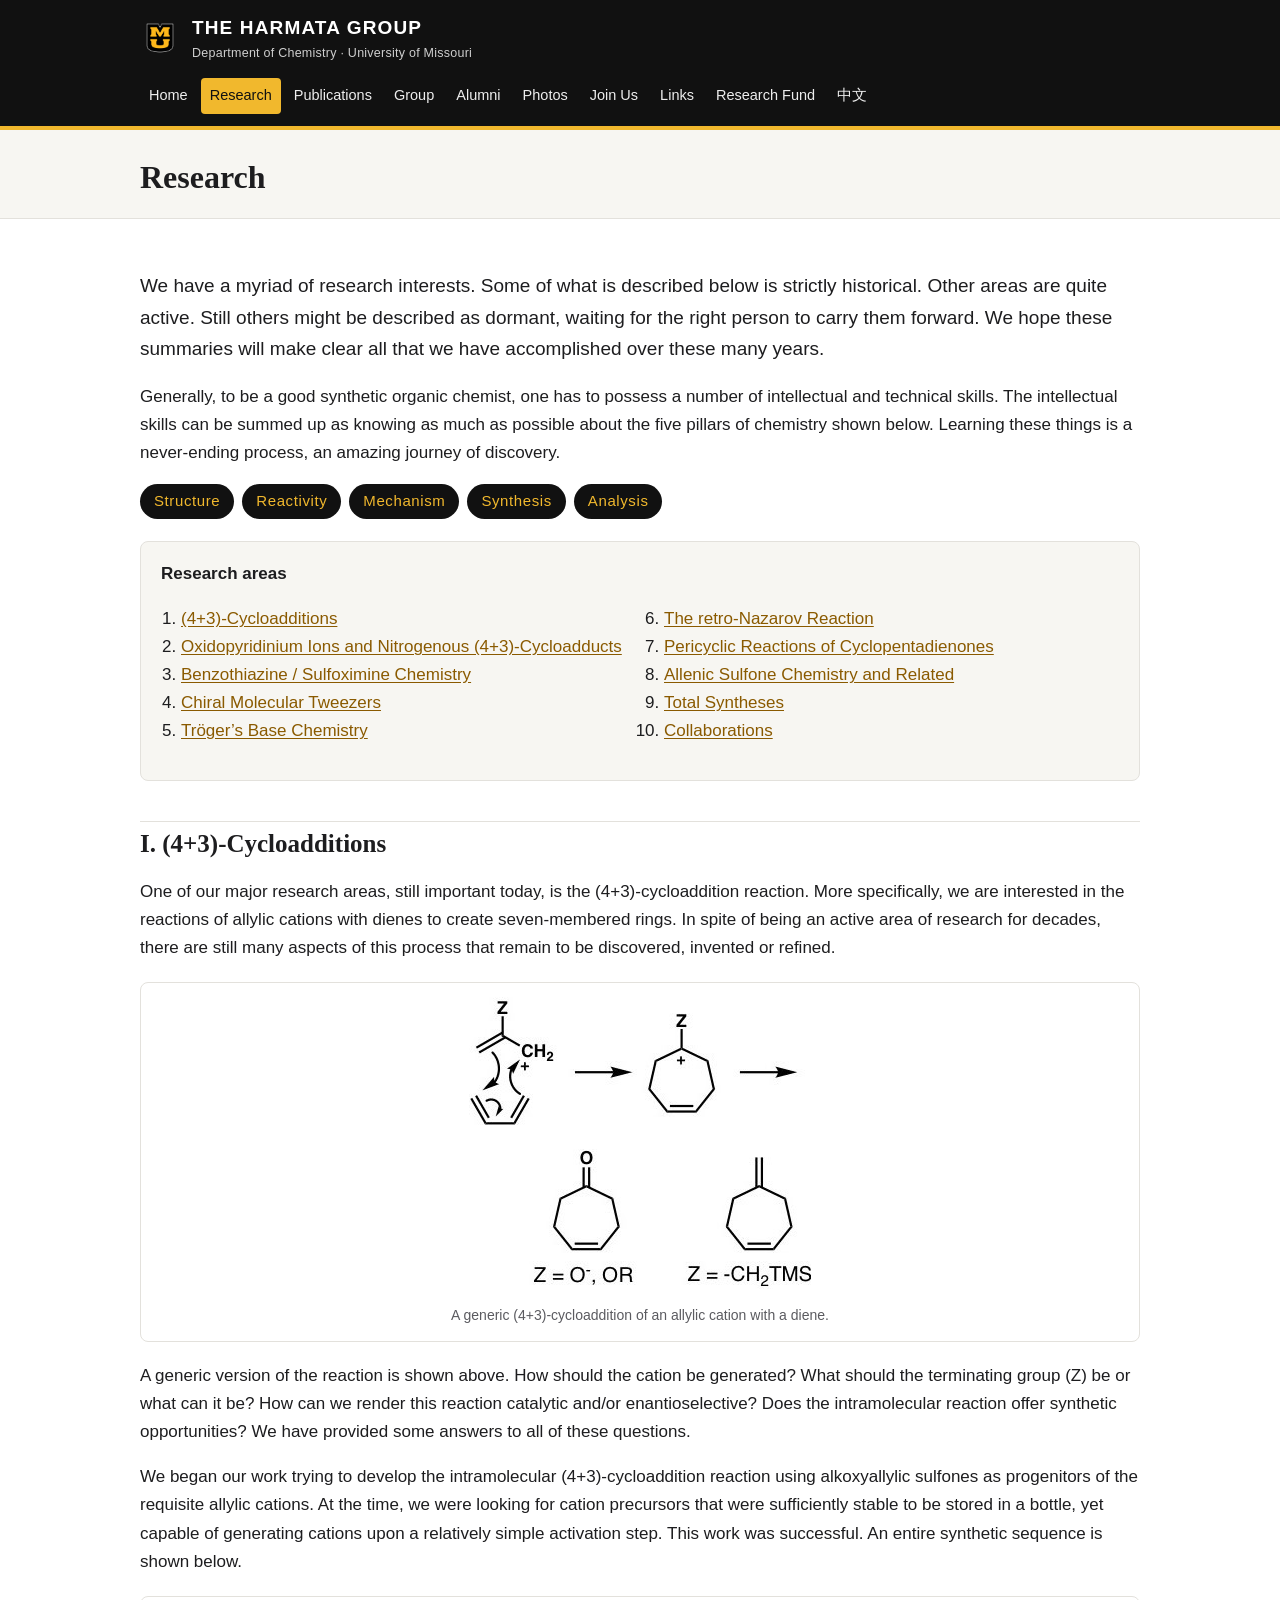
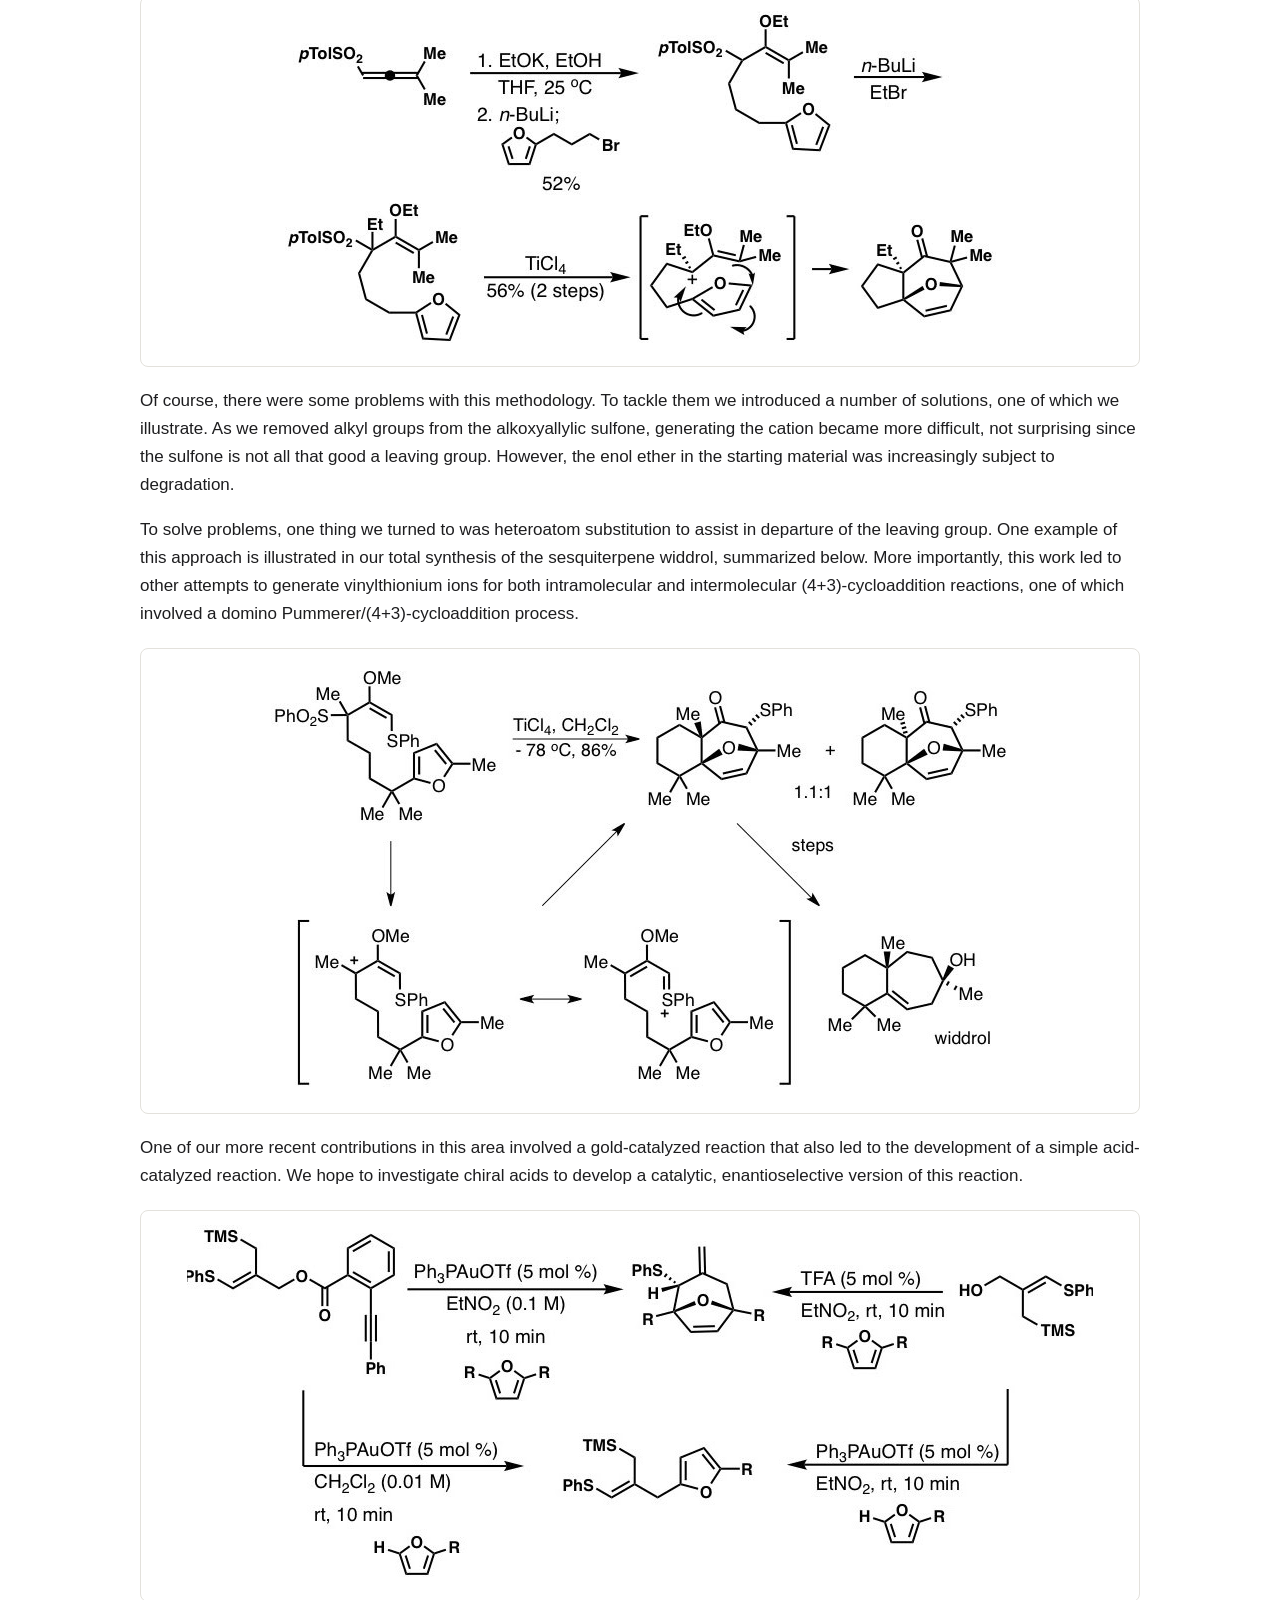
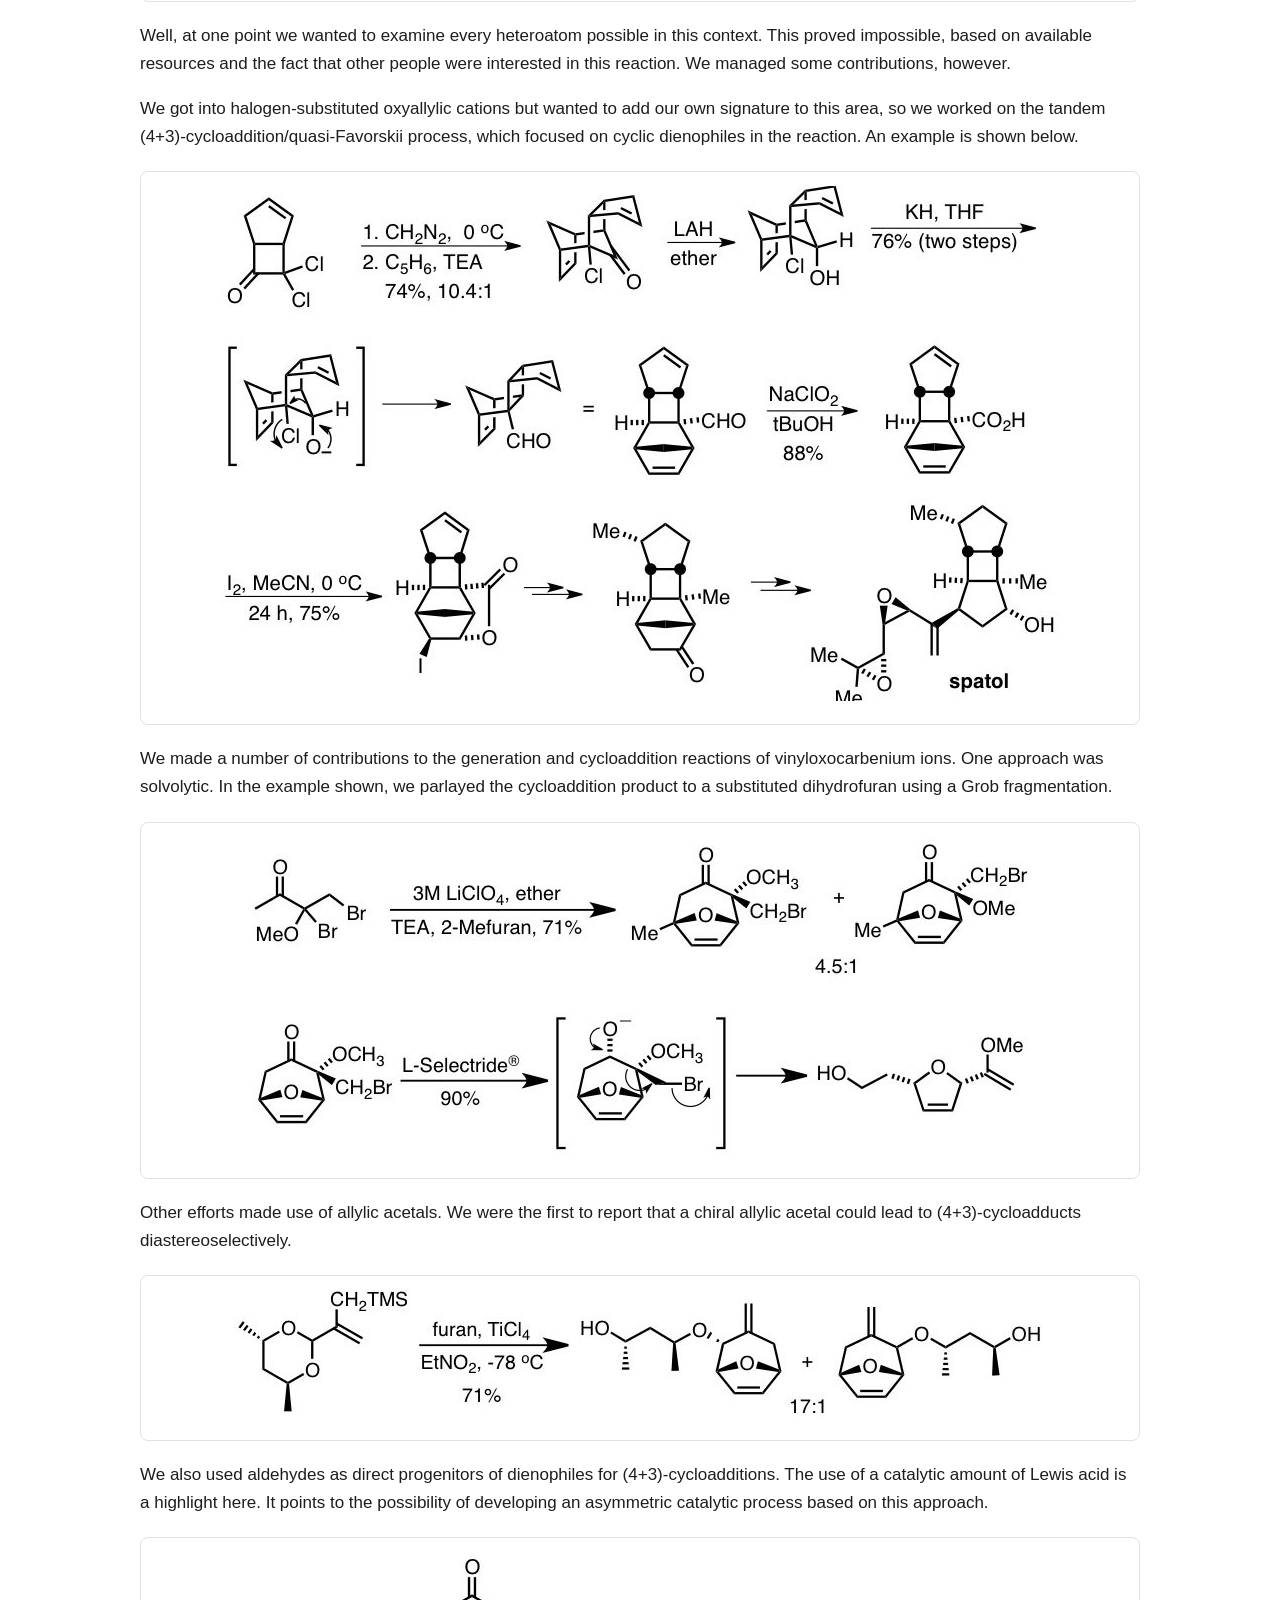
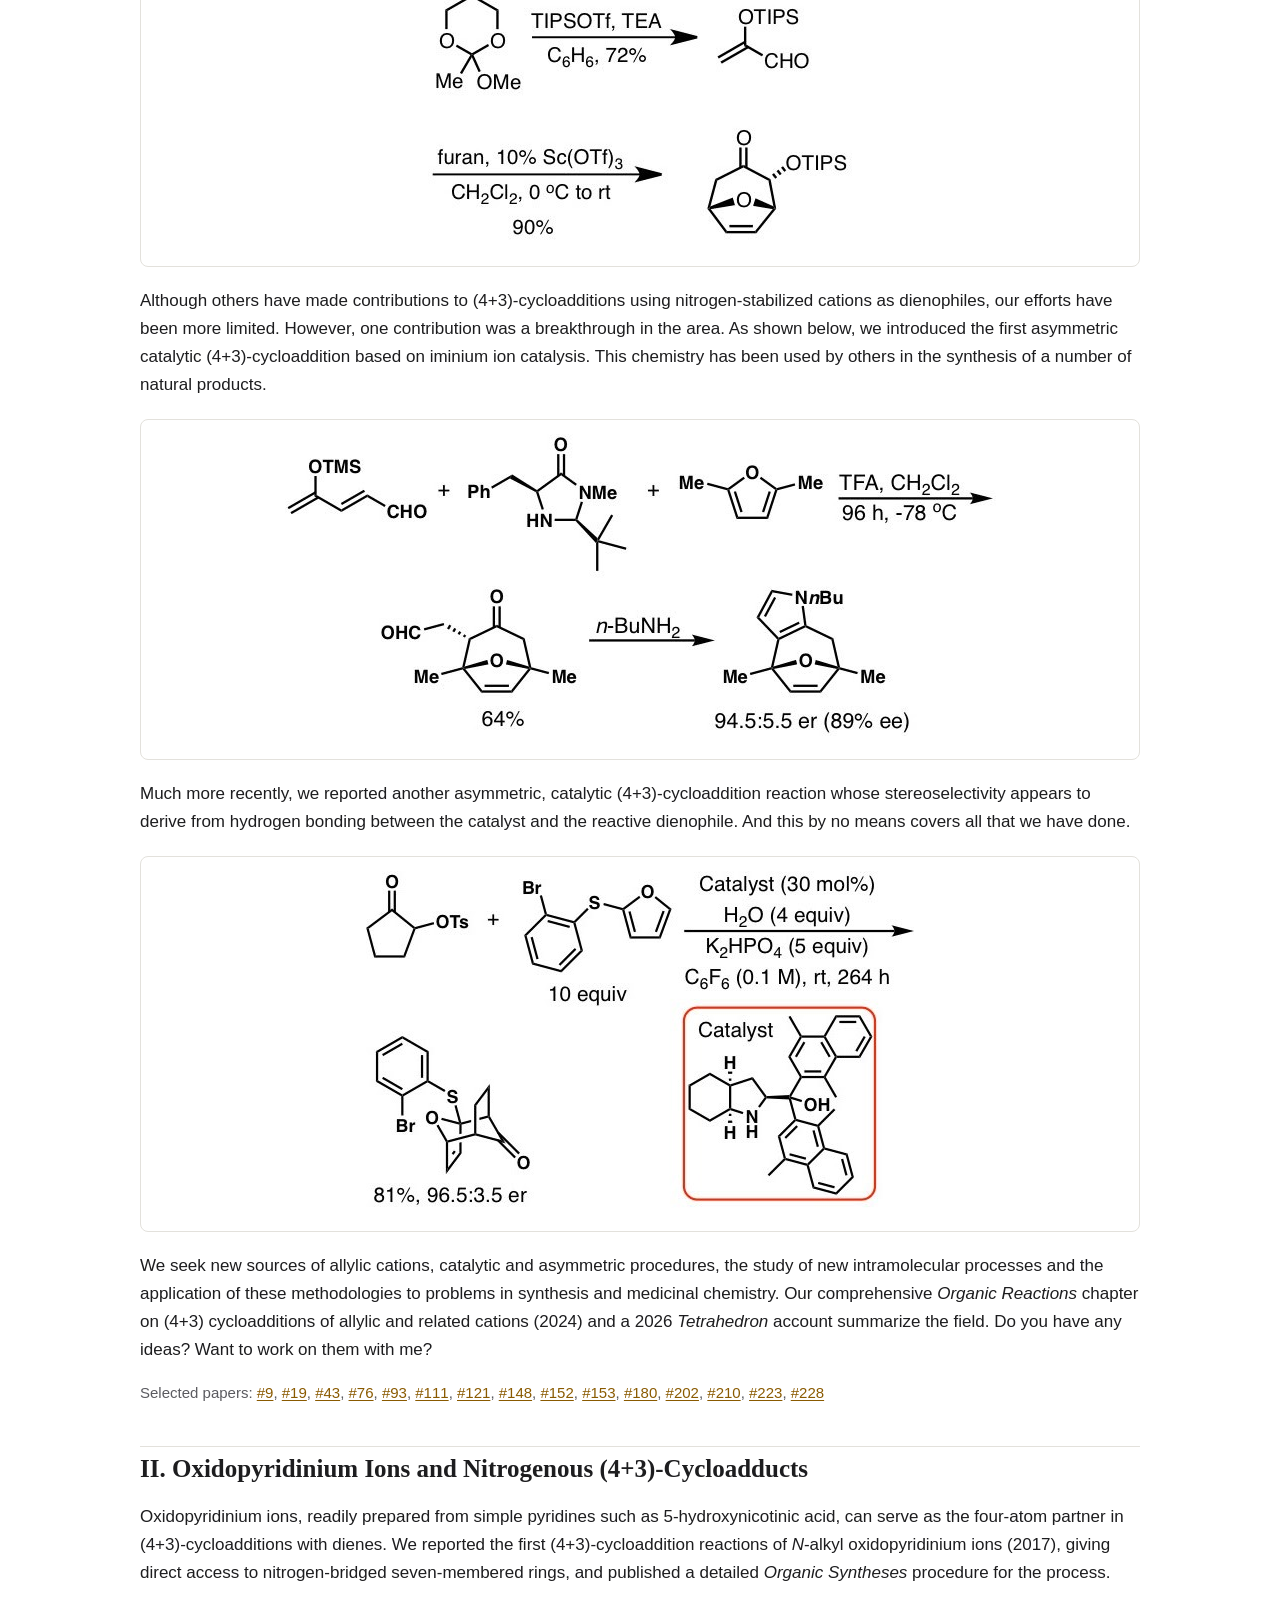
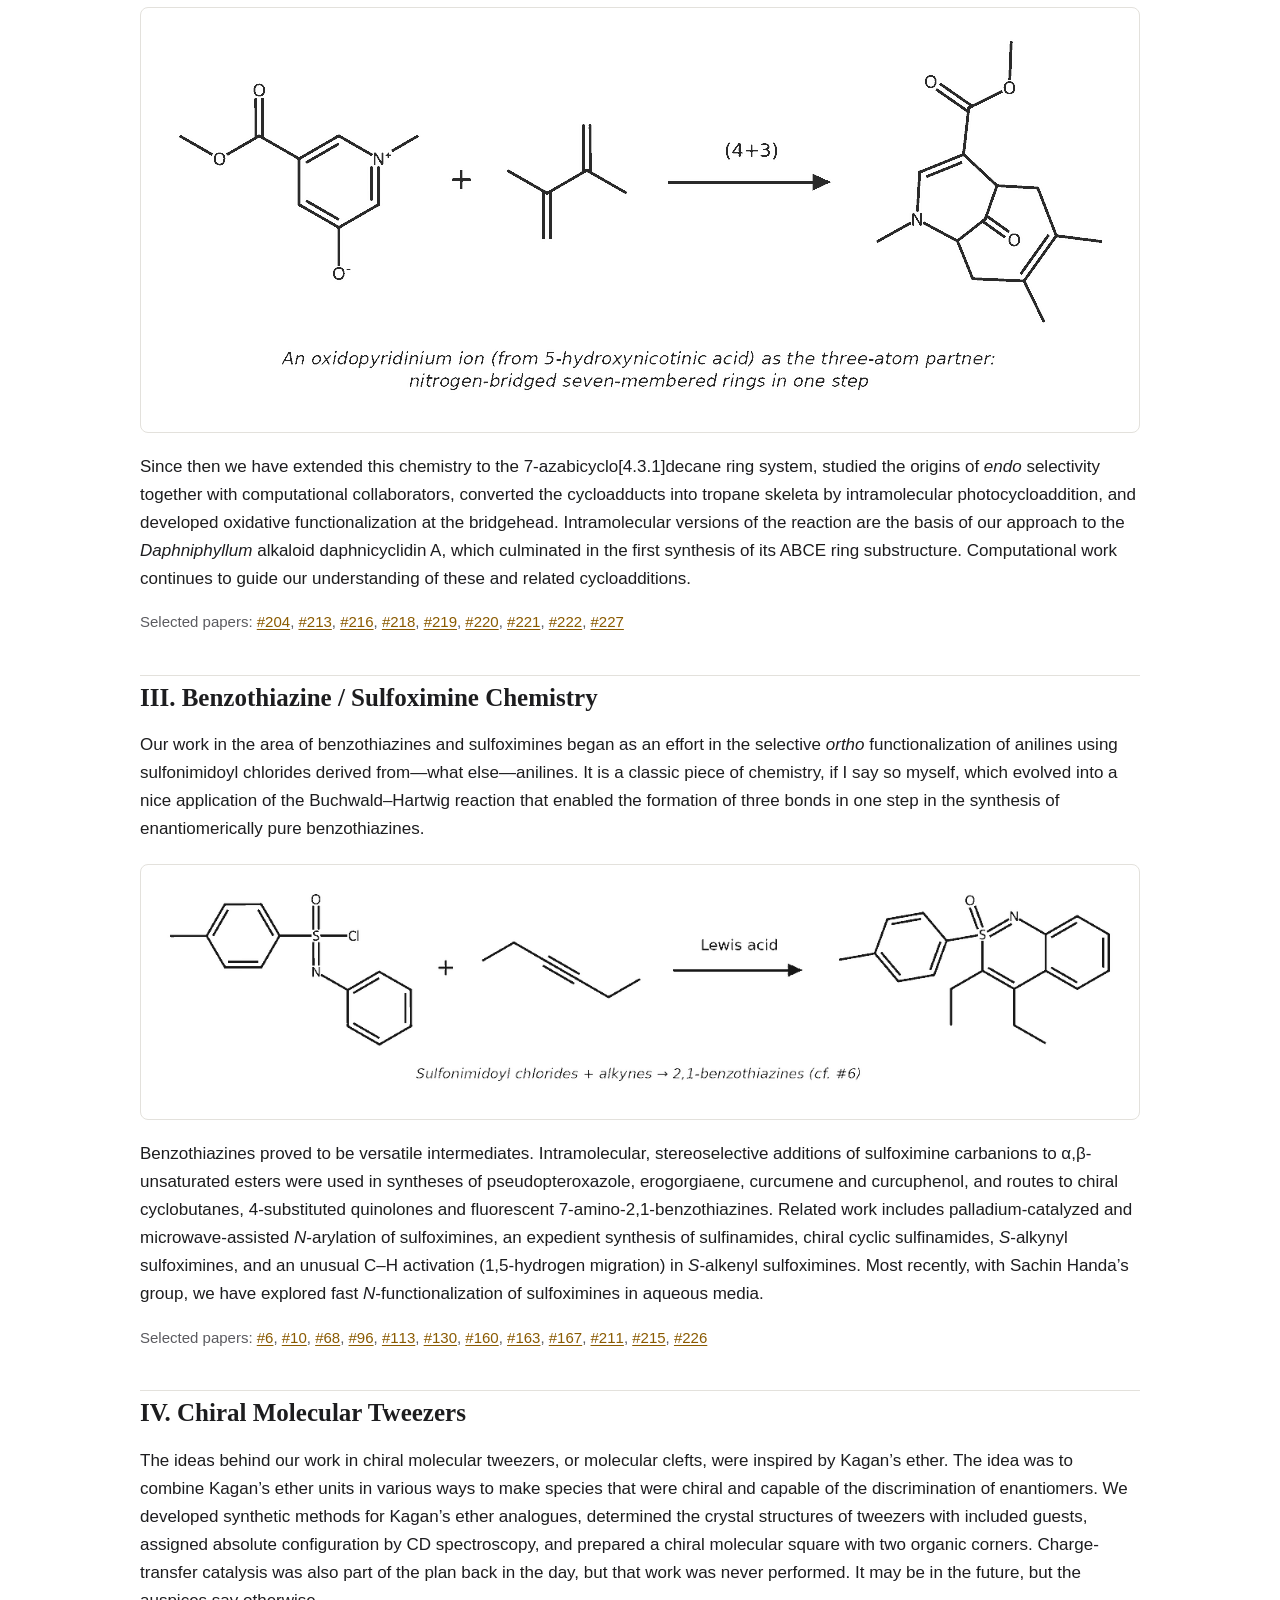
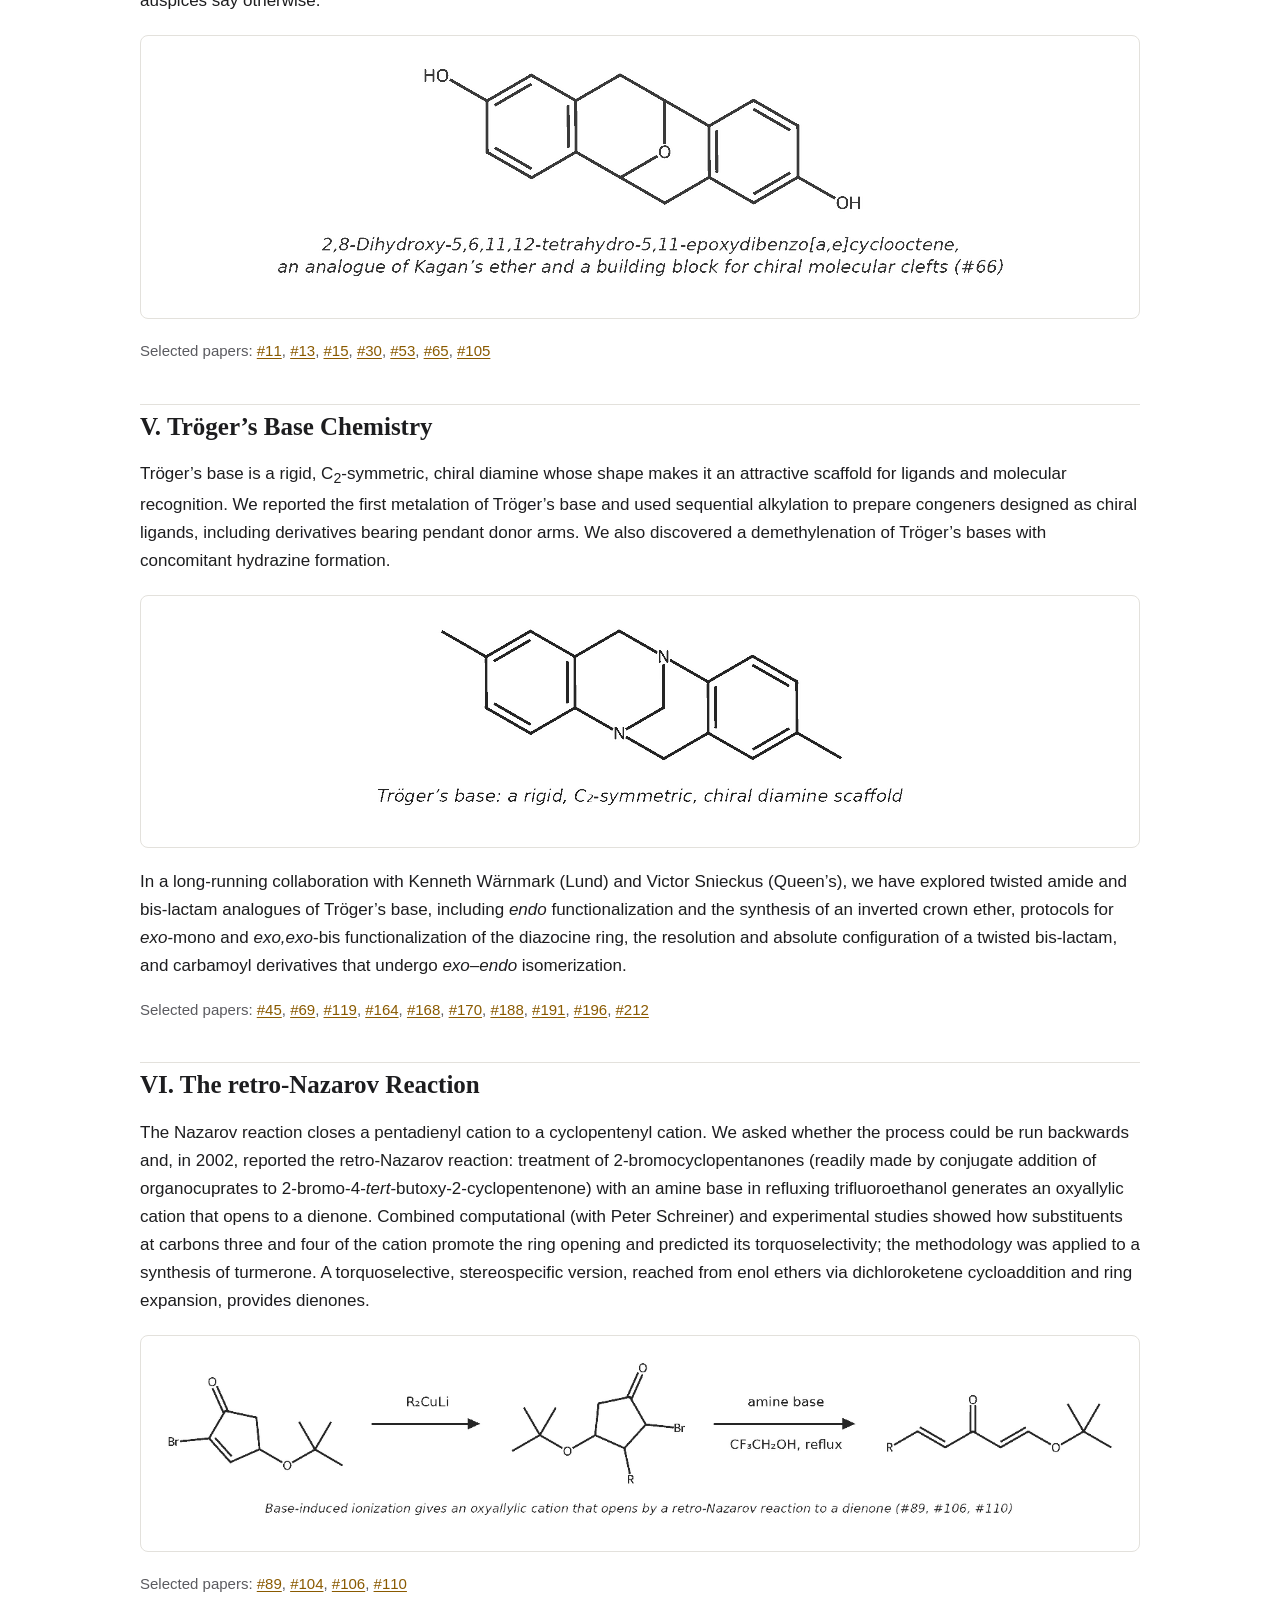
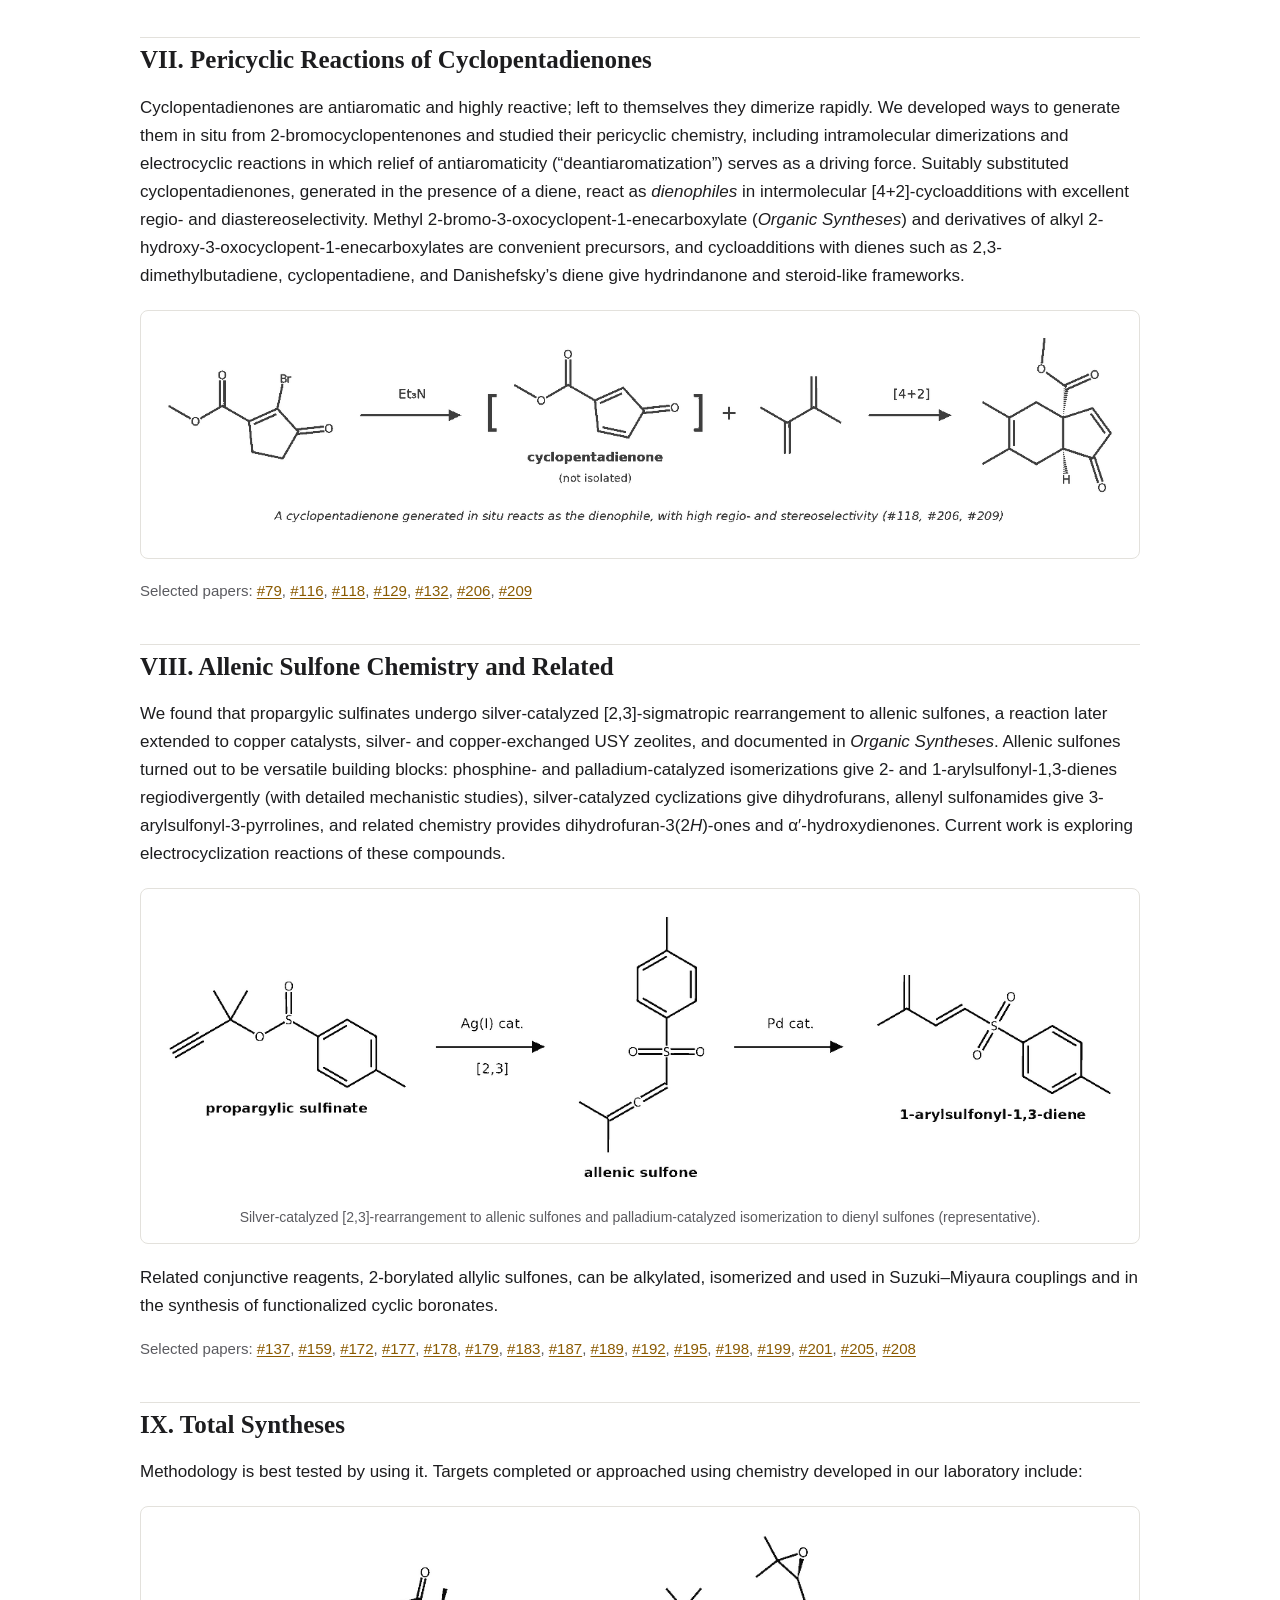
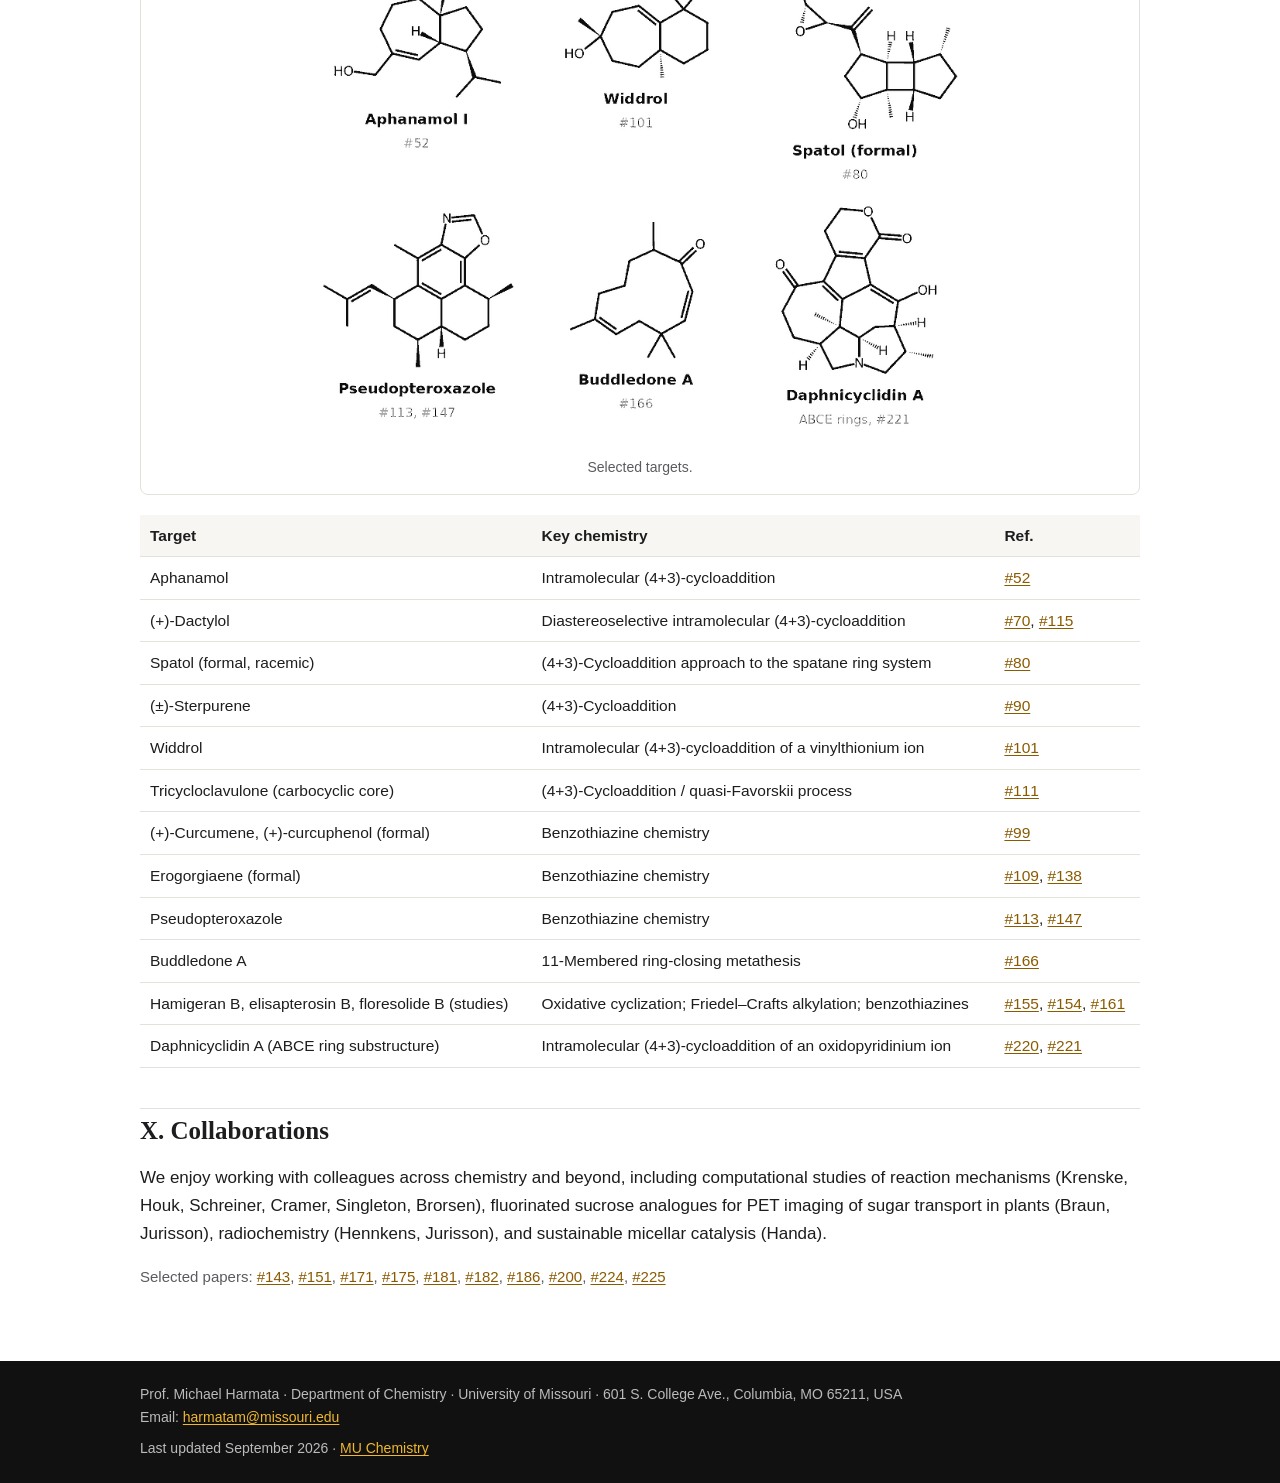
<file: Harmata-Website/site/research.html>
<!DOCTYPE html>
<html lang="en">
<head>
<meta charset="utf-8">
<meta name="viewport" content="width=device-width, initial-scale=1">
<title>Research | The Harmata Group, University of Missouri</title>
<meta name="description" content="Research in the Harmata Group: (4+3) cycloadditions, oxidopyridinium ions, sulfoximines, Tröger’s base, retro-Nazarov, cyclopentadienones, allenic sulfones and total synthesis.">
<link rel="stylesheet" href="style.css">
</head>
<body>
<header class="top"><div class="wrap">
<a class="brand" href="index.html"><img src="img/mu-logo.png" alt="University of Missouri"><div><b>THE HARMATA GROUP</b><span>Department of Chemistry · University of Missouri</span></div></a>
<button class="menu-btn" type="button" aria-expanded="false" onclick="var n=document.getElementById('nav');n.classList.toggle('open');this.setAttribute('aria-expanded',n.classList.contains('open'))">Menu</button>
<nav id="nav" aria-label="Main"><ul>
<li><a href="index.html">Home</a></li>
<li><a href="research.html" aria-current=page>Research</a></li>
<li><a href="publications.html">Publications</a></li>
<li><a href="group.html">Group</a></li>
<li><a href="alumni.html">Alumni</a></li>
<li><a href="photos.html">Photos</a></li>
<li><a href="join.html">Join Us</a></li>
<li><a href="links.html">Links</a></li>
<li><a href="fund.html">Research Fund</a></li>
<li><a href="zh.html">中文</a></li>
</ul></nav>
</div></header>
<div class="pagehead"><div class="wrap"><h1>Research</h1></div></div>
<main><div class="wrap">

<p class="lede">We have a myriad of research interests. Some of what is described below is strictly historical. Other areas are quite active. Still others might be described as dormant, waiting for the right person to carry them forward. We hope these summaries will make clear all that we have accomplished over these many years.</p>
<p>Generally, to be a good synthetic organic chemist, one has to possess a number of intellectual and technical skills. The intellectual skills can be summed up as knowing as much as possible about the five pillars of chemistry shown below. Learning these things is a never-ending process, an amazing journey of discovery.</p>
<ul class="pillars"><li>Structure</li><li>Reactivity</li><li>Mechanism</li><li>Synthesis</li><li>Analysis</li></ul>

<div class="card" style="margin-top:22px"><b>Research areas</b>
<ol class="toc">
<li><a href="#r1">(4+3)-Cycloadditions</a></li>
<li><a href="#r2">Oxidopyridinium Ions and Nitrogenous (4+3)-Cycloadducts</a></li>
<li><a href="#r3">Benzothiazine / Sulfoximine Chemistry</a></li>
<li><a href="#r4">Chiral Molecular Tweezers</a></li>
<li><a href="#r5">Tröger’s Base Chemistry</a></li>
<li><a href="#r6">The retro-Nazarov Reaction</a></li>
<li><a href="#r7">Pericyclic Reactions of Cyclopentadienones</a></li>
<li><a href="#r8">Allenic Sulfone Chemistry and Related</a></li>
<li><a href="#r9">Total Syntheses</a></li>
<li><a href="#r10">Collaborations</a></li>
</ol></div>

<h2 id="r1">I. (4+3)-Cycloadditions</h2>
<p>One of our major research areas, still important today, is the (4+3)-cycloaddition reaction. More specifically, we are interested in the reactions of allylic cations with dienes to create seven-membered rings. In spite of being an active area of research for decades, there are still many aspects of this process that remain to be discovered, invented or refined.</p>
<figure class="scheme"><img src="img/scheme-01.jpg" alt="Reaction scheme 1" loading="lazy"><figcaption>A generic (4+3)-cycloaddition of an allylic cation with a diene.</figcaption></figure>
<p>A generic version of the reaction is shown above. How should the cation be generated? What should the terminating group (Z) be or what can it be? How can we render this reaction catalytic and/or enantioselective? Does the intramolecular reaction offer synthetic opportunities? We have provided some answers to all of these questions.</p>
<p>We began our work trying to develop the intramolecular (4+3)-cycloaddition reaction using alkoxyallylic sulfones as progenitors of the requisite allylic cations. At the time, we were looking for cation precursors that were sufficiently stable to be stored in a bottle, yet capable of generating cations upon a relatively simple activation step. This work was successful. An entire synthetic sequence is shown below.</p>
<figure class="scheme"><img src="img/scheme-02.jpg" alt="Reaction scheme 2" loading="lazy"></figure>
<p>Of course, there were some problems with this methodology. To tackle them we introduced a number of solutions, one of which we illustrate. As we removed alkyl groups from the alkoxyallylic sulfone, generating the cation became more difficult, not surprising since the sulfone is not all that good a leaving group. However, the enol ether in the starting material was increasingly subject to degradation.</p>
<p>To solve problems, one thing we turned to was heteroatom substitution to assist in departure of the leaving group. One example of this approach is illustrated in our total synthesis of the sesquiterpene widdrol, summarized below. More importantly, this work led to other attempts to generate vinylthionium ions for both intramolecular and intermolecular (4+3)-cycloaddition reactions, one of which involved a domino Pummerer/(4+3)-cycloaddition process.</p>
<figure class="scheme"><img src="img/scheme-03.jpg" alt="Reaction scheme 3" loading="lazy"></figure>
<p>One of our more recent contributions in this area involved a gold-catalyzed reaction that also led to the development of a simple acid-catalyzed reaction. We hope to investigate chiral acids to develop a catalytic, enantioselective version of this reaction.</p>
<figure class="scheme"><img src="img/scheme-04.jpg" alt="Reaction scheme 4" loading="lazy"></figure>
<p>Well, at one point we wanted to examine every heteroatom possible in this context. This proved impossible, based on available resources and the fact that other people were interested in this reaction. We managed some contributions, however.</p>
<p>We got into halogen-substituted oxyallylic cations but wanted to add our own signature to this area, so we worked on the tandem (4+3)-cycloaddition/quasi-Favorskii process, which focused on cyclic dienophiles in the reaction. An example is shown below.</p>
<figure class="scheme"><img src="img/scheme-05.jpg" alt="Reaction scheme 5" loading="lazy"></figure>
<p>We made a number of contributions to the generation and cycloaddition reactions of vinyloxocarbenium ions. One approach was solvolytic. In the example shown, we parlayed the cycloaddition product to a substituted dihydrofuran using a Grob fragmentation.</p>
<figure class="scheme"><img src="img/scheme-06.jpg" alt="Reaction scheme 6" loading="lazy"></figure>
<p>Other efforts made use of allylic acetals. We were the first to report that a chiral allylic acetal could lead to (4+3)-cycloadducts diastereoselectively.</p>
<figure class="scheme"><img src="img/scheme-07.jpg" alt="Reaction scheme 7" loading="lazy"></figure>
<p>We also used aldehydes as direct progenitors of dienophiles for (4+3)-cycloadditions. The use of a catalytic amount of Lewis acid is a highlight here. It points to the possibility of developing an asymmetric catalytic process based on this approach.</p>
<figure class="scheme"><img src="img/scheme-08.jpg" alt="Reaction scheme 8" loading="lazy"></figure>
<p>Although others have made contributions to (4+3)-cycloadditions using nitrogen-stabilized cations as dienophiles, our efforts have been more limited. However, one contribution was a breakthrough in the area. As shown below, we introduced the first asymmetric catalytic (4+3)-cycloaddition based on iminium ion catalysis. This chemistry has been used by others in the synthesis of a number of natural products.</p>
<figure class="scheme"><img src="img/scheme-09.jpg" alt="Reaction scheme 9" loading="lazy"></figure>
<p>Much more recently, we reported another asymmetric, catalytic (4+3)-cycloaddition reaction whose stereoselectivity appears to derive from hydrogen bonding between the catalyst and the reactive dienophile. And this by no means covers all that we have done.</p>
<figure class="scheme"><img src="img/scheme-10.jpg" alt="Reaction scheme 10" loading="lazy"></figure>
<p>We seek new sources of allylic cations, catalytic and asymmetric procedures, the study of new intramolecular processes and the application of these methodologies to problems in synthesis and medicinal chemistry. Our comprehensive <em>Organic Reactions</em> chapter on (4+3) cycloadditions of allylic and related cations (2024) and a 2026 <em>Tetrahedron</em> account summarize the field. Do you have any ideas? Want to work on them with me?</p>
<p class="refs">Selected papers: <a href="publications.html#p9">#9</a>, <a href="publications.html#p19">#19</a>, <a href="publications.html#p43">#43</a>, <a href="publications.html#p76">#76</a>, <a href="publications.html#p93">#93</a>, <a href="publications.html#p111">#111</a>, <a href="publications.html#p121">#121</a>, <a href="publications.html#p148">#148</a>, <a href="publications.html#p152">#152</a>, <a href="publications.html#p153">#153</a>, <a href="publications.html#p180">#180</a>, <a href="publications.html#p202">#202</a>, <a href="publications.html#p210">#210</a>, <a href="publications.html#p223">#223</a>, <a href="publications.html#p228">#228</a></p>

<h2 id="r2">II. Oxidopyridinium Ions and Nitrogenous (4+3)-Cycloadducts</h2>
<p>Oxidopyridinium ions, readily prepared from simple pyridines such as 5-hydroxynicotinic acid, can serve as the four-atom partner in (4+3)-cycloadditions with dienes. We reported the first (4+3)-cycloaddition reactions of <em>N</em>-alkyl oxidopyridinium ions (2017), giving direct access to nitrogen-bridged seven-membered rings, and published a detailed <em>Organic Syntheses</em> procedure for the process.</p>
<figure class="scheme"><img src="img/gfx-oxidopyridinium.png" alt="(4+3)-Cycloaddition of an oxidopyridinium ion with a diene (representative)." loading="lazy"></figure>
<p>Since then we have extended this chemistry to the 7-azabicyclo[4.3.1]decane ring system, studied the origins of <em>endo</em> selectivity together with computational collaborators, converted the cycloadducts into tropane skeleta by intramolecular photocycloaddition, and developed oxidative functionalization at the bridgehead. Intramolecular versions of the reaction are the basis of our approach to the <em>Daphniphyllum</em> alkaloid daphnicyclidin A, which culminated in the first synthesis of its ABCE ring substructure. Computational work continues to guide our understanding of these and related cycloadditions.</p>
<p class="refs">Selected papers: <a href="publications.html#p204">#204</a>, <a href="publications.html#p213">#213</a>, <a href="publications.html#p216">#216</a>, <a href="publications.html#p218">#218</a>, <a href="publications.html#p219">#219</a>, <a href="publications.html#p220">#220</a>, <a href="publications.html#p221">#221</a>, <a href="publications.html#p222">#222</a>, <a href="publications.html#p227">#227</a></p>

<h2 id="r3">III. Benzothiazine / Sulfoximine Chemistry</h2>
<p>Our work in the area of benzothiazines and sulfoximines began as an effort in the selective <em>ortho</em> functionalization of anilines using sulfonimidoyl chlorides derived from—what else—anilines. It is a classic piece of chemistry, if I say so myself, which evolved into a nice application of the Buchwald–Hartwig reaction that enabled the formation of three bonds in one step in the synthesis of enantiomerically pure benzothiazines.</p>
<figure class="scheme"><img src="img/gfx-benzothiazine.png" alt="Benzothiazine synthesis from a sulfonimidoyl chloride and an alkyne (representative)." loading="lazy"></figure>
<p>Benzothiazines proved to be versatile intermediates. Intramolecular, stereoselective additions of sulfoximine carbanions to α,β-unsaturated esters were used in syntheses of pseudopteroxazole, erogorgiaene, curcumene and curcuphenol, and routes to chiral cyclobutanes, 4-substituted quinolones and fluorescent 7-amino-2,1-benzothiazines. Related work includes palladium-catalyzed and microwave-assisted <em>N</em>-arylation of sulfoximines, an expedient synthesis of sulfinamides, chiral cyclic sulfinamides, <em>S</em>-alkynyl sulfoximines, and an unusual C–H activation (1,5-hydrogen migration) in <em>S</em>-alkenyl sulfoximines. Most recently, with Sachin Handa’s group, we have explored fast <em>N</em>-functionalization of sulfoximines in aqueous media.</p>
<p class="refs">Selected papers: <a href="publications.html#p6">#6</a>, <a href="publications.html#p10">#10</a>, <a href="publications.html#p68">#68</a>, <a href="publications.html#p96">#96</a>, <a href="publications.html#p113">#113</a>, <a href="publications.html#p130">#130</a>, <a href="publications.html#p160">#160</a>, <a href="publications.html#p163">#163</a>, <a href="publications.html#p167">#167</a>, <a href="publications.html#p211">#211</a>, <a href="publications.html#p215">#215</a>, <a href="publications.html#p226">#226</a></p>

<h2 id="r4">IV. Chiral Molecular Tweezers</h2>
<p>The ideas behind our work in chiral molecular tweezers, or molecular clefts, were inspired by Kagan’s ether. The idea was to combine Kagan’s ether units in various ways to make species that were chiral and capable of the discrimination of enantiomers. We developed synthetic methods for Kagan’s ether analogues, determined the crystal structures of tweezers with included guests, assigned absolute configuration by CD spectroscopy, and prepared a chiral molecular square with two organic corners. Charge-transfer catalysis was also part of the plan back in the day, but that work was never performed. It may be in the future, but the auspices say otherwise.</p>
<figure class="scheme"><img src="img/gfx-tweezers.png" alt="gfx-tweezers" loading="lazy"></figure>
<p class="refs">Selected papers: <a href="publications.html#p11">#11</a>, <a href="publications.html#p13">#13</a>, <a href="publications.html#p15">#15</a>, <a href="publications.html#p30">#30</a>, <a href="publications.html#p53">#53</a>, <a href="publications.html#p65">#65</a>, <a href="publications.html#p105">#105</a></p>

<h2 id="r5">V. Tröger’s Base Chemistry</h2>
<p>Tröger’s base is a rigid, C<sub>2</sub>-symmetric, chiral diamine whose shape makes it an attractive scaffold for ligands and molecular recognition. We reported the first metalation of Tröger’s base and used sequential alkylation to prepare congeners designed as chiral ligands, including derivatives bearing pendant donor arms. We also discovered a demethylenation of Tröger’s bases with concomitant hydrazine formation.</p>
<figure class="scheme"><img src="img/gfx-troger.png" alt="gfx-troger" loading="lazy"></figure>
<p>In a long-running collaboration with Kenneth Wärnmark (Lund) and Victor Snieckus (Queen’s), we have explored twisted amide and bis-lactam analogues of Tröger’s base, including <em>endo</em> functionalization and the synthesis of an inverted crown ether, protocols for <em>exo</em>-mono and <em>exo,exo</em>-bis functionalization of the diazocine ring, the resolution and absolute configuration of a twisted bis-lactam, and carbamoyl derivatives that undergo <em>exo–endo</em> isomerization.</p>
<p class="refs">Selected papers: <a href="publications.html#p45">#45</a>, <a href="publications.html#p69">#69</a>, <a href="publications.html#p119">#119</a>, <a href="publications.html#p164">#164</a>, <a href="publications.html#p168">#168</a>, <a href="publications.html#p170">#170</a>, <a href="publications.html#p188">#188</a>, <a href="publications.html#p191">#191</a>, <a href="publications.html#p196">#196</a>, <a href="publications.html#p212">#212</a></p>

<h2 id="r6">VI. The retro-Nazarov Reaction</h2>
<p>The Nazarov reaction closes a pentadienyl cation to a cyclopentenyl cation. We asked whether the process could be run backwards and, in 2002, reported the retro-Nazarov reaction: treatment of 2-bromocyclopentanones (readily made by conjugate addition of organocuprates to 2-bromo-4-<em>tert</em>-butoxy-2-cyclopentenone) with an amine base in refluxing trifluoroethanol generates an oxyallylic cation that opens to a dienone. Combined computational (with Peter Schreiner) and experimental studies showed how substituents at carbons three and four of the cation promote the ring opening and predicted its torquoselectivity; the methodology was applied to a synthesis of turmerone. A torquoselective, stereospecific version, reached from enol ethers via dichloroketene cycloaddition and ring expansion, provides dienones.</p>
<figure class="scheme"><img src="img/gfx-retronazarov.png" alt="gfx-retronazarov" loading="lazy"></figure>
<p class="refs">Selected papers: <a href="publications.html#p89">#89</a>, <a href="publications.html#p104">#104</a>, <a href="publications.html#p106">#106</a>, <a href="publications.html#p110">#110</a></p>

<h2 id="r7">VII. Pericyclic Reactions of Cyclopentadienones</h2>
<p>Cyclopentadienones are antiaromatic and highly reactive; left to themselves they dimerize rapidly. We developed ways to generate them in situ from 2-bromocyclopentenones and studied their pericyclic chemistry, including intramolecular dimerizations and electrocyclic reactions in which relief of antiaromaticity (“deantiaromatization”) serves as a driving force. Suitably substituted cyclopentadienones, generated in the presence of a diene, react as <em>dienophiles</em> in intermolecular [4+2]-cycloadditions with excellent regio- and diastereoselectivity. Methyl 2-bromo-3-oxocyclopent-1-enecarboxylate (<em>Organic Syntheses</em>) and derivatives of alkyl 2-hydroxy-3-oxocyclopent-1-enecarboxylates are convenient precursors, and cycloadditions with dienes such as 2,3-dimethylbutadiene, cyclopentadiene, and Danishefsky’s diene give hydrindanone and steroid-like frameworks.</p>
<figure class="scheme"><img src="img/gfx-cyclopentadienone.png" alt="gfx-cyclopentadienone" loading="lazy"></figure>
<p class="refs">Selected papers: <a href="publications.html#p79">#79</a>, <a href="publications.html#p116">#116</a>, <a href="publications.html#p118">#118</a>, <a href="publications.html#p129">#129</a>, <a href="publications.html#p132">#132</a>, <a href="publications.html#p206">#206</a>, <a href="publications.html#p209">#209</a></p>

<h2 id="r8">VIII. Allenic Sulfone Chemistry and Related</h2>
<p>We found that propargylic sulfinates undergo silver-catalyzed [2,3]-sigmatropic rearrangement to allenic sulfones, a reaction later extended to copper catalysts, silver- and copper-exchanged USY zeolites, and documented in <em>Organic Syntheses</em>. Allenic sulfones turned out to be versatile building blocks: phosphine- and palladium-catalyzed isomerizations give 2- and 1-arylsulfonyl-1,3-dienes regiodivergently (with detailed mechanistic studies), silver-catalyzed cyclizations give dihydrofurans, allenyl sulfonamides give 3-arylsulfonyl-3-pyrrolines, and related chemistry provides dihydrofuran-3(2<em>H</em>)-ones and α′-hydroxydienones. Current work is exploring electrocyclization reactions of these compounds.</p>
<figure class="scheme"><img src="img/gfx-allenicsulfone.png" alt="Silver-catalyzed [2,3]-rearrangement to allenic sulfones and palladium-catalyzed isomerization to dienyl sulfones (representative)." loading="lazy"><figcaption>Silver-catalyzed [2,3]-rearrangement to allenic sulfones and palladium-catalyzed isomerization to dienyl sulfones (representative).</figcaption></figure>
<p>Related conjunctive reagents, 2-borylated allylic sulfones, can be alkylated, isomerized and used in Suzuki–Miyaura couplings and in the synthesis of functionalized cyclic boronates.</p>
<p class="refs">Selected papers: <a href="publications.html#p137">#137</a>, <a href="publications.html#p159">#159</a>, <a href="publications.html#p172">#172</a>, <a href="publications.html#p177">#177</a>, <a href="publications.html#p178">#178</a>, <a href="publications.html#p179">#179</a>, <a href="publications.html#p183">#183</a>, <a href="publications.html#p187">#187</a>, <a href="publications.html#p189">#189</a>, <a href="publications.html#p192">#192</a>, <a href="publications.html#p195">#195</a>, <a href="publications.html#p198">#198</a>, <a href="publications.html#p199">#199</a>, <a href="publications.html#p201">#201</a>, <a href="publications.html#p205">#205</a>, <a href="publications.html#p208">#208</a></p>

<h2 id="r9">IX. Total Syntheses</h2>
<p>Methodology is best tested by using it. Targets completed or approached using chemistry developed in our laboratory include:</p>
<figure class="scheme"><img src="img/gfx-targets.png" alt="Selected targets." loading="lazy"><figcaption>Selected targets.</figcaption></figure>
<div class="tablewrap"><table>
<tr><th>Target</th><th>Key chemistry</th><th>Ref.</th></tr>
<tr><td>Aphanamol</td><td>Intramolecular (4+3)-cycloaddition</td><td><a href="publications.html#p52">#52</a></td></tr>
<tr><td>(+)-Dactylol</td><td>Diastereoselective intramolecular (4+3)-cycloaddition</td><td><a href="publications.html#p70">#70</a>, <a href="publications.html#p115">#115</a></td></tr>
<tr><td>Spatol (formal, racemic)</td><td>(4+3)-Cycloaddition approach to the spatane ring system</td><td><a href="publications.html#p80">#80</a></td></tr>
<tr><td>(±)-Sterpurene</td><td>(4+3)-Cycloaddition</td><td><a href="publications.html#p90">#90</a></td></tr>
<tr><td>Widdrol</td><td>Intramolecular (4+3)-cycloaddition of a vinylthionium ion</td><td><a href="publications.html#p101">#101</a></td></tr>
<tr><td>Tricycloclavulone (carbocyclic core)</td><td>(4+3)-Cycloaddition / quasi-Favorskii process</td><td><a href="publications.html#p111">#111</a></td></tr>
<tr><td>(+)-Curcumene, (+)-curcuphenol (formal)</td><td>Benzothiazine chemistry</td><td><a href="publications.html#p99">#99</a></td></tr>
<tr><td>Erogorgiaene (formal)</td><td>Benzothiazine chemistry</td><td><a href="publications.html#p109">#109</a>, <a href="publications.html#p138">#138</a></td></tr>
<tr><td>Pseudopteroxazole</td><td>Benzothiazine chemistry</td><td><a href="publications.html#p113">#113</a>, <a href="publications.html#p147">#147</a></td></tr>
<tr><td>Buddledone A</td><td>11-Membered ring-closing metathesis</td><td><a href="publications.html#p166">#166</a></td></tr>
<tr><td>Hamigeran B, elisapterosin B, floresolide B (studies)</td><td>Oxidative cyclization; Friedel–Crafts alkylation; benzothiazines</td><td><a href="publications.html#p155">#155</a>, <a href="publications.html#p154">#154</a>, <a href="publications.html#p161">#161</a></td></tr>
<tr><td>Daphnicyclidin A (ABCE ring substructure)</td><td>Intramolecular (4+3)-cycloaddition of an oxidopyridinium ion</td><td><a href="publications.html#p220">#220</a>, <a href="publications.html#p221">#221</a></td></tr>
</table></div>

<h2 id="r10">X. Collaborations</h2>
<p>We enjoy working with colleagues across chemistry and beyond, including computational studies of reaction mechanisms (Krenske, Houk, Schreiner, Cramer, Singleton, Brorsen), fluorinated sucrose analogues for PET imaging of sugar transport in plants (Braun, Jurisson), radiochemistry (Hennkens, Jurisson), and sustainable micellar catalysis (Handa).</p>
<p class="refs">Selected papers: <a href="publications.html#p143">#143</a>, <a href="publications.html#p151">#151</a>, <a href="publications.html#p171">#171</a>, <a href="publications.html#p175">#175</a>, <a href="publications.html#p181">#181</a>, <a href="publications.html#p182">#182</a>, <a href="publications.html#p186">#186</a>, <a href="publications.html#p200">#200</a>, <a href="publications.html#p224">#224</a>, <a href="publications.html#p225">#225</a></p>

</div></main>
<footer><div class="wrap">
<div>Prof. Michael Harmata · Department of Chemistry · University of Missouri · 601 S. College Ave., Columbia, MO 65211, USA<br>
Email: <a href="mailto:harmatam@missouri.edu">harmatam@missouri.edu</a></div>
<div>Last updated September 2026 · <a href="https://chemistry.missouri.edu/">MU Chemistry</a></div>
</div></footer>
</body>
</html>
</file>
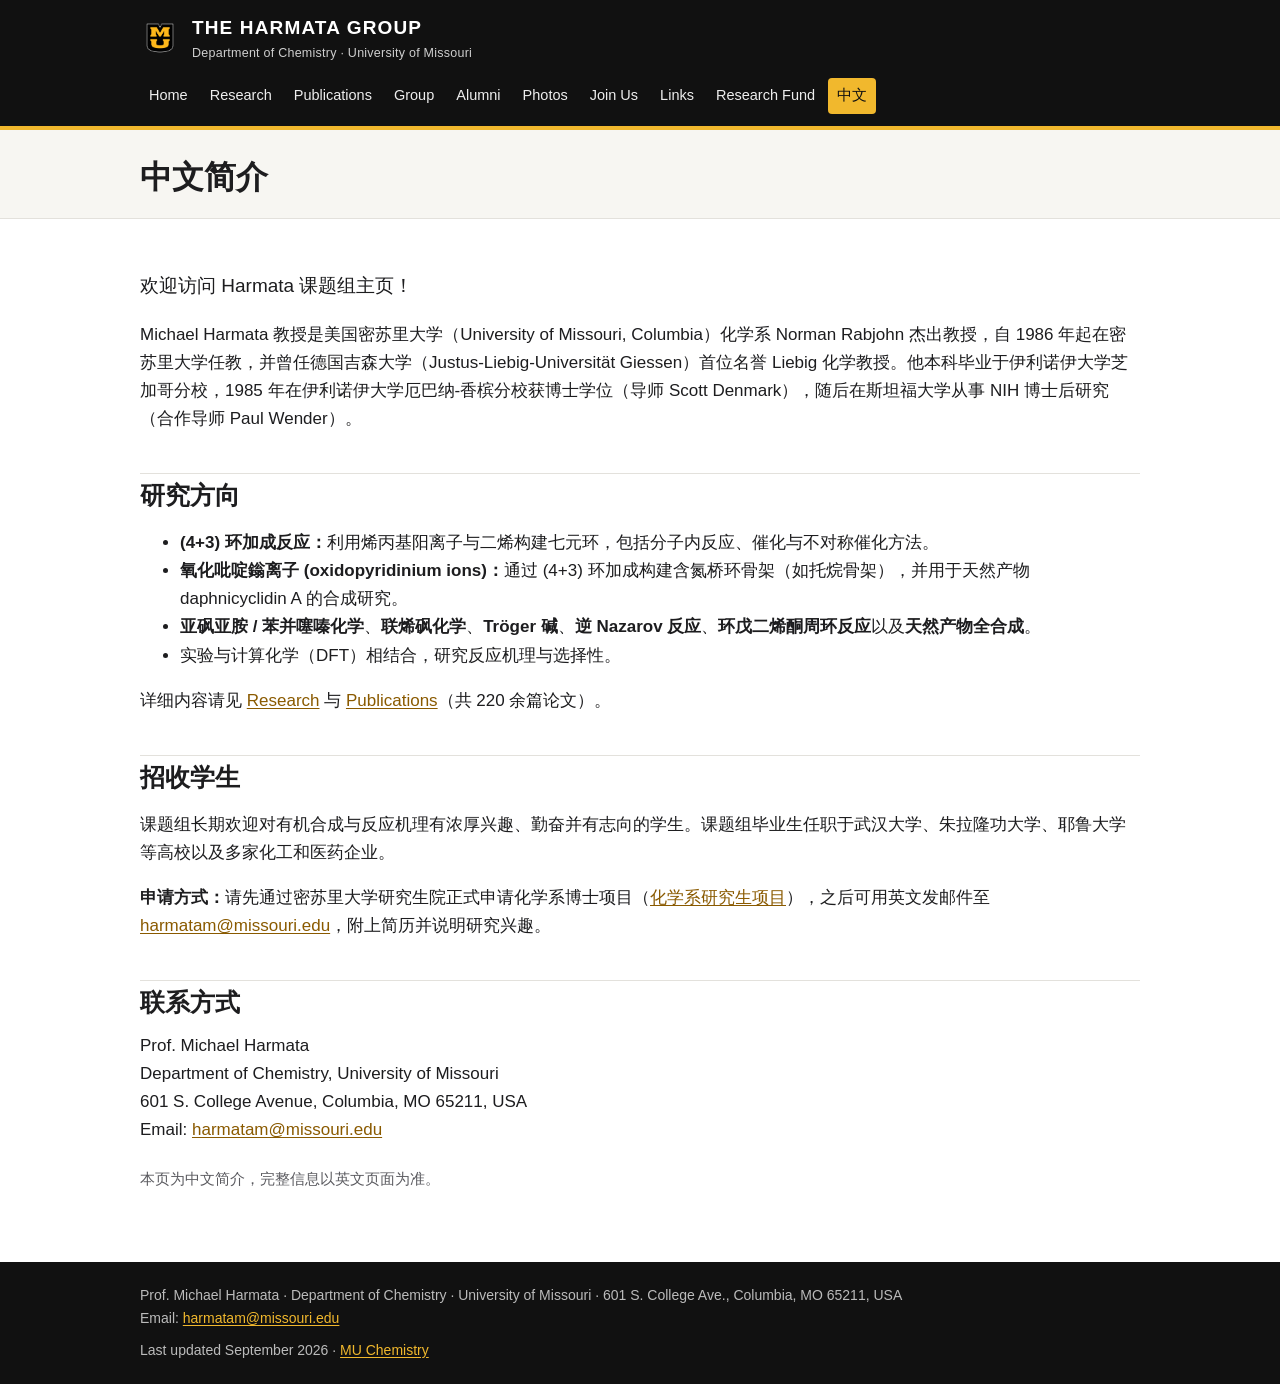
<file: Harmata-Website/site/zh.html>
<!DOCTYPE html>
<html lang="zh-CN">
<head>
<meta charset="utf-8">
<meta name="viewport" content="width=device-width, initial-scale=1">
<title>中文简介 | The Harmata Group, University of Missouri</title>
<meta name="description" content="Harmata 课题组中文简介：密苏里大学化学系，有机合成，(4+3) 环加成反应。">
<link rel="stylesheet" href="style.css">
</head>
<body>
<header class="top"><div class="wrap">
<a class="brand" href="index.html"><img src="img/mu-logo.png" alt="University of Missouri"><div><b>THE HARMATA GROUP</b><span>Department of Chemistry · University of Missouri</span></div></a>
<button class="menu-btn" type="button" aria-expanded="false" onclick="var n=document.getElementById('nav');n.classList.toggle('open');this.setAttribute('aria-expanded',n.classList.contains('open'))">Menu</button>
<nav id="nav" aria-label="Main"><ul>
<li><a href="index.html">Home</a></li>
<li><a href="research.html">Research</a></li>
<li><a href="publications.html">Publications</a></li>
<li><a href="group.html">Group</a></li>
<li><a href="alumni.html">Alumni</a></li>
<li><a href="photos.html">Photos</a></li>
<li><a href="join.html">Join Us</a></li>
<li><a href="links.html">Links</a></li>
<li><a href="fund.html">Research Fund</a></li>
<li><a href="zh.html" aria-current=page>中文</a></li>
</ul></nav>
</div></header>
<div class="pagehead"><div class="wrap"><h1>中文简介</h1></div></div>
<main><div class="wrap">

<div lang="zh-CN">
<p class="lede">欢迎访问 Harmata 课题组主页！</p>
<p>Michael Harmata 教授是美国密苏里大学（University of Missouri, Columbia）化学系 Norman Rabjohn 杰出教授，自 1986 年起在密苏里大学任教，并曾任德国吉森大学（Justus-Liebig-Universität Giessen）首位名誉 Liebig 化学教授。他本科毕业于伊利诺伊大学芝加哥分校，1985 年在伊利诺伊大学厄巴纳-香槟分校获博士学位（导师 Scott Denmark），随后在斯坦福大学从事 NIH 博士后研究（合作导师 Paul Wender）。</p>
<h2>研究方向</h2>
<ul>
<li><b>(4+3) 环加成反应：</b>利用烯丙基阳离子与二烯构建七元环，包括分子内反应、催化与不对称催化方法。</li>
<li><b>氧化吡啶鎓离子 (oxidopyridinium ions)：</b>通过 (4+3) 环加成构建含氮桥环骨架（如托烷骨架），并用于天然产物 daphnicyclidin A 的合成研究。</li>
<li><b>亚砜亚胺 / 苯并噻嗪化学</b>、<b>联烯砜化学</b>、<b>Tröger 碱</b>、<b>逆 Nazarov 反应</b>、<b>环戊二烯酮周环反应</b>以及<b>天然产物全合成</b>。</li>
<li>实验与计算化学（DFT）相结合，研究反应机理与选择性。</li>
</ul>
<p>详细内容请见 <a href="research.html">Research</a> 与 <a href="publications.html">Publications</a>（共 220 余篇论文）。</p>
<h2>招收学生</h2>
<p>课题组长期欢迎对有机合成与反应机理有浓厚兴趣、勤奋并有志向的学生。课题组毕业生任职于武汉大学、朱拉隆功大学、耶鲁大学等高校以及多家化工和医药企业。</p>
<p><b>申请方式：</b>请先通过密苏里大学研究生院正式申请化学系博士项目（<a href="https://chemistry.missouri.edu/grad/how-apply">化学系研究生项目</a>），之后可用英文发邮件至 <a href="mailto:harmatam@missouri.edu">harmatam@missouri.edu</a>，附上简历并说明研究兴趣。</p>
<h2>联系方式</h2>
<address>Prof. Michael Harmata<br>Department of Chemistry, University of Missouri<br>601 S. College Avenue, Columbia, MO 65211, USA<br>Email: <a href="mailto:harmatam@missouri.edu">harmatam@missouri.edu</a></address>
<p class="small muted" style="margin-top:24px">本页为中文简介，完整信息以英文页面为准。</p>
</div>

</div></main>
<footer><div class="wrap">
<div>Prof. Michael Harmata · Department of Chemistry · University of Missouri · 601 S. College Ave., Columbia, MO 65211, USA<br>
Email: <a href="mailto:harmatam@missouri.edu">harmatam@missouri.edu</a></div>
<div>Last updated September 2026 · <a href="https://chemistry.missouri.edu/">MU Chemistry</a></div>
</div></footer>
</body>
</html>
</file>
<file: Harmata-Website/site/style.css>
/* Harmata Group — self-contained stylesheet.
   No external fonts, scripts or CDNs, so every page loads from one host (important for readers in China). */
:root{
  --gold:#F1B82D; --gold-dk:#b88400; --ink:#1d1d1f; --muted:#5b5b60; --line:#e3e1dc;
  --bg:#ffffff; --panel:#f7f6f2; --black:#111; --link:#8a5a00;
  --font:-apple-system,BlinkMacSystemFont,"Segoe UI",Roboto,"Helvetica Neue",Arial,"PingFang SC","Hiragino Sans GB","Microsoft YaHei","Noto Sans CJK SC",sans-serif;
  --serif:Georgia,"Times New Roman","Songti SC","SimSun",serif;
}
*{box-sizing:border-box}
html{-webkit-text-size-adjust:100%}
body{margin:0;background:var(--bg);color:var(--ink);font:17px/1.65 var(--font)}
img{max-width:100%;height:auto}
a{color:var(--link);text-underline-offset:2px}
a:hover{color:var(--ink)}
.wrap{max-width:1040px;margin:0 auto;padding:0 20px}

/* header */
.top{background:var(--black);color:#fff;border-bottom:4px solid var(--gold)}
.top .wrap{display:flex;align-items:center;gap:14px;padding-top:12px;padding-bottom:12px;flex-wrap:wrap}
.brand{display:flex;align-items:center;gap:12px;color:#fff;text-decoration:none;margin-right:auto}
.brand img{width:40px;height:40px}
.brand b{display:block;font-size:19px;letter-spacing:.06em}
.brand span{display:block;font-size:12.5px;color:#cfcfcf;letter-spacing:.02em}
nav ul{list-style:none;margin:0;padding:0;display:flex;flex-wrap:wrap;gap:2px 4px}
nav a{display:block;color:#eee;text-decoration:none;font-size:14.5px;padding:6px 9px;border-radius:4px}
nav a:hover{background:#2a2a2a;color:#fff}
nav a[aria-current=page]{color:var(--black);background:var(--gold)}
.menu-btn{display:none;background:none;border:1px solid #555;color:#fff;border-radius:4px;padding:6px 10px;font:inherit;font-size:14px}
@media (max-width:860px){
  .menu-btn{display:block}
  nav{width:100%;display:none}
  nav.open{display:block}
  nav ul{flex-direction:column}
  nav a{padding:10px 8px;border-top:1px solid #222}
}

/* hero */
.hero{position:relative;background:#222 center/cover no-repeat;color:#fff}
.hero::after{content:"";position:absolute;inset:0;background:linear-gradient(90deg,rgba(0,0,0,.72),rgba(0,0,0,.25))}
.hero .wrap{position:relative;z-index:1;padding-top:56px;padding-bottom:56px}
.hero h1{margin:0 0 6px;font:600 40px/1.15 var(--serif)}
.hero p{margin:0;max-width:640px;font-size:18px;color:#f0f0f0}
.hero .zh{margin-top:10px;font-size:16px;color:var(--gold)}
.pagehead{background:var(--panel);border-bottom:1px solid var(--line)}
.pagehead .wrap{padding-top:28px;padding-bottom:22px}
.pagehead h1{margin:0;font:600 32px/1.2 var(--serif)}
.pagehead p{margin:6px 0 0;color:var(--muted)}

main{padding:32px 0 56px}
h2{font:600 25px/1.3 var(--serif);margin:40px 0 12px;padding-top:6px;border-top:1px solid var(--line)}
h2:first-child{margin-top:0;border-top:0}
h3{font-size:18px;margin:26px 0 8px}
.lede{font-size:19px}
.muted{color:var(--muted)}
.small{font-size:14.5px}

.two{display:grid;grid-template-columns:260px 1fr;gap:36px;align-items:start}
.two figure{margin:0}
.two figure img{border-radius:6px;display:block}
@media (max-width:760px){.two{grid-template-columns:1fr}.two figure{max-width:260px}}

.card{background:var(--panel);border:1px solid var(--line);border-radius:8px;padding:18px 20px}
.cards{display:grid;grid-template-columns:repeat(auto-fill,minmax(230px,1fr));gap:16px;margin:18px 0}
.cards a.card{text-decoration:none;color:var(--ink)}
.cards a.card:hover{border-color:var(--gold-dk)}
.cards b{display:block;font-size:17px;margin-bottom:4px}
.cards span{font-size:14.5px;color:var(--muted)}

.pillars{display:flex;flex-wrap:wrap;gap:8px;margin:14px 0 4px;padding:0;list-style:none}
.pillars li{background:var(--black);color:var(--gold);padding:5px 14px;border-radius:30px;font-size:15px;letter-spacing:.04em}

figure.scheme{margin:20px 0;padding:14px;border:1px solid var(--line);border-radius:8px;background:#fff;text-align:center}
figure.scheme img{max-height:520px}
figure.scheme figcaption{font-size:14px;color:var(--muted);margin-top:6px}

.toc{columns:2;column-gap:28px;padding-left:20px}
@media (max-width:600px){.toc{columns:1}}
.refs{font-size:15px;color:var(--muted)}
.refs li{margin:3px 0}

/* people */
.person{display:grid;grid-template-columns:150px 1fr;gap:20px;padding:20px 0;border-top:1px solid var(--line)}
.person:first-of-type{border-top:0}
.person img{width:150px;height:170px;object-fit:cover;border-radius:6px;background:var(--panel)}
.person .ph{width:150px;height:170px;border-radius:6px;background:var(--panel);display:flex;align-items:center;justify-content:center;font:600 34px var(--serif);color:#bbb}
.person h3{margin:0 0 4px}
@media (max-width:520px){.person{grid-template-columns:96px 1fr}.person img,.person .ph{width:96px;height:110px}}

table{border-collapse:collapse;width:100%;font-size:15.5px}
th,td{text-align:left;padding:8px 10px;border-bottom:1px solid var(--line);vertical-align:top}
th{background:var(--panel);font-weight:600}
.tablewrap{overflow-x:auto}

/* publications */
.pubtools{display:flex;gap:10px;flex-wrap:wrap;align-items:center;margin:0 0 18px}
.pubtools input{flex:1;min-width:220px;font:inherit;font-size:16px;padding:9px 12px;border:1px solid #ccc;border-radius:6px}
.pubyear{font:600 20px var(--serif);margin:28px 0 6px;padding-bottom:4px;border-bottom:2px solid var(--gold)}
ol.pubs{list-style:none;margin:0;padding:0}
ol.pubs li{display:grid;grid-template-columns:48px 1fr;gap:8px;padding:8px 0;border-bottom:1px dotted var(--line);font-size:15.5px}
ol.pubs .n{color:var(--muted);font-variant-numeric:tabular-nums;text-align:right}
ol.pubs .t{font-weight:600}
ol.pubs .new{display:inline-block;font-size:11px;background:var(--gold);color:#000;border-radius:3px;padding:0 5px;margin-left:6px;vertical-align:2px}

/* gallery */
.gallery{display:grid;grid-template-columns:repeat(auto-fill,minmax(220px,1fr));gap:10px;margin:14px 0 30px}
.gallery a{display:block;border-radius:6px;overflow:hidden;background:var(--panel)}
.gallery img{display:block;width:100%;height:210px;object-fit:cover;transition:transform .2s}
.gallery a:hover img{transform:scale(1.03)}

.links-grid{columns:2;column-gap:34px}
.links-grid section{break-inside:avoid;margin-bottom:22px}
.links-grid h3{margin-top:0}
.links-grid ul{margin:0;padding-left:18px}
@media (max-width:700px){.links-grid{columns:1}}

.note{border-left:4px solid var(--gold);background:var(--panel);padding:12px 16px;border-radius:0 6px 6px 0}
address{font-style:normal}

footer{background:var(--black);color:#bbb;font-size:14px}
footer .wrap{padding-top:22px;padding-bottom:22px;display:flex;flex-wrap:wrap;gap:8px 30px;justify-content:space-between}
footer a{color:var(--gold)}
h2 + .person{border-top:0}
</file>
